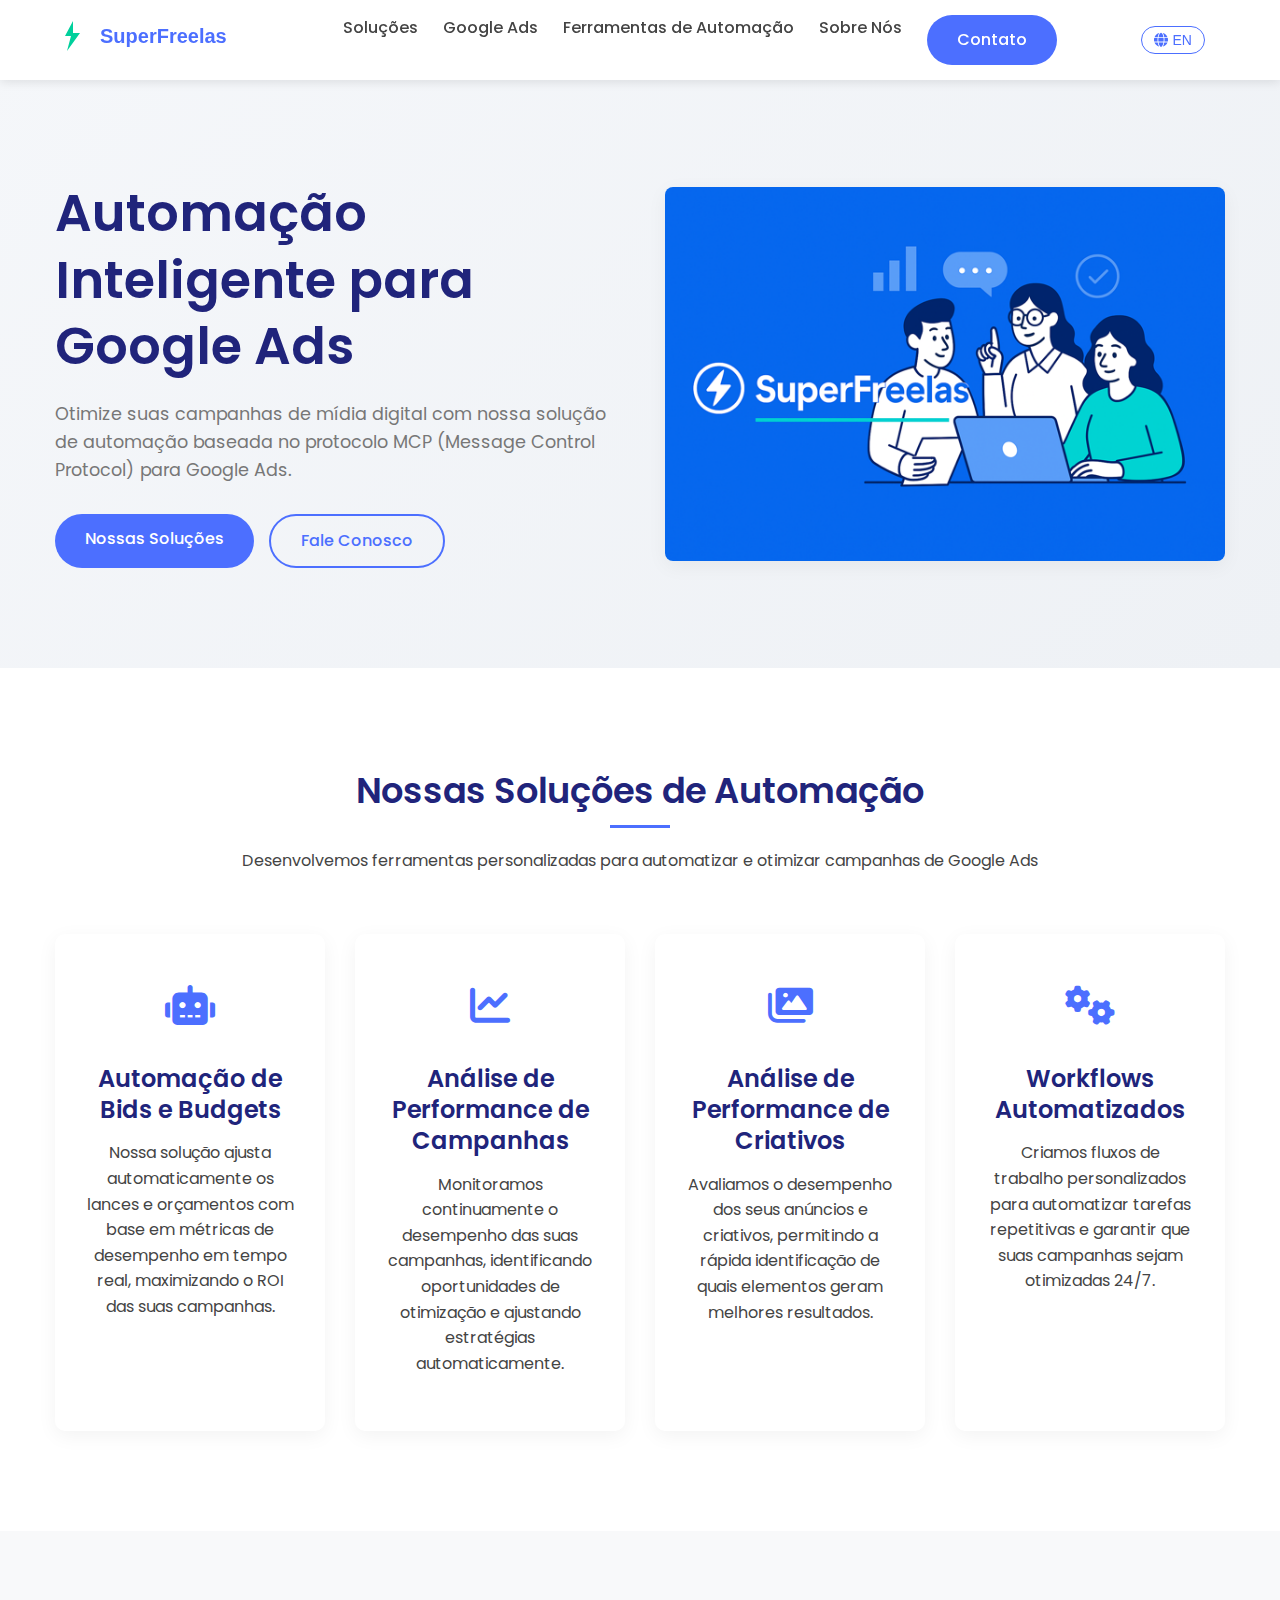
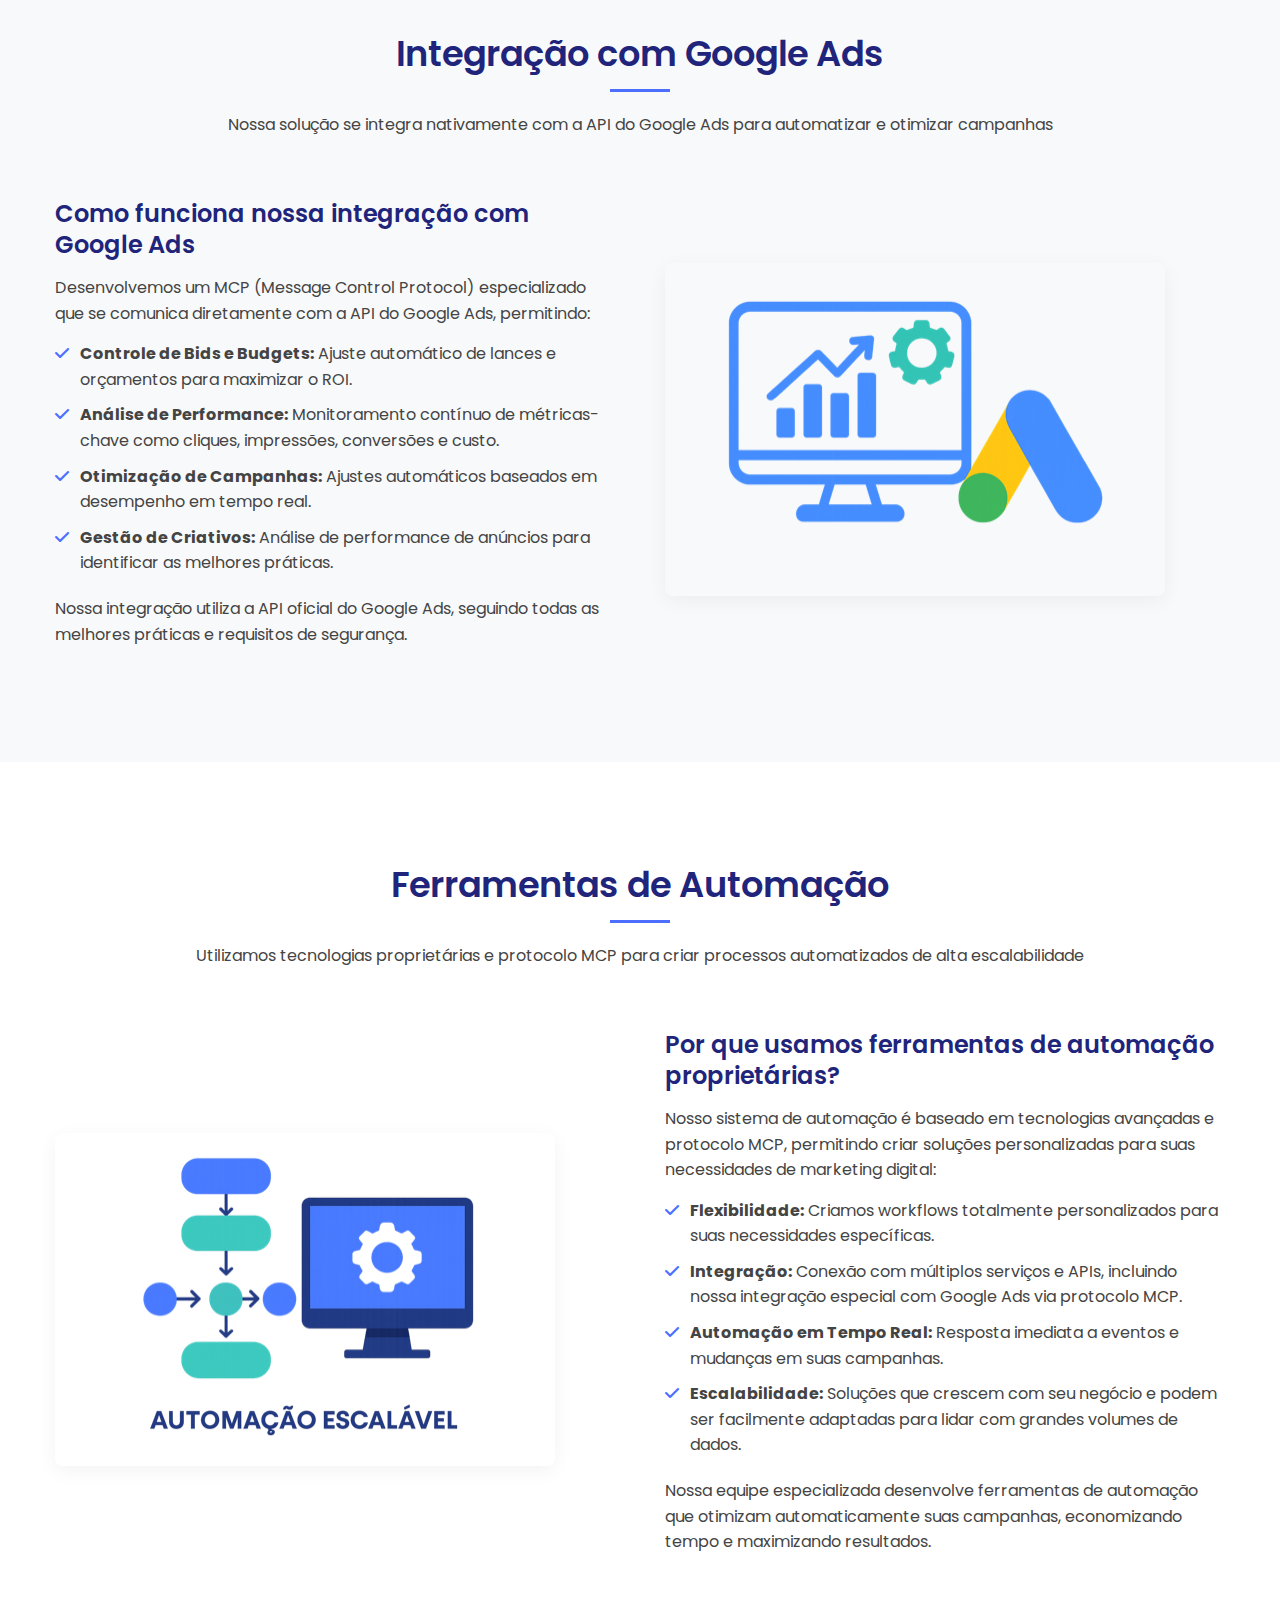
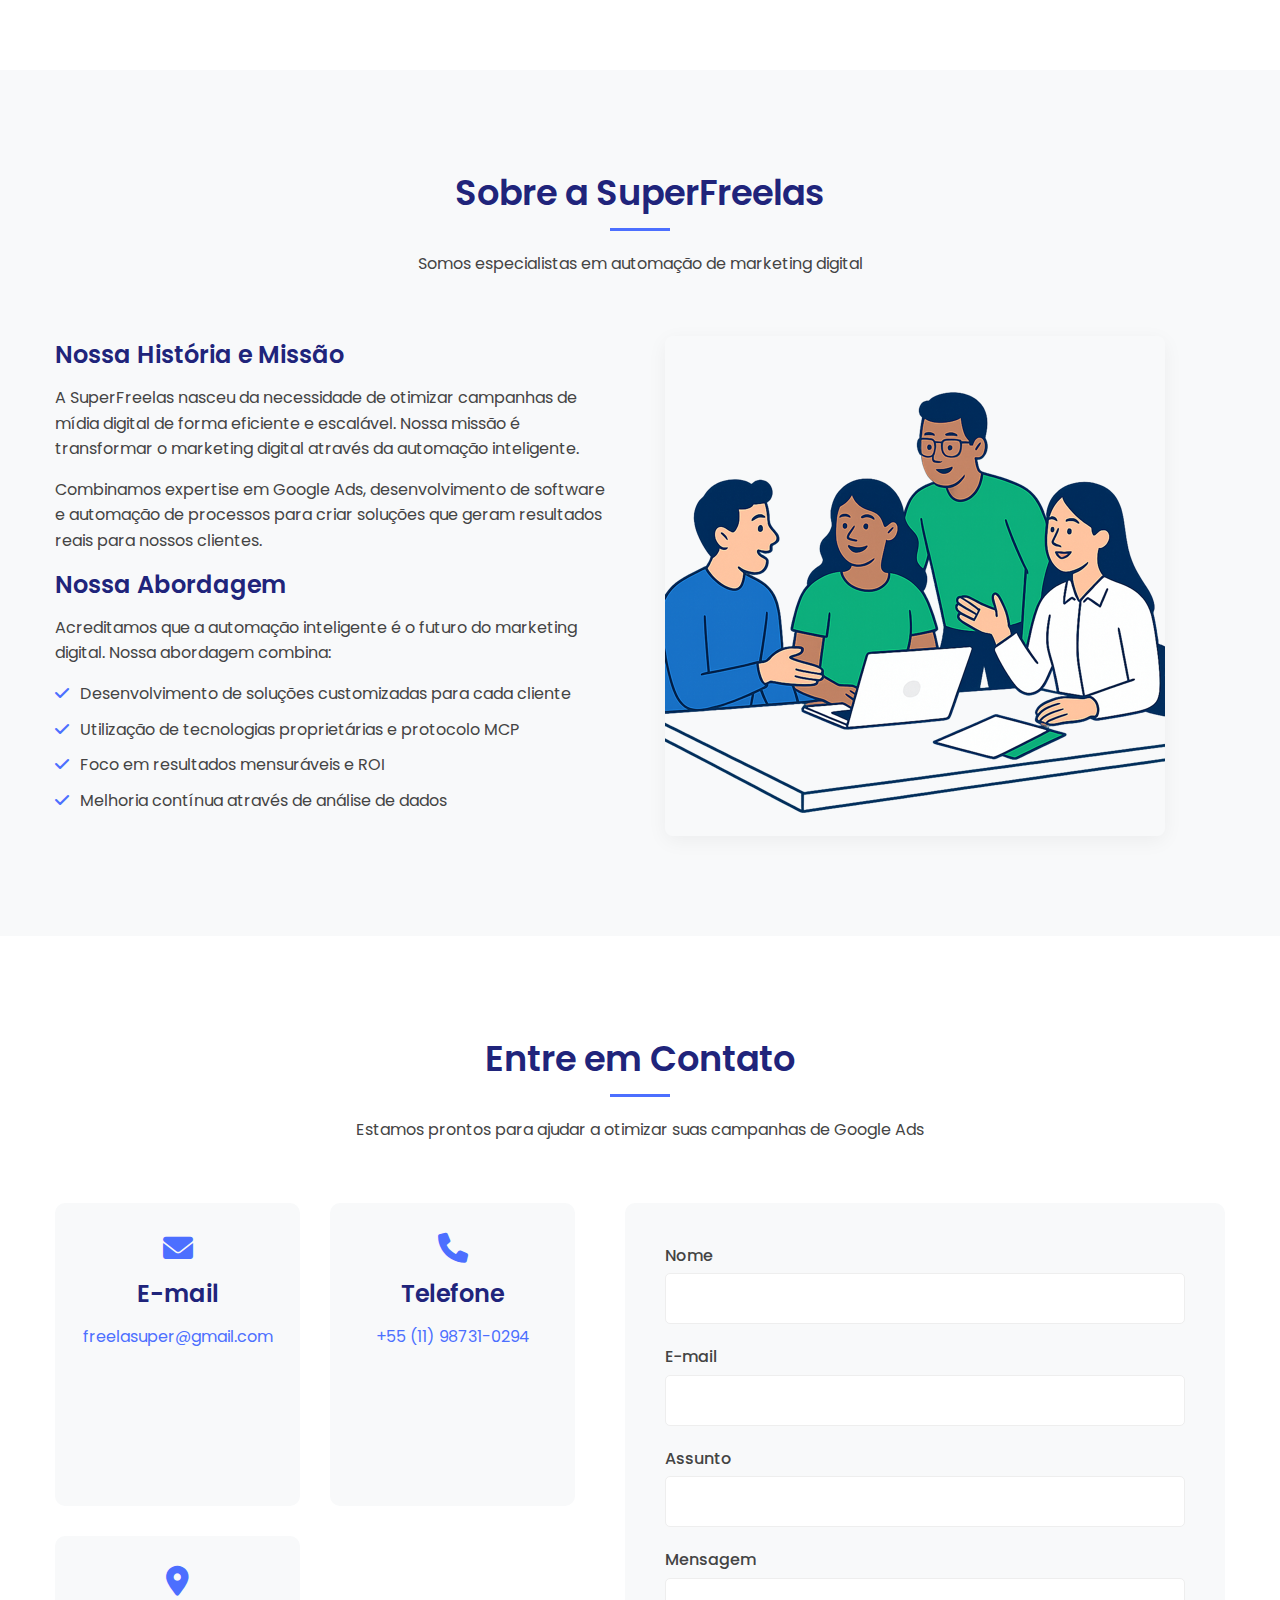
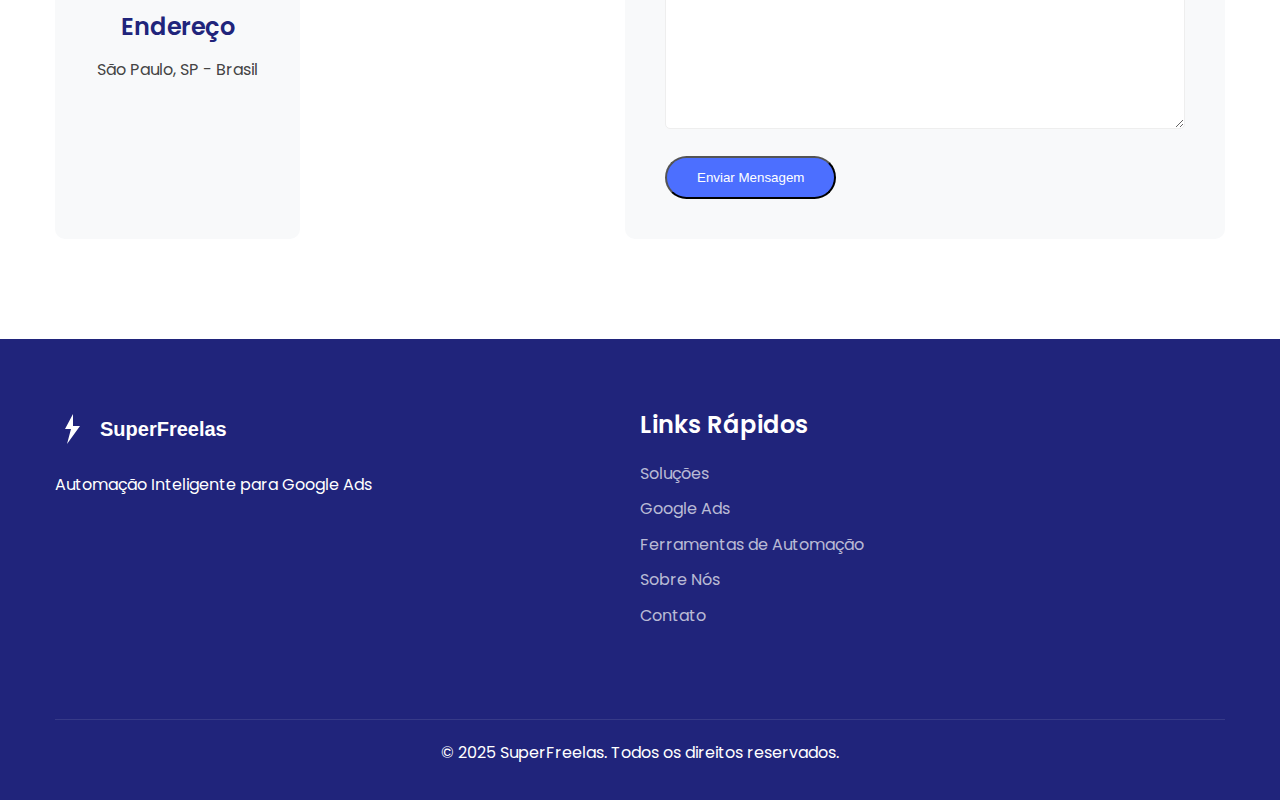
<file: index.html>
<!DOCTYPE html>
<html lang="pt-BR" data-lang="pt">
<head>
    <meta charset="UTF-8">
    <meta name="viewport" content="width=device-width, initial-scale=1.0, maximum-scale=1.0, user-scalable=no">
    <title>SuperFreelas - Automação Inteligente para Google Ads</title>
    <meta name="description" content="Soluções de automação para Google Ads utilizando protocolo MCP para otimizar campanhas de mídia digital e maximizar o ROI do seu investimento em publicidade.">
    <link rel="stylesheet" href="css/styles.css">
    <link rel="stylesheet" href="https://cdnjs.cloudflare.com/ajax/libs/font-awesome/6.0.0/css/all.min.css">
    <link rel="preconnect" href="https://fonts.googleapis.com">
    <link rel="preconnect" href="https://fonts.gstatic.com" crossorigin>
    <link href="https://fonts.googleapis.com/css2?family=Poppins:wght@300;400;500;600;700&display=swap" rel="stylesheet">
</head>
<body>
    <header>
        <div class="container">
            <div class="logo">
                <a href="#"><img src="images/superfreelas-logo.svg" alt="SuperFreelas Logo"></a>
            </div>
            <nav>
                <ul>
                    <li><a href="#services">Soluções</a></li>
                    <li><a href="#google-ads-integration">Google Ads</a></li>
                    <li><a href="#automation-tools">Ferramentas de Automação</a></li>
                    <li><a href="#about">Sobre Nós</a></li>
                    <li><a href="#contact" class="btn-primary">Contato</a></li>
                </ul>
            </nav>
            <div class="language-toggle">
                <button id="language-btn" class="lang-btn" title="Switch to English">
                    <i class="fas fa-globe"></i>
                    <span class="lang-text">EN</span>
                </button>
                <noscript>
                    <a href="en/" class="lang-link">English version</a>
                </noscript>
            </div>
            <div class="menu-toggle">
                <i class="fas fa-bars"></i>
            </div>
        </div>
    </header>

    <section class="hero">
        <div class="container">
            <div class="hero-content">
                <h1>Automação Inteligente para Google Ads</h1>
                <p>Otimize suas campanhas de mídia digital com nossa solução de automação baseada no protocolo MCP (Message Control Protocol) para Google Ads.</p>
                <div class="hero-buttons">
                    <a href="#services" class="btn-primary">Nossas Soluções</a>
                    <a href="#contact" class="btn-secondary">Fale Conosco</a>
                </div>
            </div>
            <div class="hero-image">
                <img src="images/hero-automation-team.png" alt="SuperFreelas - Automação Inteligente" class="responsive-img">
            </div>
        </div>
    </section>

    <section id="services" class="services">
        <div class="container">
            <div class="section-header">
                <h2>Nossas Soluções de Automação</h2>
                <p>Desenvolvemos ferramentas personalizadas para automatizar e otimizar campanhas de Google Ads</p>
            </div>
            <div class="services-grid">
                <div class="service-card">
                    <div class="service-icon">
                        <i class="fas fa-robot"></i>
                    </div>
                    <h3>Automação de Bids e Budgets</h3>
                    <p>Nossa solução ajusta automaticamente os lances e orçamentos com base em métricas de desempenho em tempo real, maximizando o ROI das suas campanhas.</p>
                </div>
                <div class="service-card">
                    <div class="service-icon">
                        <i class="fas fa-chart-line"></i>
                    </div>
                    <h3>Análise de Performance de Campanhas</h3>
                    <p>Monitoramos continuamente o desempenho das suas campanhas, identificando oportunidades de otimização e ajustando estratégias automaticamente.</p>
                </div>
                <div class="service-card">
                    <div class="service-icon">
                        <i class="fas fa-images"></i>
                    </div>
                    <h3>Análise de Performance de Criativos</h3>
                    <p>Avaliamos o desempenho dos seus anúncios e criativos, permitindo a rápida identificação de quais elementos geram melhores resultados.</p>
                </div>
                <div class="service-card">
                    <div class="service-icon">
                        <i class="fas fa-cogs"></i>
                    </div>
                    <h3>Workflows Automatizados</h3>
                    <p>Criamos fluxos de trabalho personalizados para automatizar tarefas repetitivas e garantir que suas campanhas sejam otimizadas 24/7.</p>
                </div>
            </div>
        </div>
    </section>

    <section id="google-ads-integration" class="integration">
        <div class="container">
            <div class="section-header">
                <h2>Integração com Google Ads</h2>
                <p>Nossa solução se integra nativamente com a API do Google Ads para automatizar e otimizar campanhas</p>
            </div>
            <div class="integration-content">
                <div class="integration-text">
                    <h3>Como funciona nossa integração com Google Ads</h3>
                    <p>Desenvolvemos um MCP (Message Control Protocol) especializado que se comunica diretamente com a API do Google Ads, permitindo:</p>
                    <ul>
                        <li><strong>Controle de Bids e Budgets:</strong> Ajuste automático de lances e orçamentos para maximizar o ROI.</li>
                        <li><strong>Análise de Performance:</strong> Monitoramento contínuo de métricas-chave como cliques, impressões, conversões e custo.</li>
                        <li><strong>Otimização de Campanhas:</strong> Ajustes automáticos baseados em desempenho em tempo real.</li>
                        <li><strong>Gestão de Criativos:</strong> Análise de performance de anúncios para identificar as melhores práticas.</li>
                    </ul>
                    <p>Nossa integração utiliza a API oficial do Google Ads, seguindo todas as melhores práticas e requisitos de segurança.</p>
                </div>
                <div class="integration-image">
                    <img src="images/google-ads-api-integration.png" alt="Integração com Google Ads API" class="responsive-img">
                </div>
            </div>
        </div>
    </section>

    <section id="automation-tools" class="automation">
        <div class="container">
            <div class="section-header">
                <h2>Ferramentas de Automação</h2>
                <p>Utilizamos tecnologias proprietárias e protocolo MCP para criar processos automatizados de alta escalabilidade</p>
            </div>
            <div class="automation-content">
                <div class="automation-image">
                    <img src="images/automacao-escalavel.png" alt="Automação Escalável" class="responsive-img">
                </div>
                <div class="automation-text">
                    <h3>Por que usamos ferramentas de automação proprietárias?</h3>
                    <p>Nosso sistema de automação é baseado em tecnologias avançadas e protocolo MCP, permitindo criar soluções personalizadas para suas necessidades de marketing digital:</p>
                    <ul>
                        <li><strong>Flexibilidade:</strong> Criamos workflows totalmente personalizados para suas necessidades específicas.</li>
                        <li><strong>Integração:</strong> Conexão com múltiplos serviços e APIs, incluindo nossa integração especial com Google Ads via protocolo MCP.</li>
                        <li><strong>Automação em Tempo Real:</strong> Resposta imediata a eventos e mudanças em suas campanhas.</li>
                        <li><strong>Escalabilidade:</strong> Soluções que crescem com seu negócio e podem ser facilmente adaptadas para lidar com grandes volumes de dados.</li>
                    </ul>
                    <p>Nossa equipe especializada desenvolve ferramentas de automação que otimizam automaticamente suas campanhas, economizando tempo e maximizando resultados.</p>
                </div>
            </div>
        </div>
    </section>

    <section id="about" class="about">
        <div class="container">
            <div class="section-header">
                <h2>Sobre a SuperFreelas</h2>
                <p>Somos especialistas em automação de marketing digital</p>
            </div>
            <div class="about-content">
                <div class="about-text">
                    <h3>Nossa História e Missão</h3>
                    <p>A SuperFreelas nasceu da necessidade de otimizar campanhas de mídia digital de forma eficiente e escalável. Nossa missão é transformar o marketing digital através da automação inteligente.</p>
                    <p>Combinamos expertise em Google Ads, desenvolvimento de software e automação de processos para criar soluções que geram resultados reais para nossos clientes.</p>
                    <h3>Nossa Abordagem</h3>
                    <p>Acreditamos que a automação inteligente é o futuro do marketing digital. Nossa abordagem combina:</p>
                    <ul>
                        <li>Desenvolvimento de soluções customizadas para cada cliente</li>
                        <li>Utilização de tecnologias proprietárias e protocolo MCP</li>
                        <li>Foco em resultados mensuráveis e ROI</li>
                        <li>Melhoria contínua através de análise de dados</li>
                    </ul>
                </div>
                <div class="about-image">
                    <img src="images/superfreelas-team.png" alt="Time SuperFreelas" class="responsive-img">
                </div>
            </div>
        </div>
    </section>

    <section id="contact" class="contact">
        <div class="container">
            <div class="section-header">
                <h2>Entre em Contato</h2>
                <p>Estamos prontos para ajudar a otimizar suas campanhas de Google Ads</p>
            </div>
            <div class="contact-content">
                <div class="contact-info">
                    <div class="contact-item">
                        <i class="fas fa-envelope"></i>
                        <h3>E-mail</h3>
                        <p><a href="mailto:freelasuper@gmail.com">freelasuper@gmail.com</a></p>
                    </div>
                    <div class="contact-item">
                        <i class="fas fa-phone"></i>
                        <h3>Telefone</h3>
                        <p><a href="tel:+5511987310294">+55 (11) 98731-0294</a></p>
                    </div>
                    <div class="contact-item">
                        <i class="fas fa-map-marker-alt"></i>
                        <h3>Endereço</h3>
                        <p>São Paulo, SP - Brasil</p>
                    </div>
                </div>
                <div class="contact-form">
                    <form id="contactForm">
                        <div class="form-group">
                            <label for="name">Nome</label>
                            <input type="text" id="name" name="name" required>
                        </div>
                        <div class="form-group">
                            <label for="email">E-mail</label>
                            <input type="email" id="email" name="email" required>
                        </div>
                        <div class="form-group">
                            <label for="subject">Assunto</label>
                            <input type="text" id="subject" name="subject" required>
                        </div>
                        <div class="form-group">
                            <label for="message">Mensagem</label>
                            <textarea id="message" name="message" rows="5" required></textarea>
                        </div>
                        <button type="submit" class="btn-primary">Enviar Mensagem</button>
                    </form>
                </div>
            </div>
        </div>
    </section>

    <footer>
        <div class="container">
            <div class="footer-content">
                <div class="footer-logo">
                    <img src="images/superfreelas-logo-white.svg" alt="SuperFreelas Logo">
                    <p>Automação Inteligente para Google Ads</p>
                </div>
                <div class="footer-links">
                    <h3>Links Rápidos</h3>
                    <ul>
                        <li><a href="#services">Soluções</a></li>
                        <li><a href="#google-ads-integration">Google Ads</a></li>
                        <li><a href="#automation-tools">Ferramentas de Automação</a></li>
                        <li><a href="#about">Sobre Nós</a></li>
                        <li><a href="#contact">Contato</a></li>
                    </ul>
                </div>
            </div>
            <div class="footer-bottom">
                <p>&copy; 2025 SuperFreelas. Todos os direitos reservados.</p>
            </div>
        </div>
    </footer>

    <script src="js/main.js"></script>
</body>
</html>
</file>
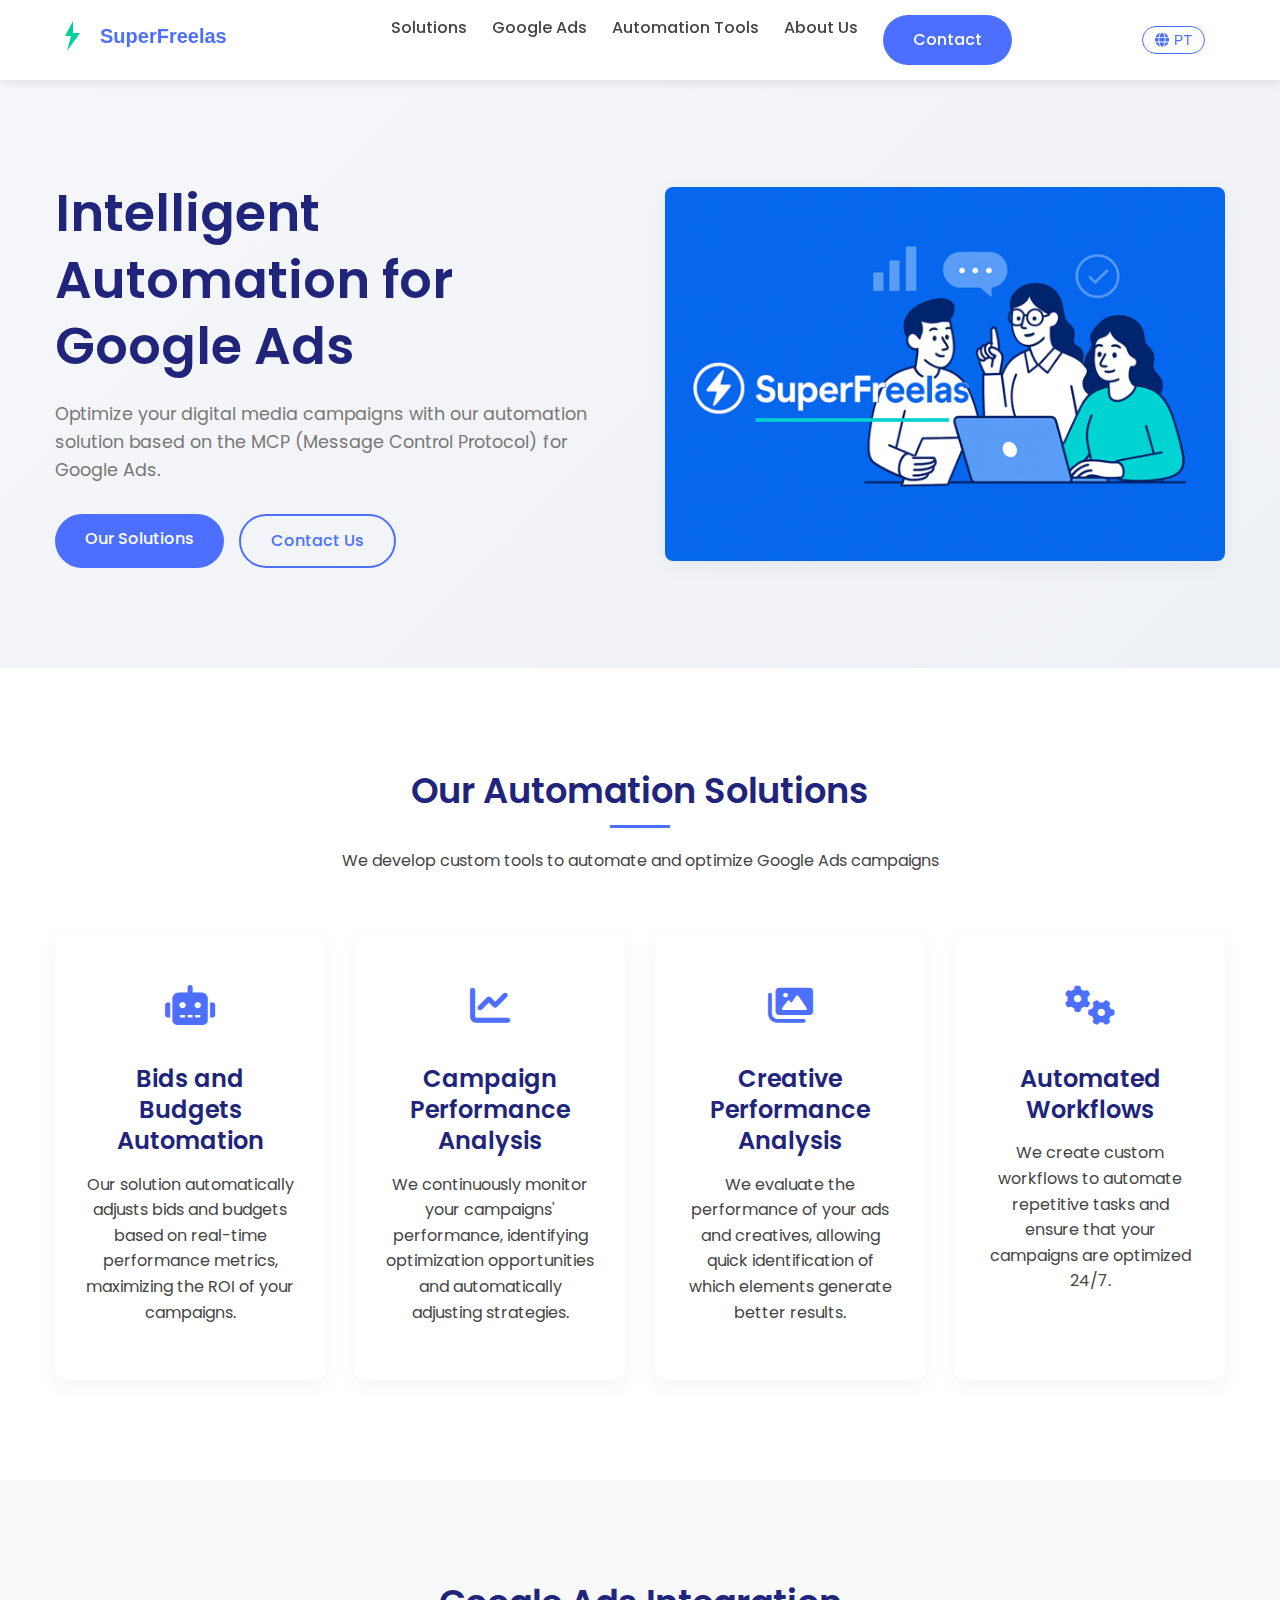
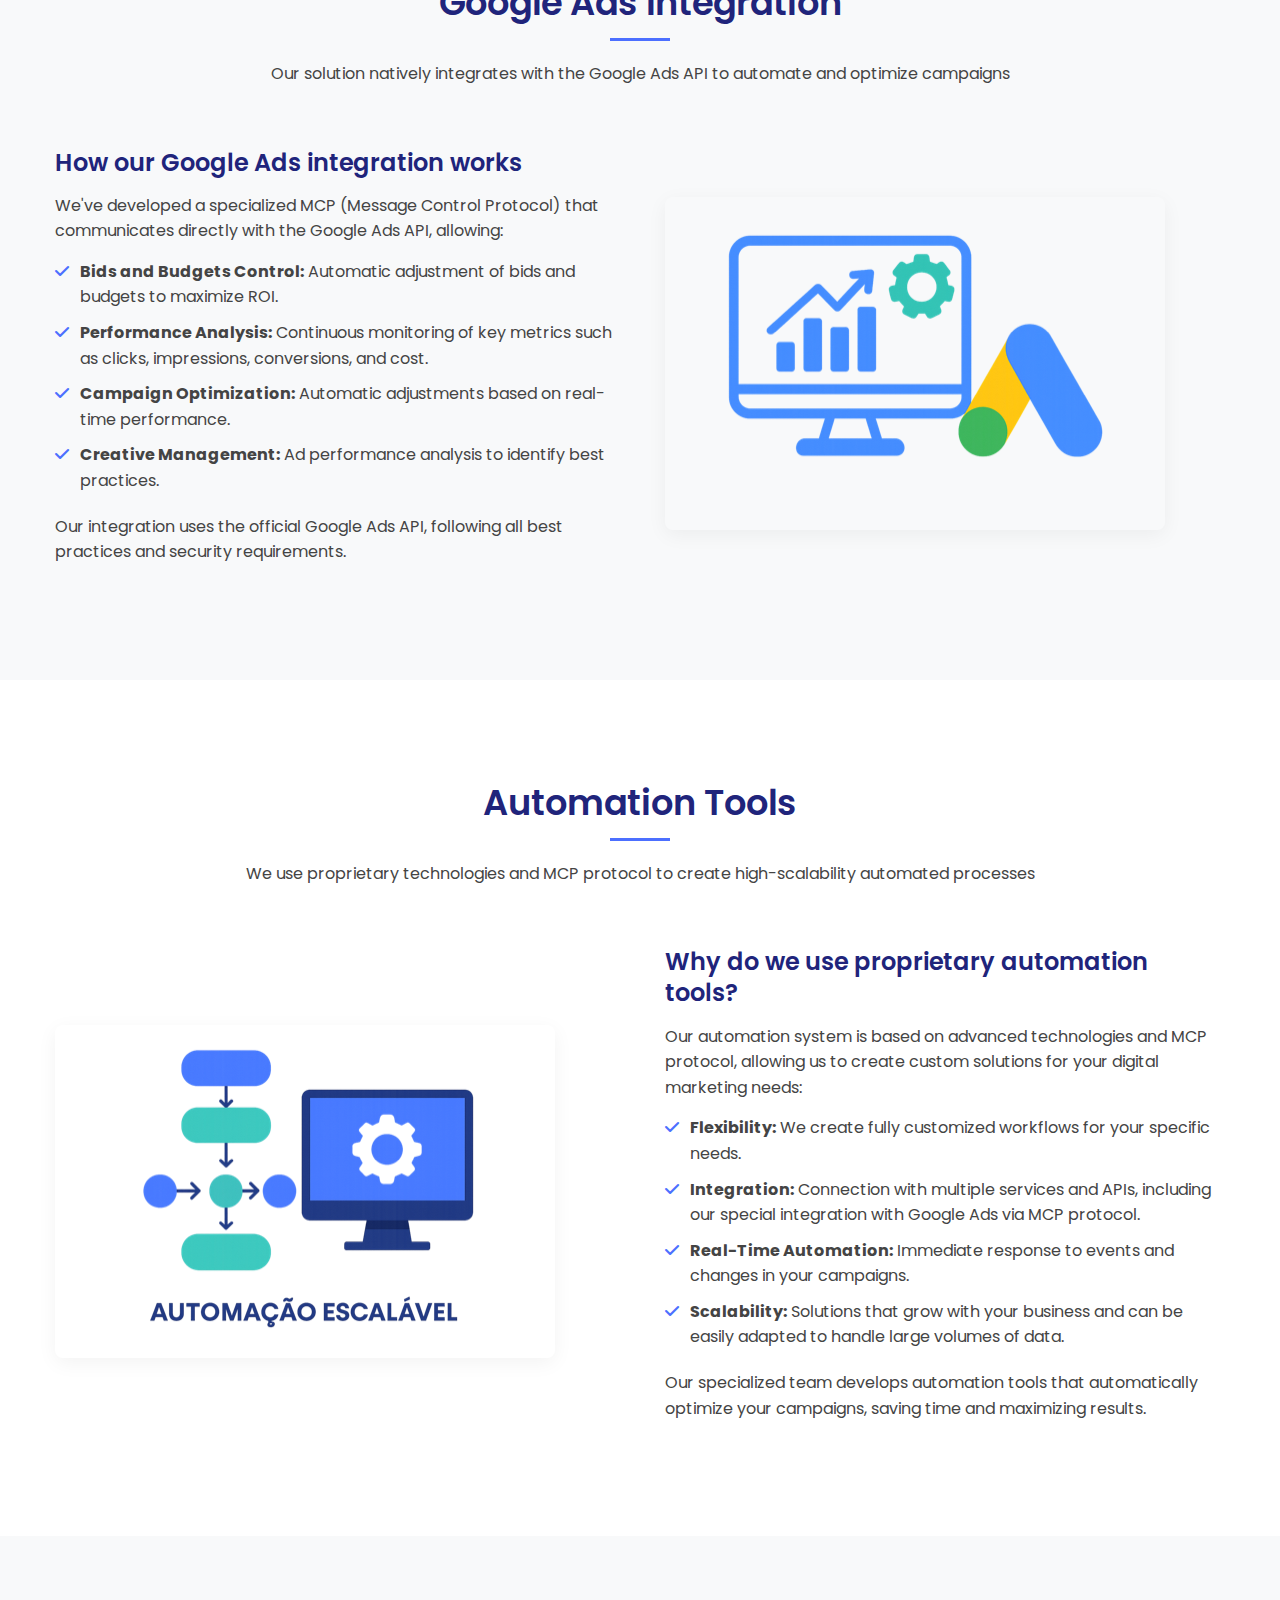
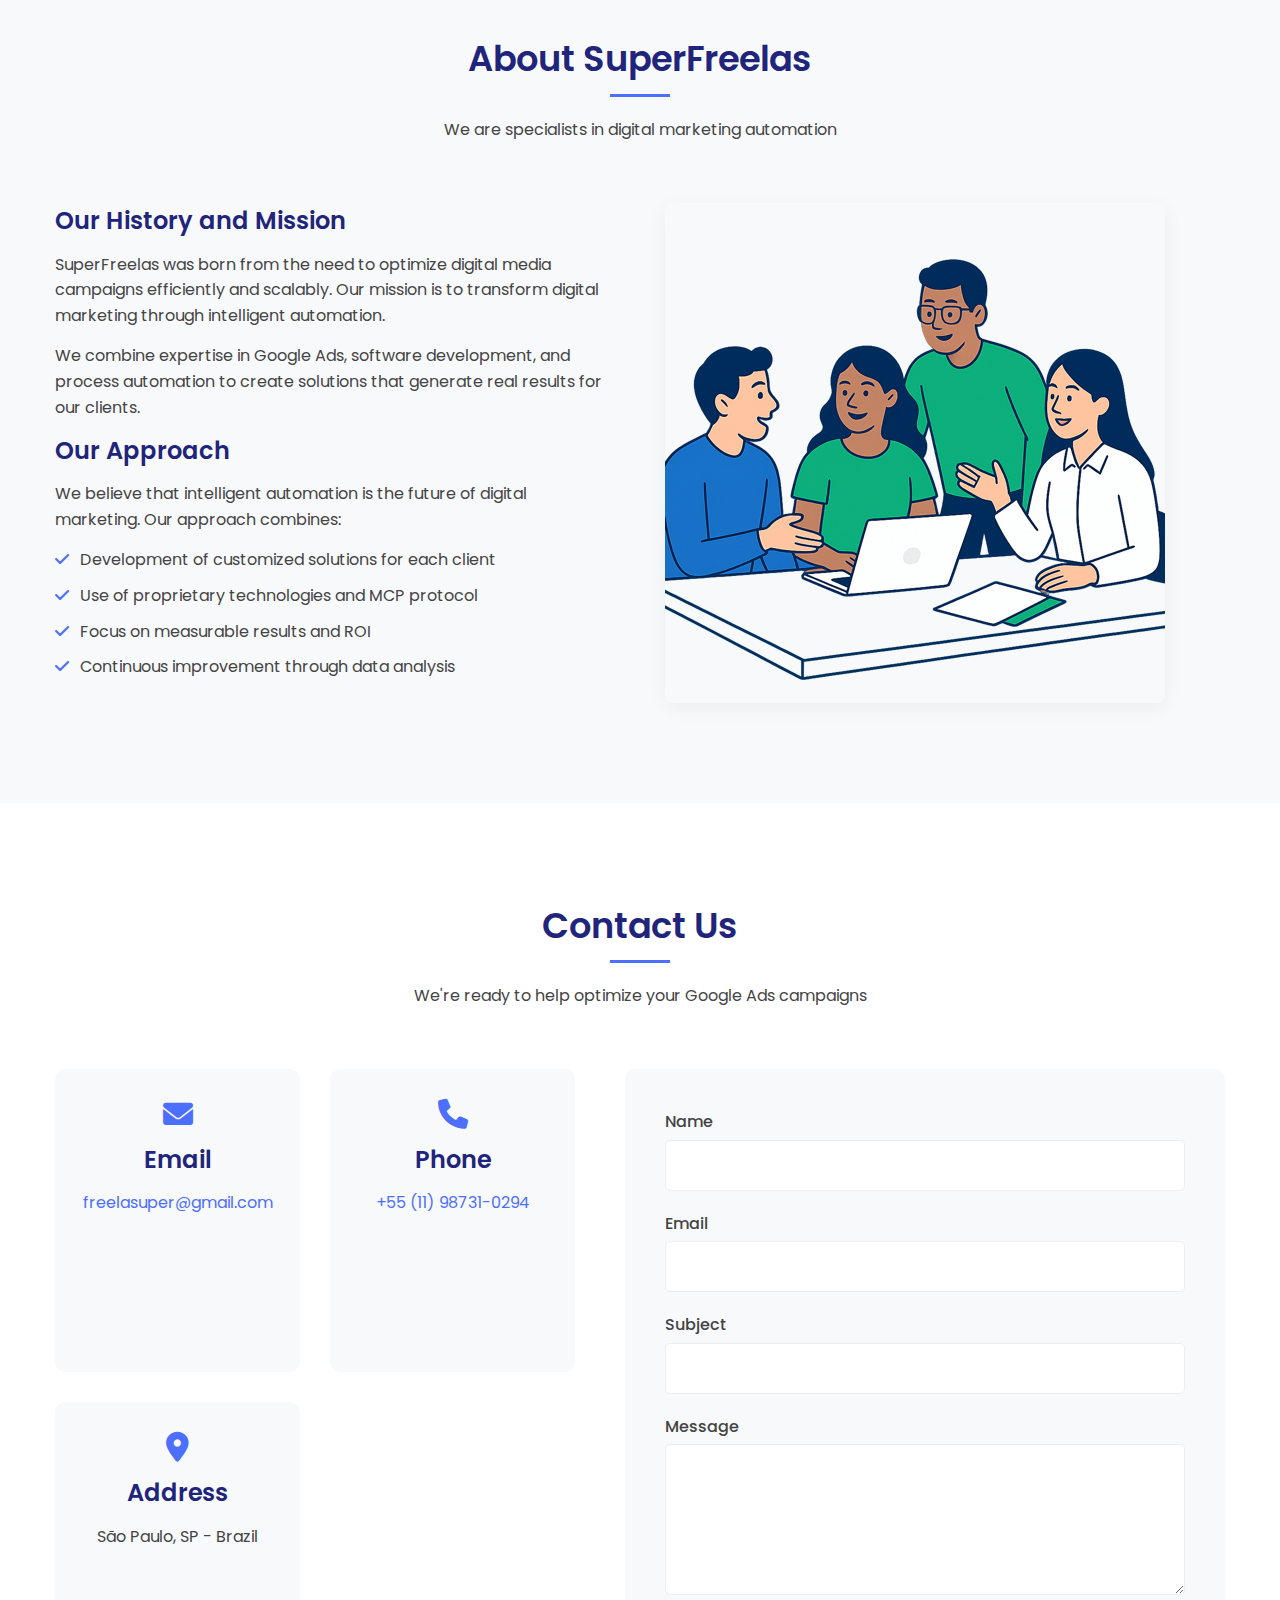
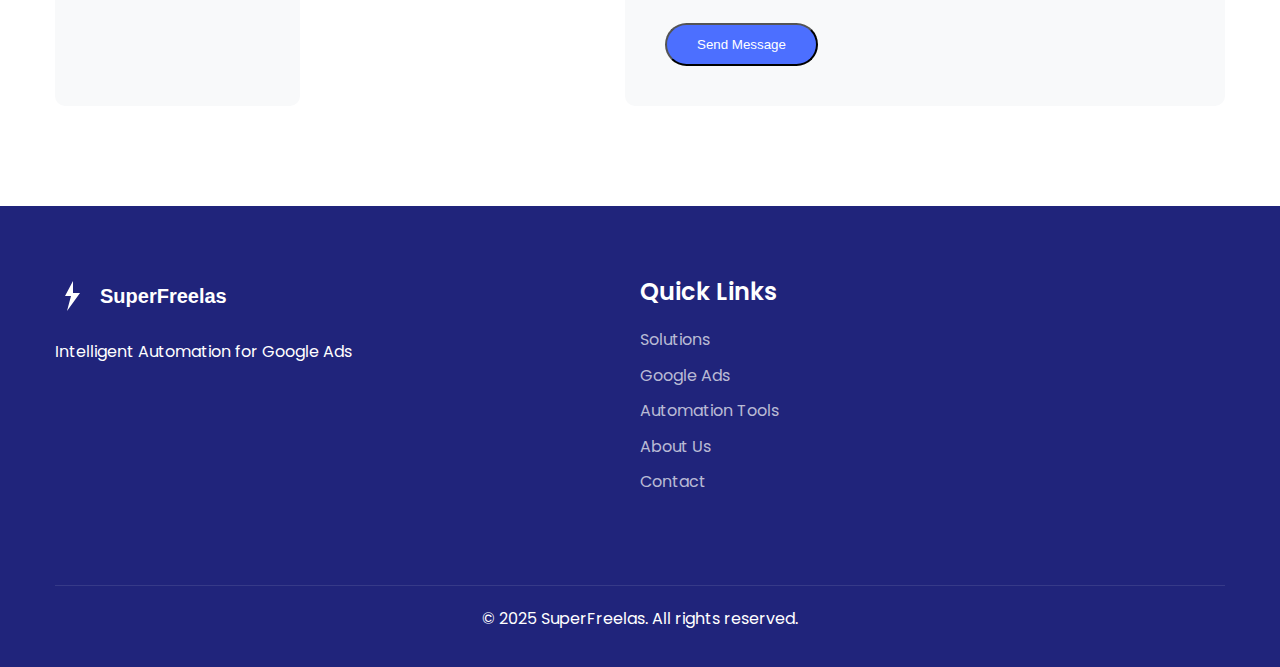
<file: en/index.html>
<!DOCTYPE html>
<html lang="en" data-lang="en">
<head>
    <meta charset="UTF-8">
    <meta name="viewport" content="width=device-width, initial-scale=1.0, maximum-scale=1.0, user-scalable=no">
    <title>SuperFreelas - Intelligent Automation for Google Ads</title>
    <meta name="description" content="Automation solutions for Google Ads using MCP protocol to optimize digital media campaigns and maximize the ROI of your advertising investment.">
    <link rel="stylesheet" href="../css/styles.css">
    <link rel="stylesheet" href="https://cdnjs.cloudflare.com/ajax/libs/font-awesome/6.0.0/css/all.min.css">
    <link rel="preconnect" href="https://fonts.googleapis.com">
    <link rel="preconnect" href="https://fonts.gstatic.com" crossorigin>
    <link href="https://fonts.googleapis.com/css2?family=Poppins:wght@300;400;500;600;700&display=swap" rel="stylesheet">
</head>
<body>
    <header>
        <div class="container">
            <div class="logo">
                <a href="#"><img src="../images/superfreelas-logo.svg" alt="SuperFreelas Logo"></a>
            </div>
            <nav>
                <ul>
                    <li><a href="#services">Solutions</a></li>
                    <li><a href="#google-ads-integration">Google Ads</a></li>
                    <li><a href="#automation-tools">Automation Tools</a></li>
                    <li><a href="#about">About Us</a></li>
                    <li><a href="#contact" class="btn-primary">Contact</a></li>
                </ul>
            </nav>
            <div class="language-toggle">
                <button id="language-btn" class="lang-btn" title="Mudar para Português">
                    <i class="fas fa-globe"></i>
                    <span class="lang-text">PT</span>
                </button>
                <noscript>
                    <a href="../" class="lang-link">Versão em português</a>
                </noscript>
            </div>
            <div class="menu-toggle">
                <i class="fas fa-bars"></i>
            </div>
        </div>
    </header>

    <section class="hero">
        <div class="container">
            <div class="hero-content">
                <h1>Intelligent Automation for Google Ads</h1>
                <p>Optimize your digital media campaigns with our automation solution based on the MCP (Message Control Protocol) for Google Ads.</p>
                <div class="hero-buttons">
                    <a href="#services" class="btn-primary">Our Solutions</a>
                    <a href="#contact" class="btn-secondary">Contact Us</a>
                </div>
            </div>
            <div class="hero-image">
                <img src="../images/hero-automation-team.png" alt="SuperFreelas - Intelligent Automation" class="responsive-img">
            </div>
        </div>
    </section>

    <section id="services" class="services">
        <div class="container">
            <div class="section-header">
                <h2>Our Automation Solutions</h2>
                <p>We develop custom tools to automate and optimize Google Ads campaigns</p>
            </div>
            <div class="services-grid">
                <div class="service-card">
                    <div class="service-icon">
                        <i class="fas fa-robot"></i>
                    </div>
                    <h3>Bids and Budgets Automation</h3>
                    <p>Our solution automatically adjusts bids and budgets based on real-time performance metrics, maximizing the ROI of your campaigns.</p>
                </div>
                <div class="service-card">
                    <div class="service-icon">
                        <i class="fas fa-chart-line"></i>
                    </div>
                    <h3>Campaign Performance Analysis</h3>
                    <p>We continuously monitor your campaigns' performance, identifying optimization opportunities and automatically adjusting strategies.</p>
                </div>
                <div class="service-card">
                    <div class="service-icon">
                        <i class="fas fa-images"></i>
                    </div>
                    <h3>Creative Performance Analysis</h3>
                    <p>We evaluate the performance of your ads and creatives, allowing quick identification of which elements generate better results.</p>
                </div>
                <div class="service-card">
                    <div class="service-icon">
                        <i class="fas fa-cogs"></i>
                    </div>
                    <h3>Automated Workflows</h3>
                    <p>We create custom workflows to automate repetitive tasks and ensure that your campaigns are optimized 24/7.</p>
                </div>
            </div>
        </div>
    </section>

    <section id="google-ads-integration" class="integration">
        <div class="container">
            <div class="section-header">
                <h2>Google Ads Integration</h2>
                <p>Our solution natively integrates with the Google Ads API to automate and optimize campaigns</p>
            </div>
            <div class="integration-content">
                <div class="integration-text">
                    <h3>How our Google Ads integration works</h3>
                    <p>We've developed a specialized MCP (Message Control Protocol) that communicates directly with the Google Ads API, allowing:</p>
                    <ul>
                        <li><strong>Bids and Budgets Control:</strong> Automatic adjustment of bids and budgets to maximize ROI.</li>
                        <li><strong>Performance Analysis:</strong> Continuous monitoring of key metrics such as clicks, impressions, conversions, and cost.</li>
                        <li><strong>Campaign Optimization:</strong> Automatic adjustments based on real-time performance.</li>
                        <li><strong>Creative Management:</strong> Ad performance analysis to identify best practices.</li>
                    </ul>
                    <p>Our integration uses the official Google Ads API, following all best practices and security requirements.</p>
                </div>
                <div class="integration-image">
                    <img src="../images/google-ads-api-integration.png" alt="Google Ads API Integration" class="responsive-img">
                </div>
            </div>
        </div>
    </section>

    <section id="automation-tools" class="automation">
        <div class="container">
            <div class="section-header">
                <h2>Automation Tools</h2>
                <p>We use proprietary technologies and MCP protocol to create high-scalability automated processes</p>
            </div>
            <div class="automation-content">
                <div class="automation-image">
                    <img src="../images/automacao-escalavel.png" alt="Scalable Automation" class="responsive-img">
                </div>
                <div class="automation-text">
                    <h3>Why do we use proprietary automation tools?</h3>
                    <p>Our automation system is based on advanced technologies and MCP protocol, allowing us to create custom solutions for your digital marketing needs:</p>
                    <ul>
                        <li><strong>Flexibility:</strong> We create fully customized workflows for your specific needs.</li>
                        <li><strong>Integration:</strong> Connection with multiple services and APIs, including our special integration with Google Ads via MCP protocol.</li>
                        <li><strong>Real-Time Automation:</strong> Immediate response to events and changes in your campaigns.</li>
                        <li><strong>Scalability:</strong> Solutions that grow with your business and can be easily adapted to handle large volumes of data.</li>
                    </ul>
                    <p>Our specialized team develops automation tools that automatically optimize your campaigns, saving time and maximizing results.</p>
                </div>
            </div>
        </div>
    </section>

    <section id="about" class="about">
        <div class="container">
            <div class="section-header">
                <h2>About SuperFreelas</h2>
                <p>We are specialists in digital marketing automation</p>
            </div>
            <div class="about-content">
                <div class="about-text">
                    <h3>Our History and Mission</h3>
                    <p>SuperFreelas was born from the need to optimize digital media campaigns efficiently and scalably. Our mission is to transform digital marketing through intelligent automation.</p>
                    <p>We combine expertise in Google Ads, software development, and process automation to create solutions that generate real results for our clients.</p>
                    <h3>Our Approach</h3>
                    <p>We believe that intelligent automation is the future of digital marketing. Our approach combines:</p>
                    <ul>
                        <li>Development of customized solutions for each client</li>
                        <li>Use of proprietary technologies and MCP protocol</li>
                        <li>Focus on measurable results and ROI</li>
                        <li>Continuous improvement through data analysis</li>
                    </ul>
                </div>
                <div class="about-image">
                    <img src="../images/superfreelas-team.png" alt="SuperFreelas Team" class="responsive-img">
                </div>
            </div>
        </div>
    </section>

    <section id="contact" class="contact">
        <div class="container">
            <div class="section-header">
                <h2>Contact Us</h2>
                <p>We're ready to help optimize your Google Ads campaigns</p>
            </div>
            <div class="contact-content">
                <div class="contact-info">
                    <div class="contact-item">
                        <i class="fas fa-envelope"></i>
                        <h3>Email</h3>
                        <p><a href="mailto:freelasuper@gmail.com">freelasuper@gmail.com</a></p>
                    </div>
                    <div class="contact-item">
                        <i class="fas fa-phone"></i>
                        <h3>Phone</h3>
                        <p><a href="tel:+5511987310294">+55 (11) 98731-0294</a></p>
                    </div>
                    <div class="contact-item">
                        <i class="fas fa-map-marker-alt"></i>
                        <h3>Address</h3>
                        <p>São Paulo, SP - Brazil</p>
                    </div>
                </div>
                <div class="contact-form">
                    <form id="contactForm">
                        <div class="form-group">
                            <label for="name">Name</label>
                            <input type="text" id="name" name="name" required>
                        </div>
                        <div class="form-group">
                            <label for="email">Email</label>
                            <input type="email" id="email" name="email" required>
                        </div>
                        <div class="form-group">
                            <label for="subject">Subject</label>
                            <input type="text" id="subject" name="subject" required>
                        </div>
                        <div class="form-group">
                            <label for="message">Message</label>
                            <textarea id="message" name="message" rows="5" required></textarea>
                        </div>
                        <button type="submit" class="btn-primary">Send Message</button>
                    </form>
                </div>
            </div>
        </div>
    </section>

    <footer>
        <div class="container">
            <div class="footer-content">
                <div class="footer-logo">
                    <img src="../images/superfreelas-logo-white.svg" alt="SuperFreelas Logo">
                    <p>Intelligent Automation for Google Ads</p>
                </div>
                <div class="footer-links">
                    <h3>Quick Links</h3>
                    <ul>
                        <li><a href="#services">Solutions</a></li>
                        <li><a href="#google-ads-integration">Google Ads</a></li>
                        <li><a href="#automation-tools">Automation Tools</a></li>
                        <li><a href="#about">About Us</a></li>
                        <li><a href="#contact">Contact</a></li>
                    </ul>
                </div>
            </div>
            <div class="footer-bottom">
                <p>&copy; 2025 SuperFreelas. All rights reserved.</p>
            </div>
        </div>
    </footer>

    <script src="../js/main.js"></script>
    <script src="main.js"></script>
</body>
</html>
</file>
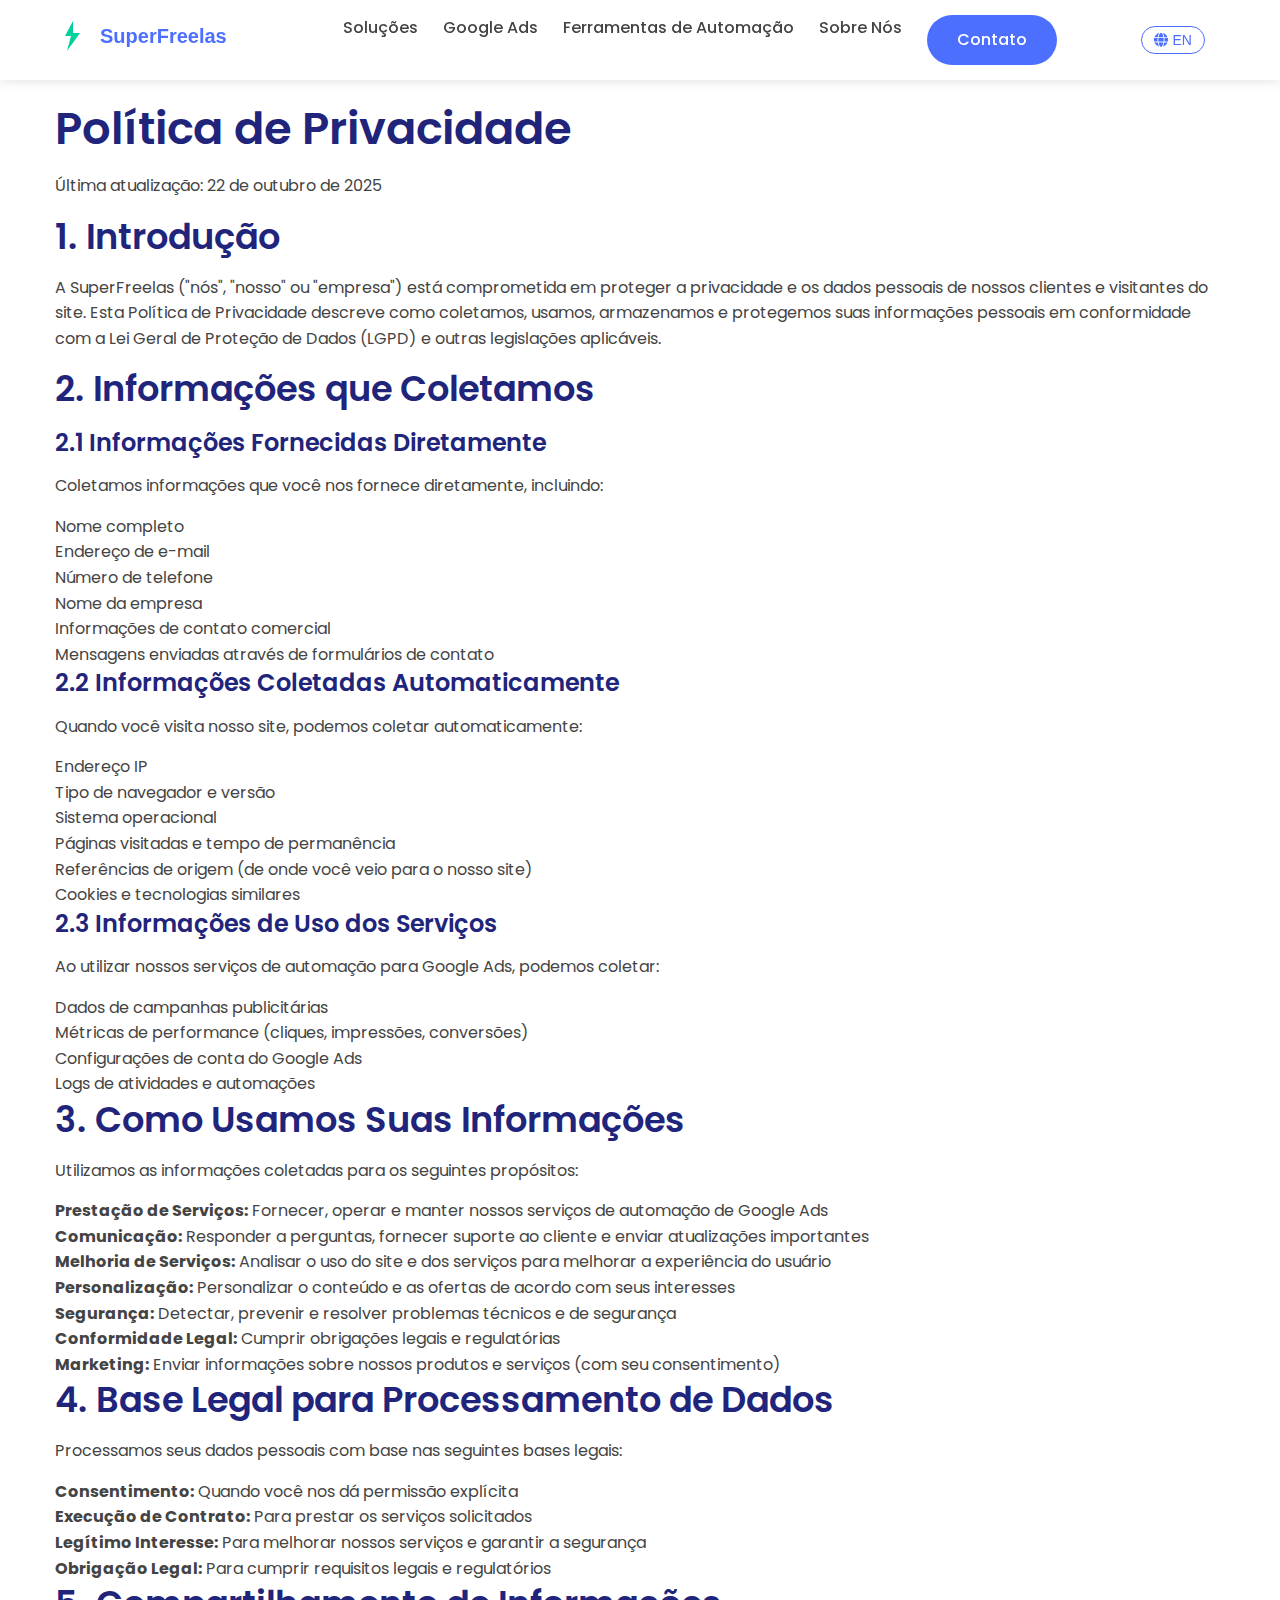
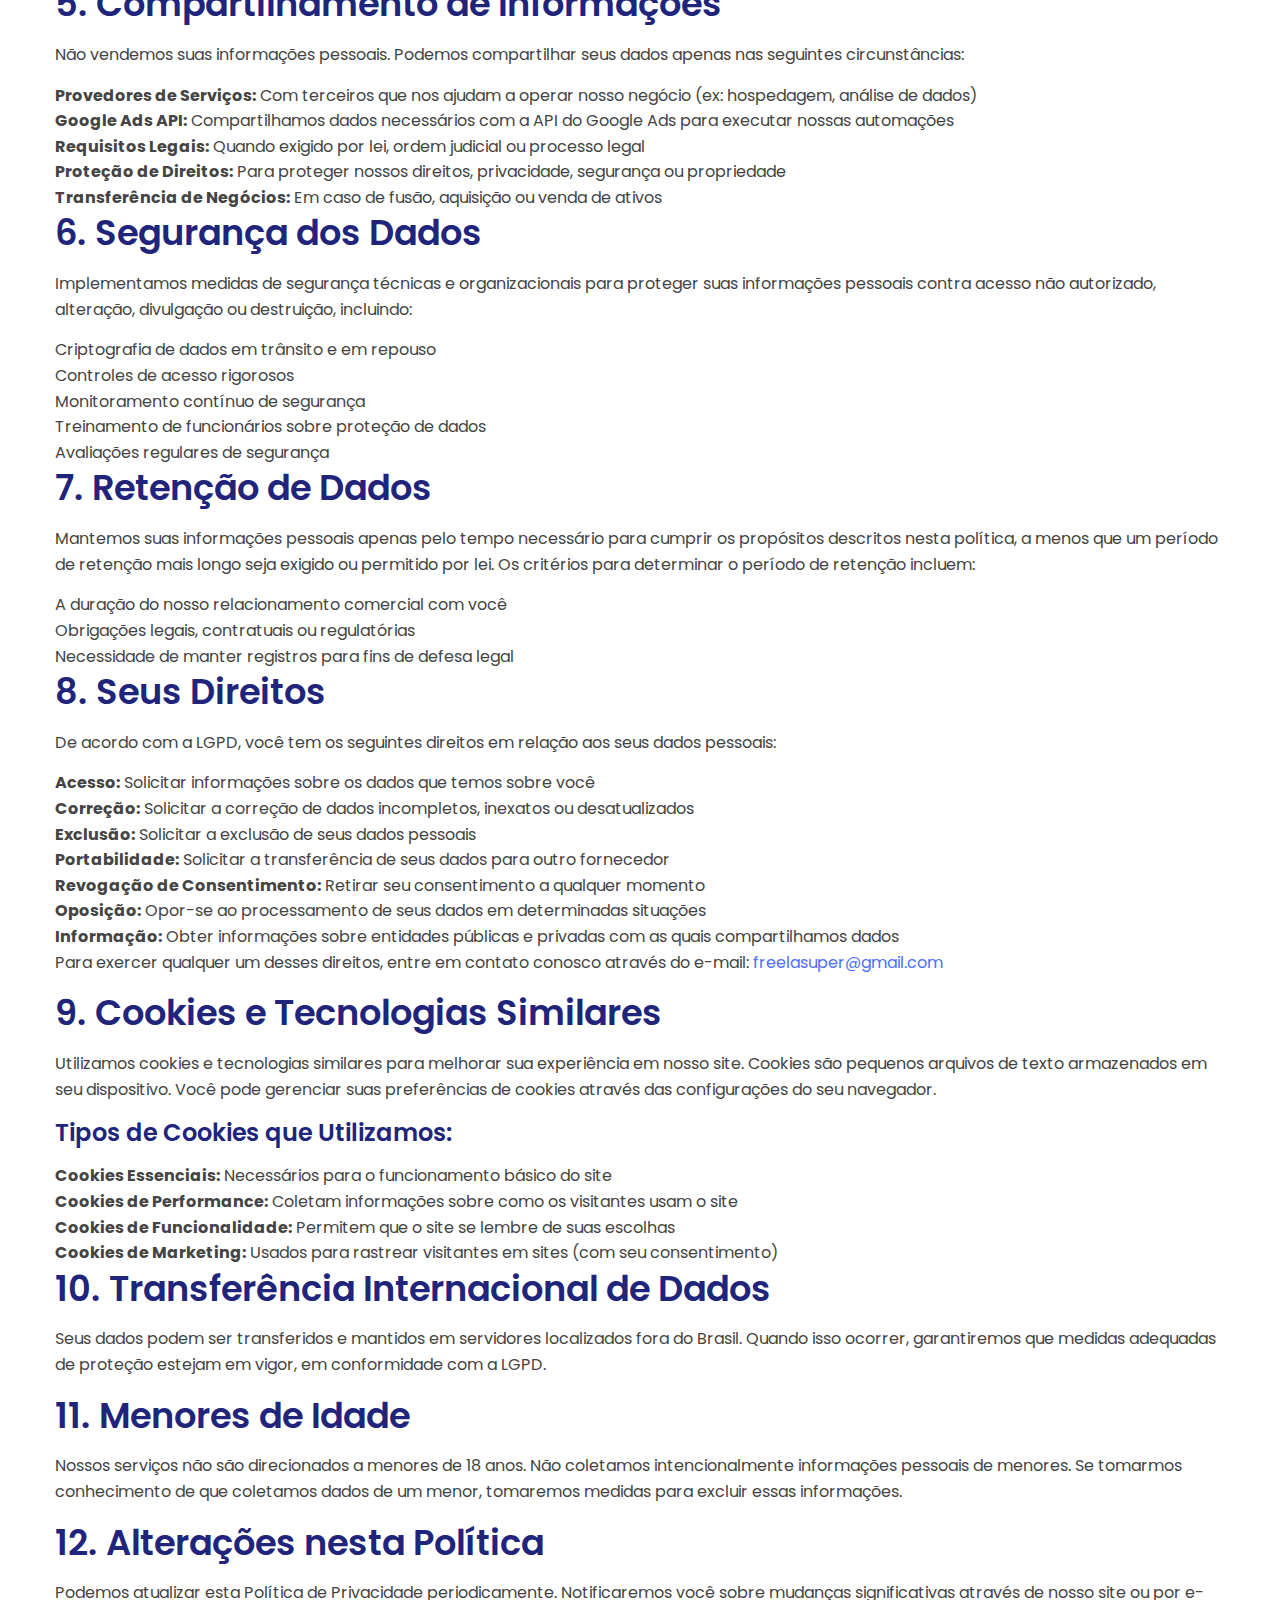
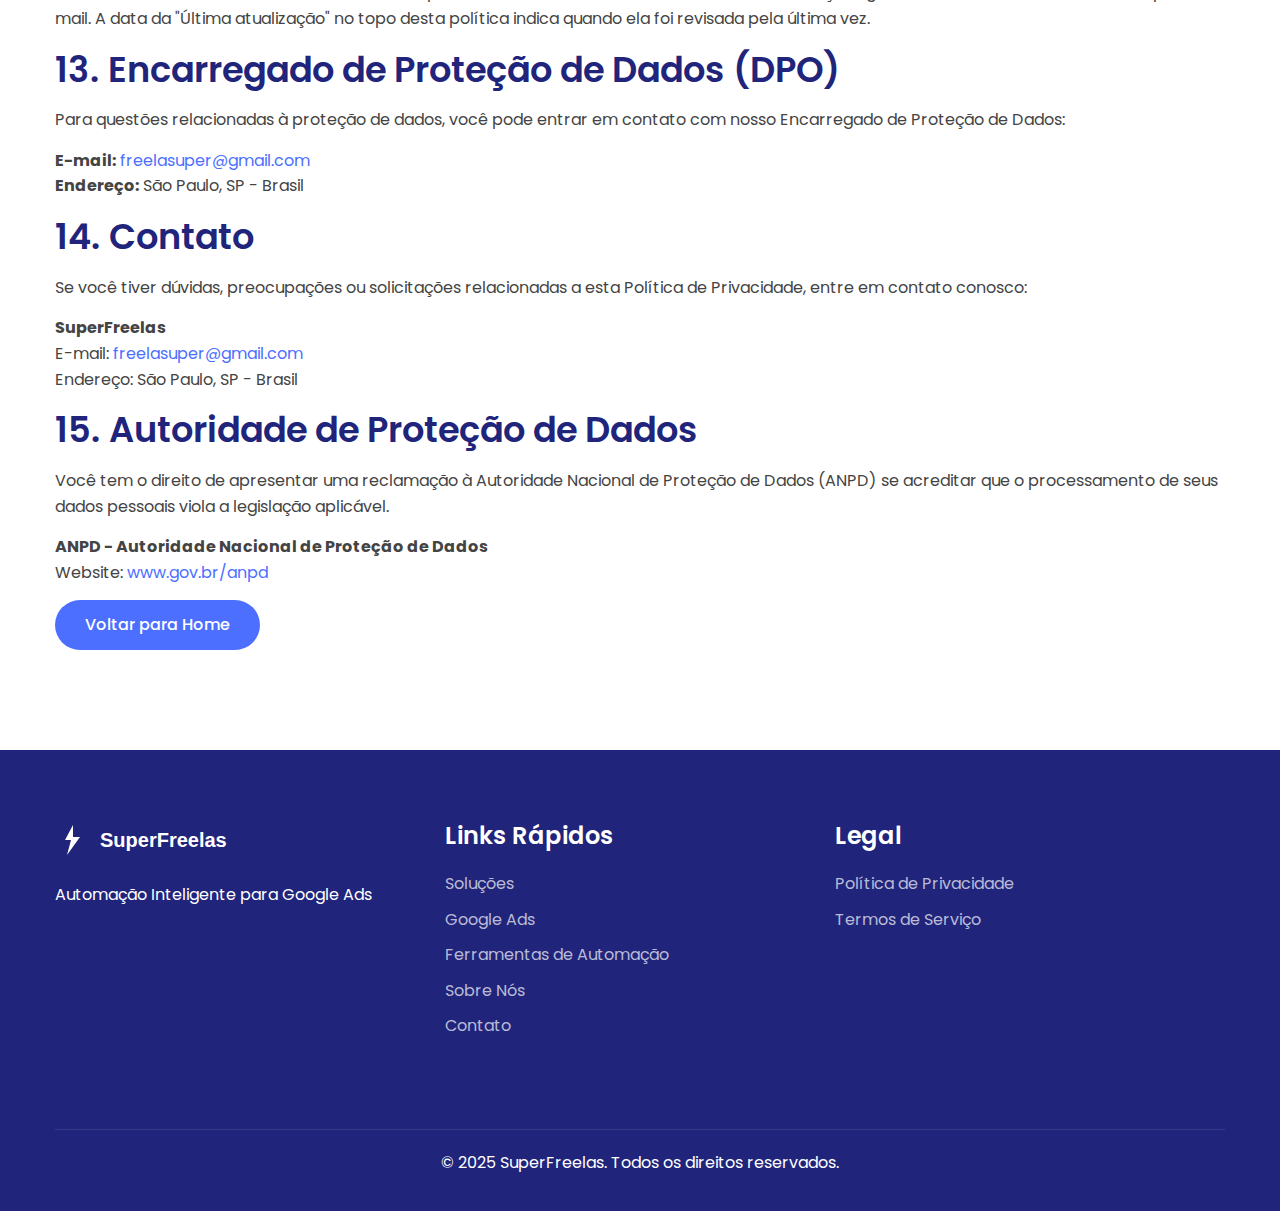
<file: privacy-policy.html>
<!DOCTYPE html>
<html lang="pt-BR" data-lang="pt">
<head>
    <meta charset="UTF-8">
    <meta name="viewport" content="width=device-width, initial-scale=1.0, maximum-scale=1.0, user-scalable=no">
    <title>Política de Privacidade - SuperFreelas</title>
    <meta name="description" content="Política de Privacidade da SuperFreelas - Como coletamos, usamos e protegemos seus dados pessoais.">
    <link rel="stylesheet" href="css/styles.css">
    <link rel="stylesheet" href="https://cdnjs.cloudflare.com/ajax/libs/font-awesome/6.0.0/css/all.min.css">
    <link rel="preconnect" href="https://fonts.googleapis.com">
    <link rel="preconnect" href="https://fonts.gstatic.com" crossorigin>
    <link href="https://fonts.googleapis.com/css2?family=Poppins:wght@300;400;500;600;700&display=swap" rel="stylesheet">
</head>
<body>
    <header>
        <div class="container">
            <div class="logo">
                <a href="index.html"><img src="images/superfreelas-logo.svg" alt="SuperFreelas Logo"></a>
            </div>
            <nav>
                <ul>
                    <li><a href="index.html#services">Soluções</a></li>
                    <li><a href="index.html#google-ads-integration">Google Ads</a></li>
                    <li><a href="index.html#automation-tools">Ferramentas de Automação</a></li>
                    <li><a href="index.html#about">Sobre Nós</a></li>
                    <li><a href="index.html#contact" class="btn-primary">Contato</a></li>
                </ul>
            </nav>
            <div class="language-toggle">
                <button id="language-btn" class="lang-btn" title="Switch to English">
                    <i class="fas fa-globe"></i>
                    <span class="lang-text">EN</span>
                </button>
            </div>
            <div class="menu-toggle">
                <i class="fas fa-bars"></i>
            </div>
        </div>
    </header>

    <section class="legal-content">
        <div class="container">
            <div class="legal-header">
                <h1>Política de Privacidade</h1>
                <p class="last-update">Última atualização: 22 de outubro de 2025</p>
            </div>

            <div class="legal-text">
                <h2>1. Introdução</h2>
                <p>A SuperFreelas ("nós", "nosso" ou "empresa") está comprometida em proteger a privacidade e os dados pessoais de nossos clientes e visitantes do site. Esta Política de Privacidade descreve como coletamos, usamos, armazenamos e protegemos suas informações pessoais em conformidade com a Lei Geral de Proteção de Dados (LGPD) e outras legislações aplicáveis.</p>

                <h2>2. Informações que Coletamos</h2>
                <h3>2.1 Informações Fornecidas Diretamente</h3>
                <p>Coletamos informações que você nos fornece diretamente, incluindo:</p>
                <ul>
                    <li>Nome completo</li>
                    <li>Endereço de e-mail</li>
                    <li>Número de telefone</li>
                    <li>Nome da empresa</li>
                    <li>Informações de contato comercial</li>
                    <li>Mensagens enviadas através de formulários de contato</li>
                </ul>

                <h3>2.2 Informações Coletadas Automaticamente</h3>
                <p>Quando você visita nosso site, podemos coletar automaticamente:</p>
                <ul>
                    <li>Endereço IP</li>
                    <li>Tipo de navegador e versão</li>
                    <li>Sistema operacional</li>
                    <li>Páginas visitadas e tempo de permanência</li>
                    <li>Referências de origem (de onde você veio para o nosso site)</li>
                    <li>Cookies e tecnologias similares</li>
                </ul>

                <h3>2.3 Informações de Uso dos Serviços</h3>
                <p>Ao utilizar nossos serviços de automação para Google Ads, podemos coletar:</p>
                <ul>
                    <li>Dados de campanhas publicitárias</li>
                    <li>Métricas de performance (cliques, impressões, conversões)</li>
                    <li>Configurações de conta do Google Ads</li>
                    <li>Logs de atividades e automações</li>
                </ul>

                <h2>3. Como Usamos Suas Informações</h2>
                <p>Utilizamos as informações coletadas para os seguintes propósitos:</p>
                <ul>
                    <li><strong>Prestação de Serviços:</strong> Fornecer, operar e manter nossos serviços de automação de Google Ads</li>
                    <li><strong>Comunicação:</strong> Responder a perguntas, fornecer suporte ao cliente e enviar atualizações importantes</li>
                    <li><strong>Melhoria de Serviços:</strong> Analisar o uso do site e dos serviços para melhorar a experiência do usuário</li>
                    <li><strong>Personalização:</strong> Personalizar o conteúdo e as ofertas de acordo com seus interesses</li>
                    <li><strong>Segurança:</strong> Detectar, prevenir e resolver problemas técnicos e de segurança</li>
                    <li><strong>Conformidade Legal:</strong> Cumprir obrigações legais e regulatórias</li>
                    <li><strong>Marketing:</strong> Enviar informações sobre nossos produtos e serviços (com seu consentimento)</li>
                </ul>

                <h2>4. Base Legal para Processamento de Dados</h2>
                <p>Processamos seus dados pessoais com base nas seguintes bases legais:</p>
                <ul>
                    <li><strong>Consentimento:</strong> Quando você nos dá permissão explícita</li>
                    <li><strong>Execução de Contrato:</strong> Para prestar os serviços solicitados</li>
                    <li><strong>Legítimo Interesse:</strong> Para melhorar nossos serviços e garantir a segurança</li>
                    <li><strong>Obrigação Legal:</strong> Para cumprir requisitos legais e regulatórios</li>
                </ul>

                <h2>5. Compartilhamento de Informações</h2>
                <p>Não vendemos suas informações pessoais. Podemos compartilhar seus dados apenas nas seguintes circunstâncias:</p>
                <ul>
                    <li><strong>Provedores de Serviços:</strong> Com terceiros que nos ajudam a operar nosso negócio (ex: hospedagem, análise de dados)</li>
                    <li><strong>Google Ads API:</strong> Compartilhamos dados necessários com a API do Google Ads para executar nossas automações</li>
                    <li><strong>Requisitos Legais:</strong> Quando exigido por lei, ordem judicial ou processo legal</li>
                    <li><strong>Proteção de Direitos:</strong> Para proteger nossos direitos, privacidade, segurança ou propriedade</li>
                    <li><strong>Transferência de Negócios:</strong> Em caso de fusão, aquisição ou venda de ativos</li>
                </ul>

                <h2>6. Segurança dos Dados</h2>
                <p>Implementamos medidas de segurança técnicas e organizacionais para proteger suas informações pessoais contra acesso não autorizado, alteração, divulgação ou destruição, incluindo:</p>
                <ul>
                    <li>Criptografia de dados em trânsito e em repouso</li>
                    <li>Controles de acesso rigorosos</li>
                    <li>Monitoramento contínuo de segurança</li>
                    <li>Treinamento de funcionários sobre proteção de dados</li>
                    <li>Avaliações regulares de segurança</li>
                </ul>

                <h2>7. Retenção de Dados</h2>
                <p>Mantemos suas informações pessoais apenas pelo tempo necessário para cumprir os propósitos descritos nesta política, a menos que um período de retenção mais longo seja exigido ou permitido por lei. Os critérios para determinar o período de retenção incluem:</p>
                <ul>
                    <li>A duração do nosso relacionamento comercial com você</li>
                    <li>Obrigações legais, contratuais ou regulatórias</li>
                    <li>Necessidade de manter registros para fins de defesa legal</li>
                </ul>

                <h2>8. Seus Direitos</h2>
                <p>De acordo com a LGPD, você tem os seguintes direitos em relação aos seus dados pessoais:</p>
                <ul>
                    <li><strong>Acesso:</strong> Solicitar informações sobre os dados que temos sobre você</li>
                    <li><strong>Correção:</strong> Solicitar a correção de dados incompletos, inexatos ou desatualizados</li>
                    <li><strong>Exclusão:</strong> Solicitar a exclusão de seus dados pessoais</li>
                    <li><strong>Portabilidade:</strong> Solicitar a transferência de seus dados para outro fornecedor</li>
                    <li><strong>Revogação de Consentimento:</strong> Retirar seu consentimento a qualquer momento</li>
                    <li><strong>Oposição:</strong> Opor-se ao processamento de seus dados em determinadas situações</li>
                    <li><strong>Informação:</strong> Obter informações sobre entidades públicas e privadas com as quais compartilhamos dados</li>
                </ul>
                <p>Para exercer qualquer um desses direitos, entre em contato conosco através do e-mail: <a href="mailto:freelasuper@gmail.com">freelasuper@gmail.com</a></p>

                <h2>9. Cookies e Tecnologias Similares</h2>
                <p>Utilizamos cookies e tecnologias similares para melhorar sua experiência em nosso site. Cookies são pequenos arquivos de texto armazenados em seu dispositivo. Você pode gerenciar suas preferências de cookies através das configurações do seu navegador.</p>
                <h3>Tipos de Cookies que Utilizamos:</h3>
                <ul>
                    <li><strong>Cookies Essenciais:</strong> Necessários para o funcionamento básico do site</li>
                    <li><strong>Cookies de Performance:</strong> Coletam informações sobre como os visitantes usam o site</li>
                    <li><strong>Cookies de Funcionalidade:</strong> Permitem que o site se lembre de suas escolhas</li>
                    <li><strong>Cookies de Marketing:</strong> Usados para rastrear visitantes em sites (com seu consentimento)</li>
                </ul>

                <h2>10. Transferência Internacional de Dados</h2>
                <p>Seus dados podem ser transferidos e mantidos em servidores localizados fora do Brasil. Quando isso ocorrer, garantiremos que medidas adequadas de proteção estejam em vigor, em conformidade com a LGPD.</p>

                <h2>11. Menores de Idade</h2>
                <p>Nossos serviços não são direcionados a menores de 18 anos. Não coletamos intencionalmente informações pessoais de menores. Se tomarmos conhecimento de que coletamos dados de um menor, tomaremos medidas para excluir essas informações.</p>

                <h2>12. Alterações nesta Política</h2>
                <p>Podemos atualizar esta Política de Privacidade periodicamente. Notificaremos você sobre mudanças significativas através de nosso site ou por e-mail. A data da "Última atualização" no topo desta política indica quando ela foi revisada pela última vez.</p>

                <h2>13. Encarregado de Proteção de Dados (DPO)</h2>
                <p>Para questões relacionadas à proteção de dados, você pode entrar em contato com nosso Encarregado de Proteção de Dados:</p>
                <p>
                    <strong>E-mail:</strong> <a href="mailto:freelasuper@gmail.com">freelasuper@gmail.com</a><br>
                    <strong>Endereço:</strong> São Paulo, SP - Brasil
                </p>

                <h2>14. Contato</h2>
                <p>Se você tiver dúvidas, preocupações ou solicitações relacionadas a esta Política de Privacidade, entre em contato conosco:</p>
                <p>
                    <strong>SuperFreelas</strong><br>
                    E-mail: <a href="mailto:freelasuper@gmail.com">freelasuper@gmail.com</a><br>
                    Endereço: São Paulo, SP - Brasil
                </p>

                <h2>15. Autoridade de Proteção de Dados</h2>
                <p>Você tem o direito de apresentar uma reclamação à Autoridade Nacional de Proteção de Dados (ANPD) se acreditar que o processamento de seus dados pessoais viola a legislação aplicável.</p>
                <p>
                    <strong>ANPD - Autoridade Nacional de Proteção de Dados</strong><br>
                    Website: <a href="https://www.gov.br/anpd" target="_blank" rel="noopener noreferrer">www.gov.br/anpd</a>
                </p>
            </div>

            <div class="legal-footer">
                <a href="index.html" class="btn-primary">Voltar para Home</a>
            </div>
        </div>
    </section>

    <footer>
        <div class="container">
            <div class="footer-content">
                <div class="footer-logo">
                    <img src="images/superfreelas-logo-white.svg" alt="SuperFreelas Logo">
                    <p>Automação Inteligente para Google Ads</p>
                </div>
                <div class="footer-links">
                    <h3>Links Rápidos</h3>
                    <ul>
                        <li><a href="index.html#services">Soluções</a></li>
                        <li><a href="index.html#google-ads-integration">Google Ads</a></li>
                        <li><a href="index.html#automation-tools">Ferramentas de Automação</a></li>
                        <li><a href="index.html#about">Sobre Nós</a></li>
                        <li><a href="index.html#contact">Contato</a></li>
                    </ul>
                </div>
                <div class="footer-links">
                    <h3>Legal</h3>
                    <ul>
                        <li><a href="privacy-policy.html">Política de Privacidade</a></li>
                        <li><a href="terms-of-service.html">Termos de Serviço</a></li>
                    </ul>
                </div>
            </div>
            <div class="footer-bottom">
                <p>&copy; 2025 SuperFreelas. Todos os direitos reservados.</p>
            </div>
        </div>
    </footer>

    <script src="js/main.js"></script>
</body>
</html>
</file>
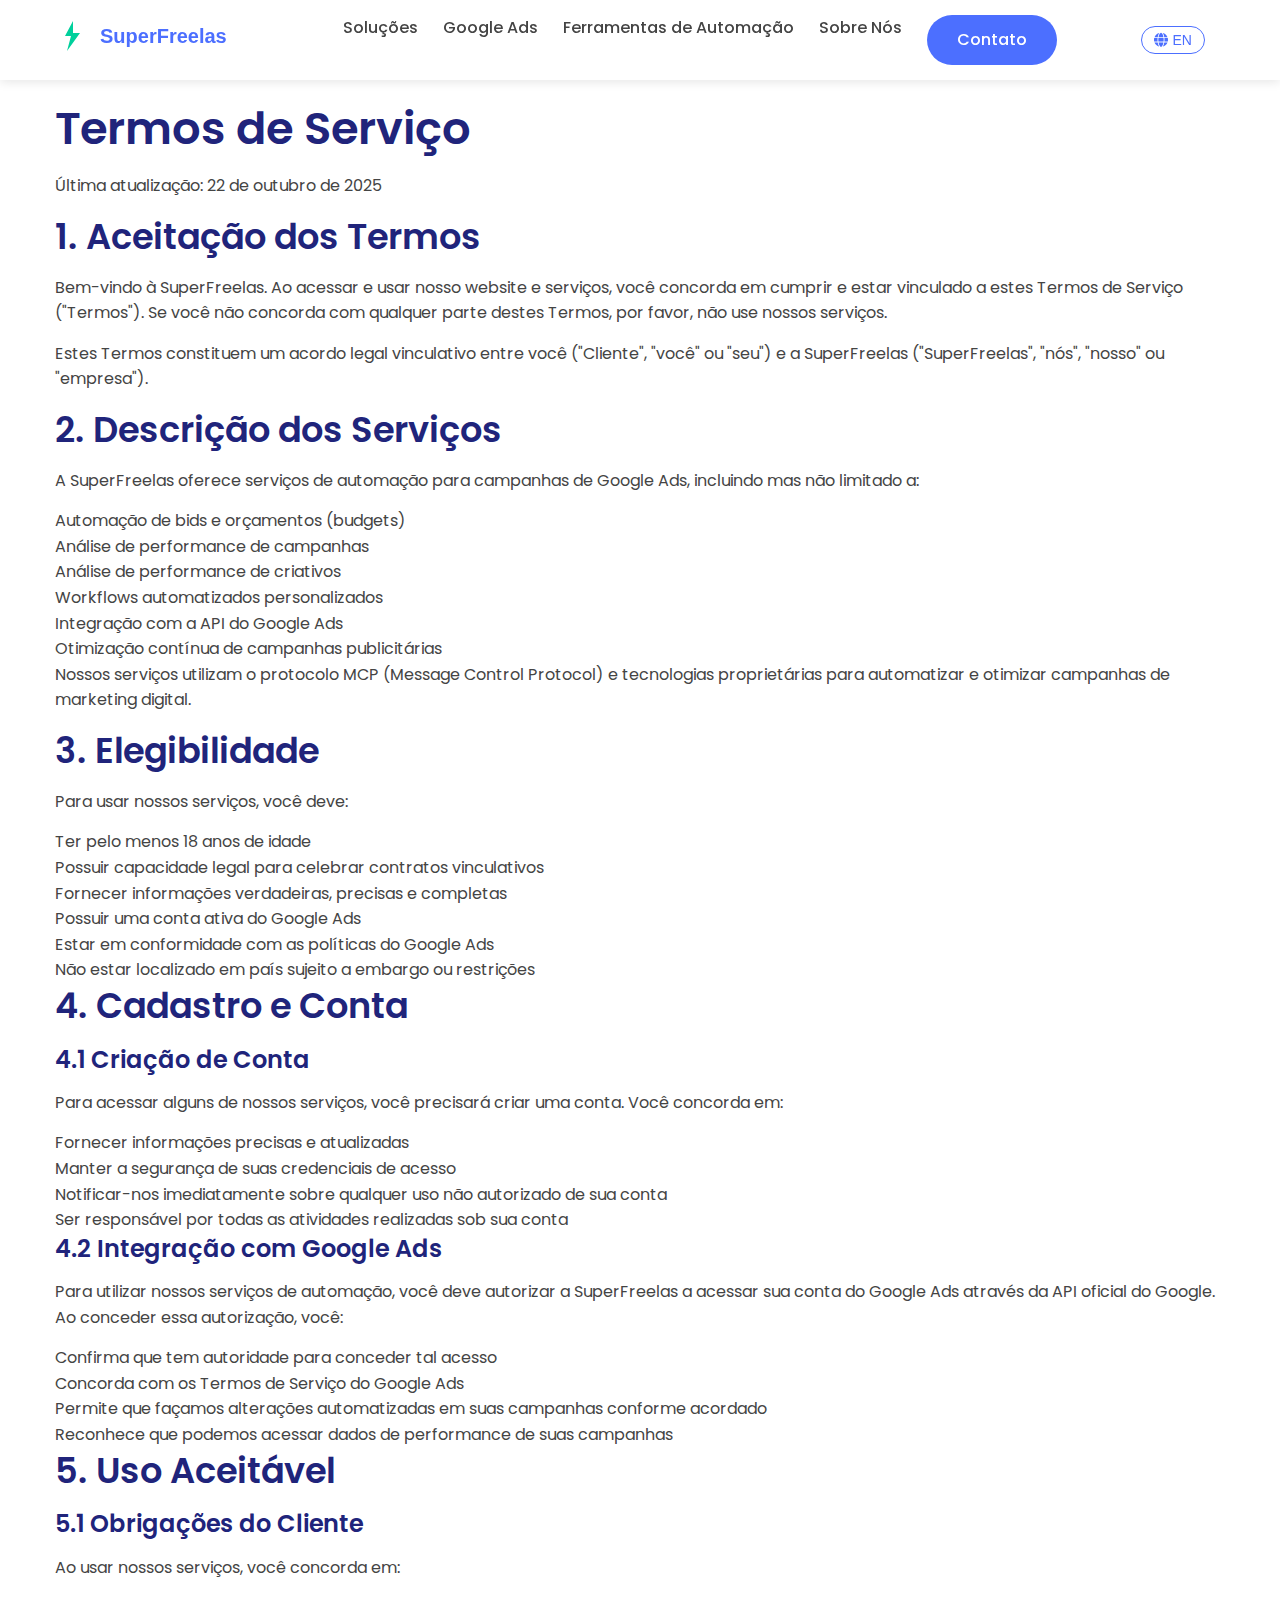
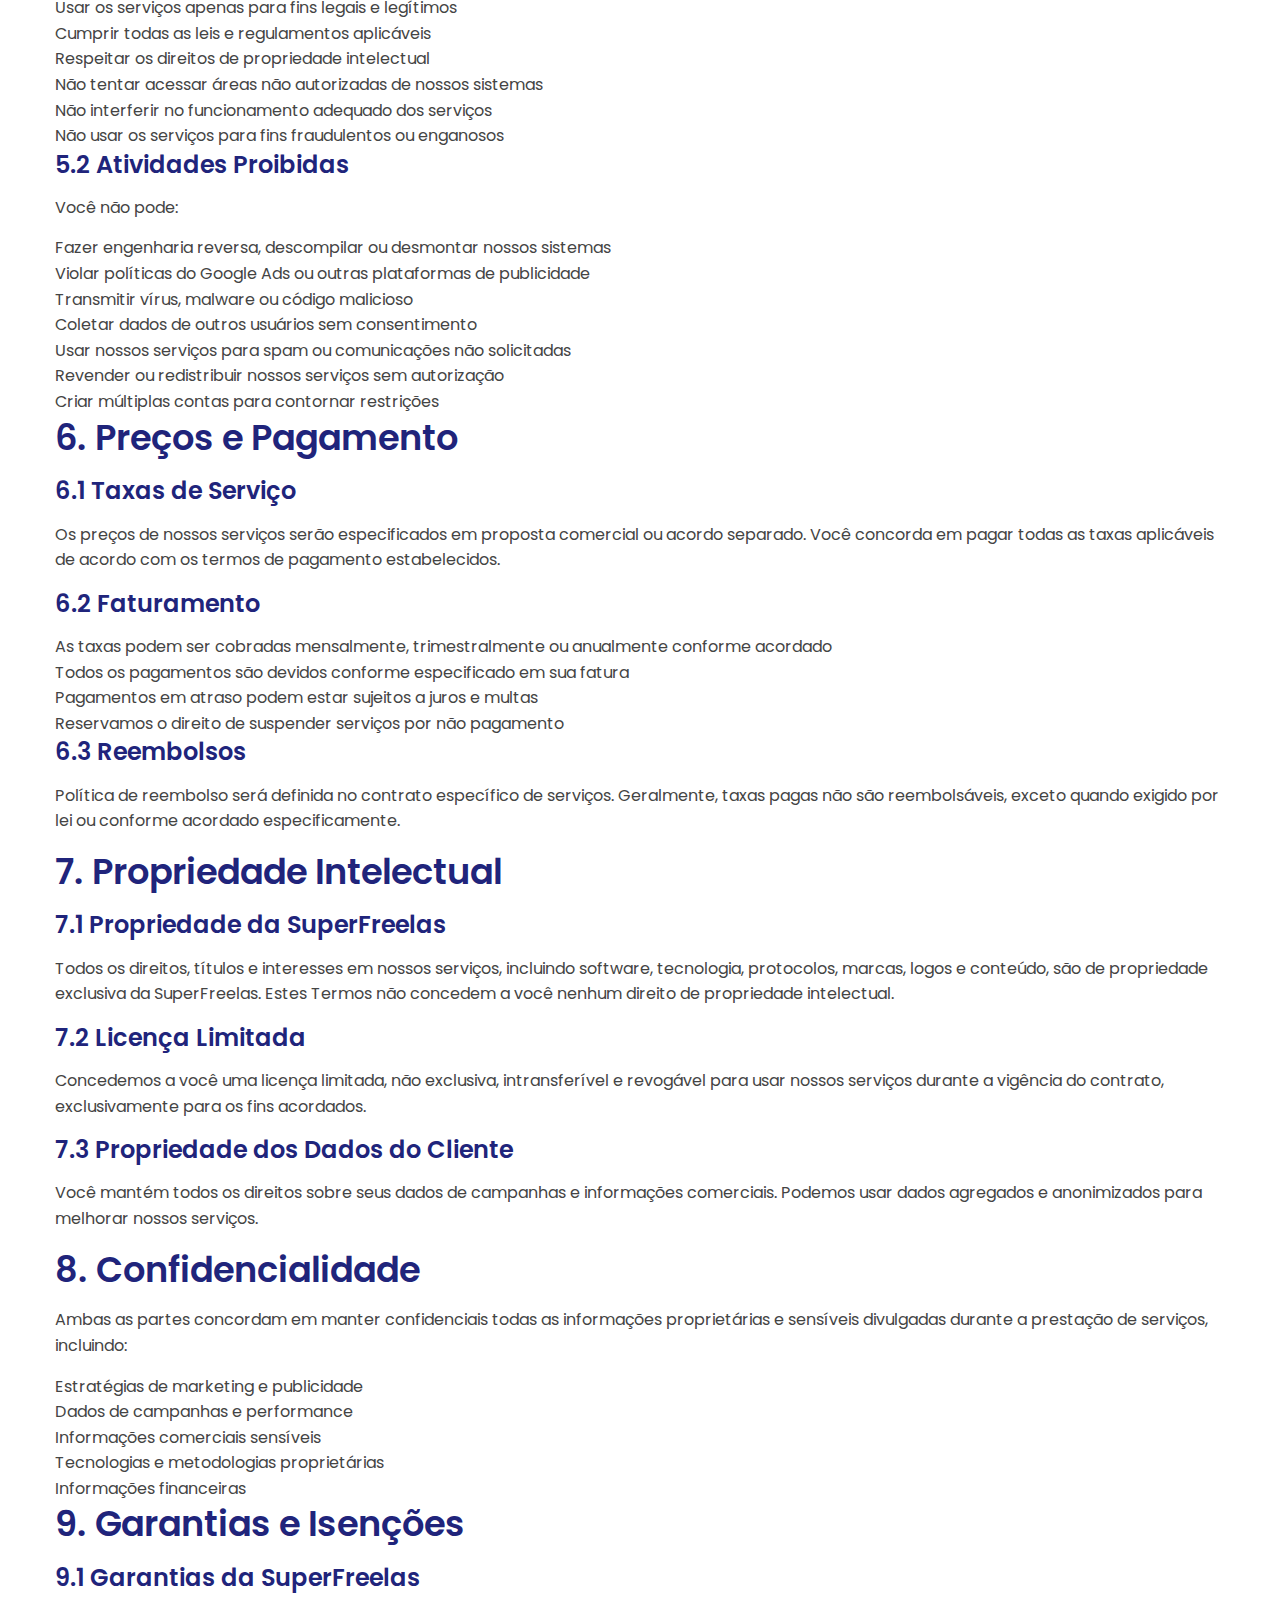
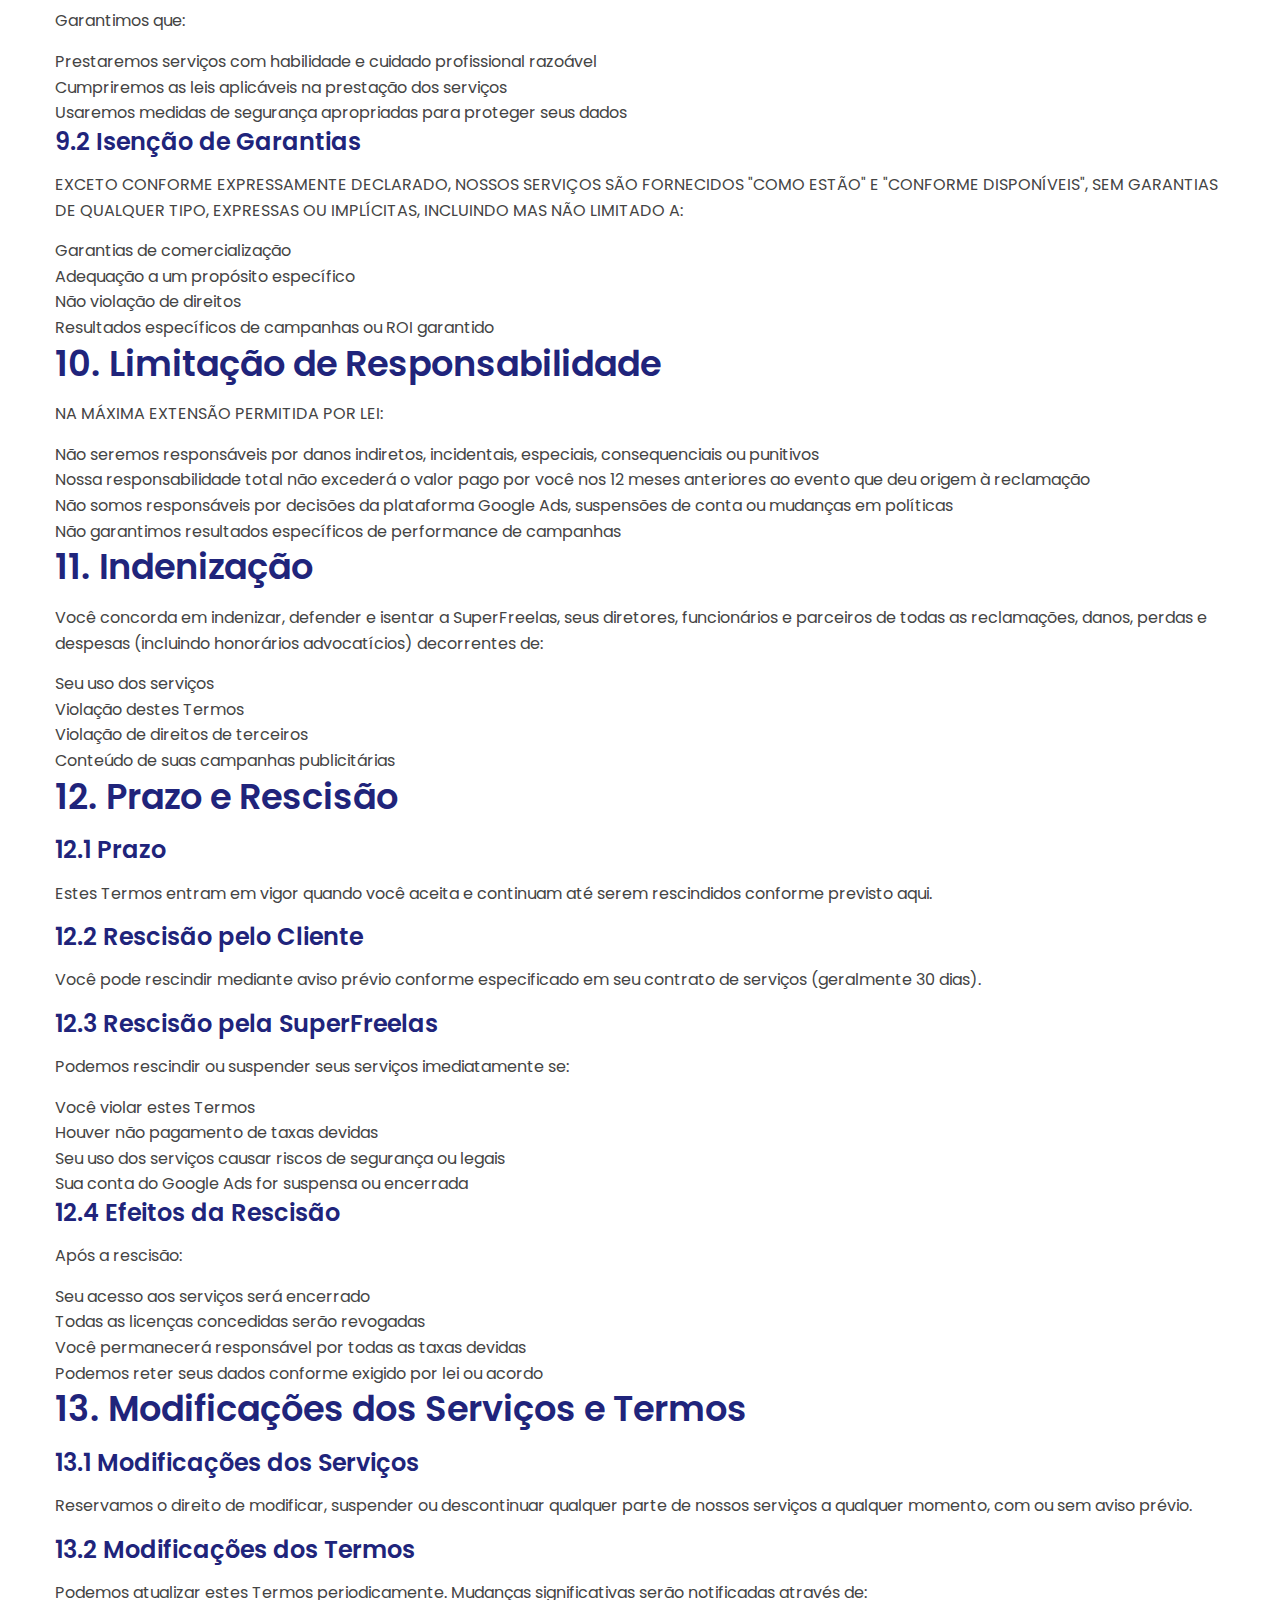
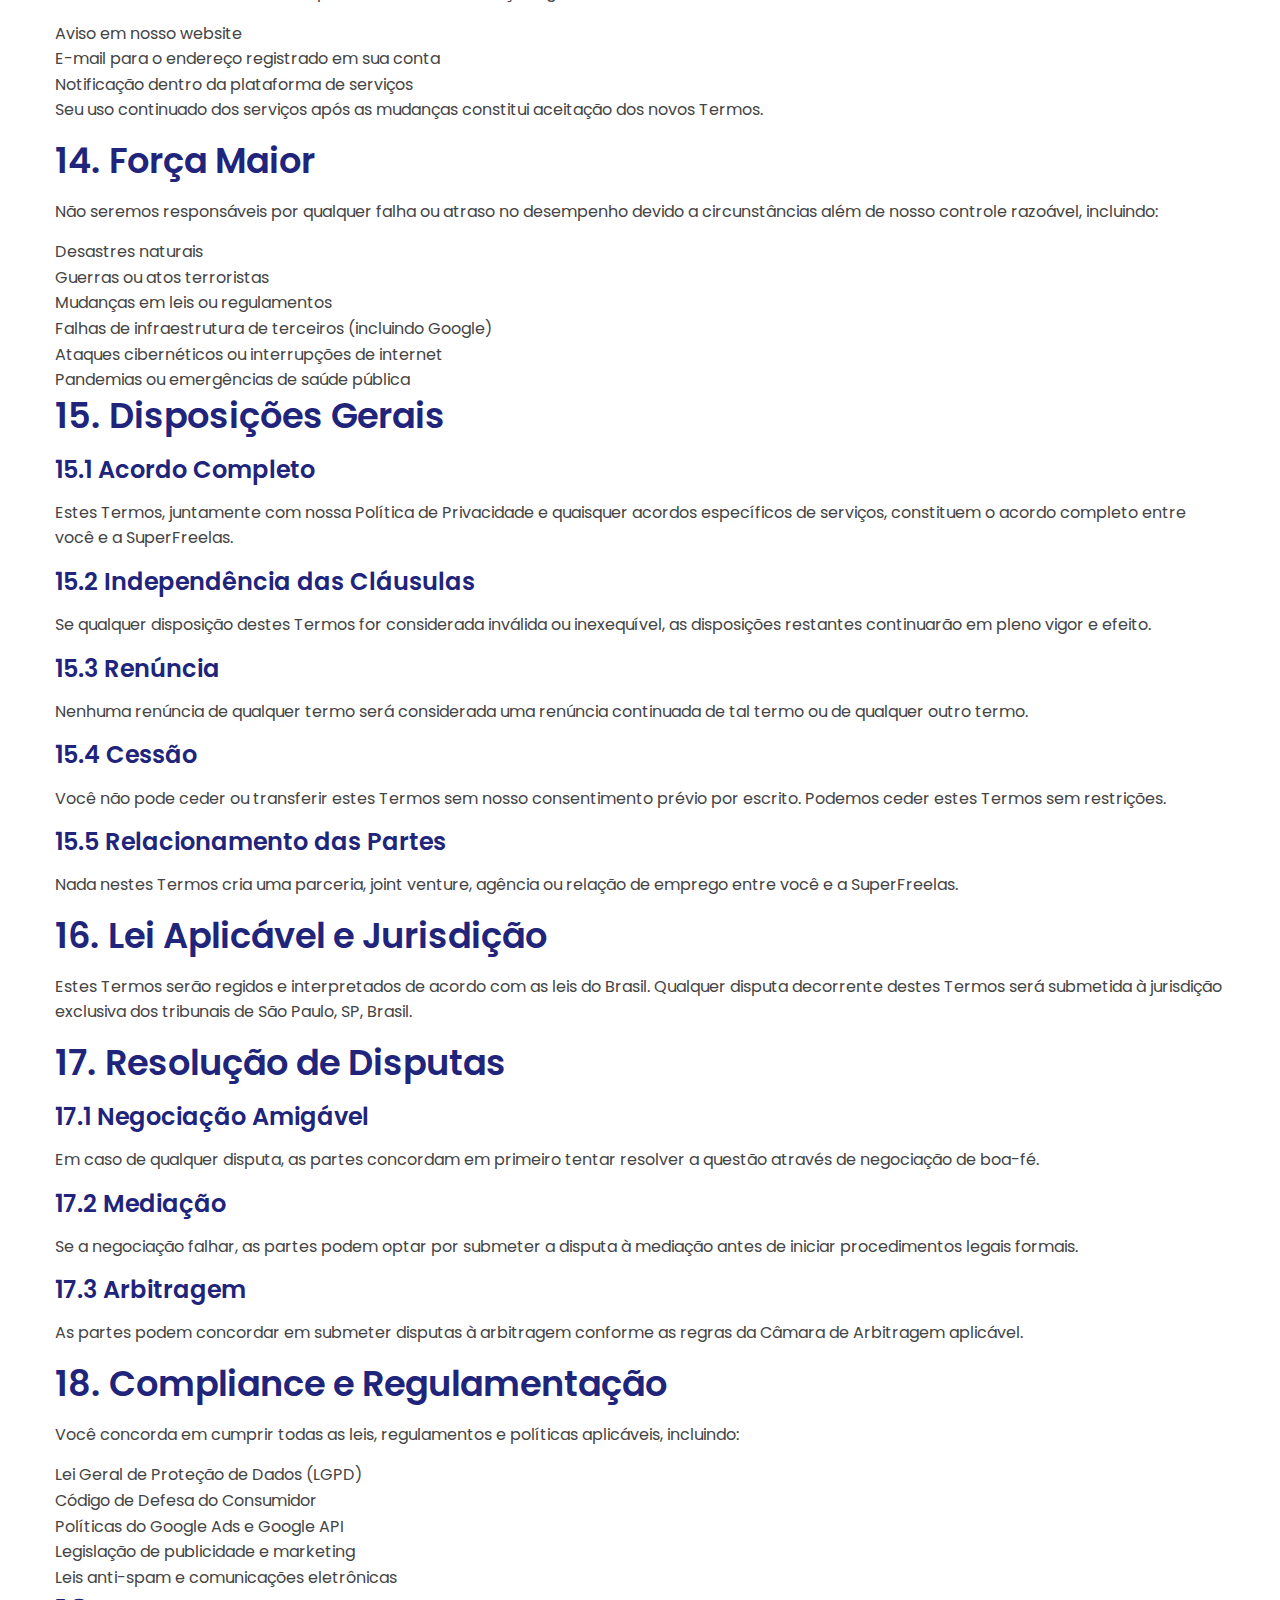
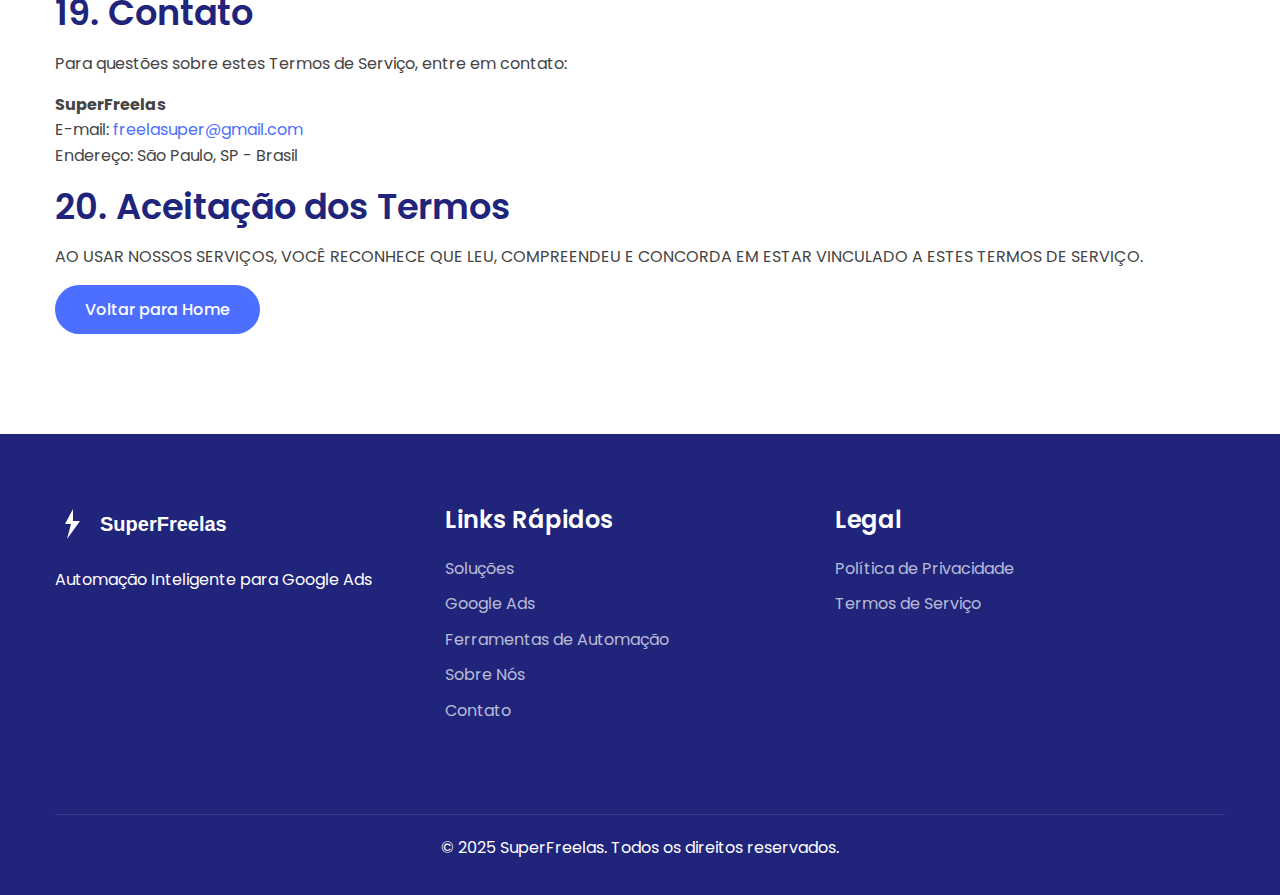
<file: terms-of-service.html>
<!DOCTYPE html>
<html lang="pt-BR" data-lang="pt">
<head>
    <meta charset="UTF-8">
    <meta name="viewport" content="width=device-width, initial-scale=1.0, maximum-scale=1.0, user-scalable=no">
    <title>Termos de Serviço - SuperFreelas</title>
    <meta name="description" content="Termos de Serviço da SuperFreelas - Condições de uso dos nossos serviços de automação para Google Ads.">
    <link rel="stylesheet" href="css/styles.css">
    <link rel="stylesheet" href="https://cdnjs.cloudflare.com/ajax/libs/font-awesome/6.0.0/css/all.min.css">
    <link rel="preconnect" href="https://fonts.googleapis.com">
    <link rel="preconnect" href="https://fonts.gstatic.com" crossorigin>
    <link href="https://fonts.googleapis.com/css2?family=Poppins:wght@300;400;500;600;700&display=swap" rel="stylesheet">
</head>
<body>
    <header>
        <div class="container">
            <div class="logo">
                <a href="index.html"><img src="images/superfreelas-logo.svg" alt="SuperFreelas Logo"></a>
            </div>
            <nav>
                <ul>
                    <li><a href="index.html#services">Soluções</a></li>
                    <li><a href="index.html#google-ads-integration">Google Ads</a></li>
                    <li><a href="index.html#automation-tools">Ferramentas de Automação</a></li>
                    <li><a href="index.html#about">Sobre Nós</a></li>
                    <li><a href="index.html#contact" class="btn-primary">Contato</a></li>
                </ul>
            </nav>
            <div class="language-toggle">
                <button id="language-btn" class="lang-btn" title="Switch to English">
                    <i class="fas fa-globe"></i>
                    <span class="lang-text">EN</span>
                </button>
            </div>
            <div class="menu-toggle">
                <i class="fas fa-bars"></i>
            </div>
        </div>
    </header>

    <section class="legal-content">
        <div class="container">
            <div class="legal-header">
                <h1>Termos de Serviço</h1>
                <p class="last-update">Última atualização: 22 de outubro de 2025</p>
            </div>

            <div class="legal-text">
                <h2>1. Aceitação dos Termos</h2>
                <p>Bem-vindo à SuperFreelas. Ao acessar e usar nosso website e serviços, você concorda em cumprir e estar vinculado a estes Termos de Serviço ("Termos"). Se você não concorda com qualquer parte destes Termos, por favor, não use nossos serviços.</p>
                <p>Estes Termos constituem um acordo legal vinculativo entre você ("Cliente", "você" ou "seu") e a SuperFreelas ("SuperFreelas", "nós", "nosso" ou "empresa").</p>

                <h2>2. Descrição dos Serviços</h2>
                <p>A SuperFreelas oferece serviços de automação para campanhas de Google Ads, incluindo mas não limitado a:</p>
                <ul>
                    <li>Automação de bids e orçamentos (budgets)</li>
                    <li>Análise de performance de campanhas</li>
                    <li>Análise de performance de criativos</li>
                    <li>Workflows automatizados personalizados</li>
                    <li>Integração com a API do Google Ads</li>
                    <li>Otimização contínua de campanhas publicitárias</li>
                </ul>
                <p>Nossos serviços utilizam o protocolo MCP (Message Control Protocol) e tecnologias proprietárias para automatizar e otimizar campanhas de marketing digital.</p>

                <h2>3. Elegibilidade</h2>
                <p>Para usar nossos serviços, você deve:</p>
                <ul>
                    <li>Ter pelo menos 18 anos de idade</li>
                    <li>Possuir capacidade legal para celebrar contratos vinculativos</li>
                    <li>Fornecer informações verdadeiras, precisas e completas</li>
                    <li>Possuir uma conta ativa do Google Ads</li>
                    <li>Estar em conformidade com as políticas do Google Ads</li>
                    <li>Não estar localizado em país sujeito a embargo ou restrições</li>
                </ul>

                <h2>4. Cadastro e Conta</h2>
                <h3>4.1 Criação de Conta</h3>
                <p>Para acessar alguns de nossos serviços, você precisará criar uma conta. Você concorda em:</p>
                <ul>
                    <li>Fornecer informações precisas e atualizadas</li>
                    <li>Manter a segurança de suas credenciais de acesso</li>
                    <li>Notificar-nos imediatamente sobre qualquer uso não autorizado de sua conta</li>
                    <li>Ser responsável por todas as atividades realizadas sob sua conta</li>
                </ul>

                <h3>4.2 Integração com Google Ads</h3>
                <p>Para utilizar nossos serviços de automação, você deve autorizar a SuperFreelas a acessar sua conta do Google Ads através da API oficial do Google. Ao conceder essa autorização, você:</p>
                <ul>
                    <li>Confirma que tem autoridade para conceder tal acesso</li>
                    <li>Concorda com os Termos de Serviço do Google Ads</li>
                    <li>Permite que façamos alterações automatizadas em suas campanhas conforme acordado</li>
                    <li>Reconhece que podemos acessar dados de performance de suas campanhas</li>
                </ul>

                <h2>5. Uso Aceitável</h2>
                <h3>5.1 Obrigações do Cliente</h3>
                <p>Ao usar nossos serviços, você concorda em:</p>
                <ul>
                    <li>Usar os serviços apenas para fins legais e legítimos</li>
                    <li>Cumprir todas as leis e regulamentos aplicáveis</li>
                    <li>Respeitar os direitos de propriedade intelectual</li>
                    <li>Não tentar acessar áreas não autorizadas de nossos sistemas</li>
                    <li>Não interferir no funcionamento adequado dos serviços</li>
                    <li>Não usar os serviços para fins fraudulentos ou enganosos</li>
                </ul>

                <h3>5.2 Atividades Proibidas</h3>
                <p>Você não pode:</p>
                <ul>
                    <li>Fazer engenharia reversa, descompilar ou desmontar nossos sistemas</li>
                    <li>Violar políticas do Google Ads ou outras plataformas de publicidade</li>
                    <li>Transmitir vírus, malware ou código malicioso</li>
                    <li>Coletar dados de outros usuários sem consentimento</li>
                    <li>Usar nossos serviços para spam ou comunicações não solicitadas</li>
                    <li>Revender ou redistribuir nossos serviços sem autorização</li>
                    <li>Criar múltiplas contas para contornar restrições</li>
                </ul>

                <h2>6. Preços e Pagamento</h2>
                <h3>6.1 Taxas de Serviço</h3>
                <p>Os preços de nossos serviços serão especificados em proposta comercial ou acordo separado. Você concorda em pagar todas as taxas aplicáveis de acordo com os termos de pagamento estabelecidos.</p>

                <h3>6.2 Faturamento</h3>
                <ul>
                    <li>As taxas podem ser cobradas mensalmente, trimestralmente ou anualmente conforme acordado</li>
                    <li>Todos os pagamentos são devidos conforme especificado em sua fatura</li>
                    <li>Pagamentos em atraso podem estar sujeitos a juros e multas</li>
                    <li>Reservamos o direito de suspender serviços por não pagamento</li>
                </ul>

                <h3>6.3 Reembolsos</h3>
                <p>Política de reembolso será definida no contrato específico de serviços. Geralmente, taxas pagas não são reembolsáveis, exceto quando exigido por lei ou conforme acordado especificamente.</p>

                <h2>7. Propriedade Intelectual</h2>
                <h3>7.1 Propriedade da SuperFreelas</h3>
                <p>Todos os direitos, títulos e interesses em nossos serviços, incluindo software, tecnologia, protocolos, marcas, logos e conteúdo, são de propriedade exclusiva da SuperFreelas. Estes Termos não concedem a você nenhum direito de propriedade intelectual.</p>

                <h3>7.2 Licença Limitada</h3>
                <p>Concedemos a você uma licença limitada, não exclusiva, intransferível e revogável para usar nossos serviços durante a vigência do contrato, exclusivamente para os fins acordados.</p>

                <h3>7.3 Propriedade dos Dados do Cliente</h3>
                <p>Você mantém todos os direitos sobre seus dados de campanhas e informações comerciais. Podemos usar dados agregados e anonimizados para melhorar nossos serviços.</p>

                <h2>8. Confidencialidade</h2>
                <p>Ambas as partes concordam em manter confidenciais todas as informações proprietárias e sensíveis divulgadas durante a prestação de serviços, incluindo:</p>
                <ul>
                    <li>Estratégias de marketing e publicidade</li>
                    <li>Dados de campanhas e performance</li>
                    <li>Informações comerciais sensíveis</li>
                    <li>Tecnologias e metodologias proprietárias</li>
                    <li>Informações financeiras</li>
                </ul>

                <h2>9. Garantias e Isenções</h2>
                <h3>9.1 Garantias da SuperFreelas</h3>
                <p>Garantimos que:</p>
                <ul>
                    <li>Prestaremos serviços com habilidade e cuidado profissional razoável</li>
                    <li>Cumpriremos as leis aplicáveis na prestação dos serviços</li>
                    <li>Usaremos medidas de segurança apropriadas para proteger seus dados</li>
                </ul>

                <h3>9.2 Isenção de Garantias</h3>
                <p>EXCETO CONFORME EXPRESSAMENTE DECLARADO, NOSSOS SERVIÇOS SÃO FORNECIDOS "COMO ESTÃO" E "CONFORME DISPONÍVEIS", SEM GARANTIAS DE QUALQUER TIPO, EXPRESSAS OU IMPLÍCITAS, INCLUINDO MAS NÃO LIMITADO A:</p>
                <ul>
                    <li>Garantias de comercialização</li>
                    <li>Adequação a um propósito específico</li>
                    <li>Não violação de direitos</li>
                    <li>Resultados específicos de campanhas ou ROI garantido</li>
                </ul>

                <h2>10. Limitação de Responsabilidade</h2>
                <p>NA MÁXIMA EXTENSÃO PERMITIDA POR LEI:</p>
                <ul>
                    <li>Não seremos responsáveis por danos indiretos, incidentais, especiais, consequenciais ou punitivos</li>
                    <li>Nossa responsabilidade total não excederá o valor pago por você nos 12 meses anteriores ao evento que deu origem à reclamação</li>
                    <li>Não somos responsáveis por decisões da plataforma Google Ads, suspensões de conta ou mudanças em políticas</li>
                    <li>Não garantimos resultados específicos de performance de campanhas</li>
                </ul>

                <h2>11. Indenização</h2>
                <p>Você concorda em indenizar, defender e isentar a SuperFreelas, seus diretores, funcionários e parceiros de todas as reclamações, danos, perdas e despesas (incluindo honorários advocatícios) decorrentes de:</p>
                <ul>
                    <li>Seu uso dos serviços</li>
                    <li>Violação destes Termos</li>
                    <li>Violação de direitos de terceiros</li>
                    <li>Conteúdo de suas campanhas publicitárias</li>
                </ul>

                <h2>12. Prazo e Rescisão</h2>
                <h3>12.1 Prazo</h3>
                <p>Estes Termos entram em vigor quando você aceita e continuam até serem rescindidos conforme previsto aqui.</p>

                <h3>12.2 Rescisão pelo Cliente</h3>
                <p>Você pode rescindir mediante aviso prévio conforme especificado em seu contrato de serviços (geralmente 30 dias).</p>

                <h3>12.3 Rescisão pela SuperFreelas</h3>
                <p>Podemos rescindir ou suspender seus serviços imediatamente se:</p>
                <ul>
                    <li>Você violar estes Termos</li>
                    <li>Houver não pagamento de taxas devidas</li>
                    <li>Seu uso dos serviços causar riscos de segurança ou legais</li>
                    <li>Sua conta do Google Ads for suspensa ou encerrada</li>
                </ul>

                <h3>12.4 Efeitos da Rescisão</h3>
                <p>Após a rescisão:</p>
                <ul>
                    <li>Seu acesso aos serviços será encerrado</li>
                    <li>Todas as licenças concedidas serão revogadas</li>
                    <li>Você permanecerá responsável por todas as taxas devidas</li>
                    <li>Podemos reter seus dados conforme exigido por lei ou acordo</li>
                </ul>

                <h2>13. Modificações dos Serviços e Termos</h2>
                <h3>13.1 Modificações dos Serviços</h3>
                <p>Reservamos o direito de modificar, suspender ou descontinuar qualquer parte de nossos serviços a qualquer momento, com ou sem aviso prévio.</p>

                <h3>13.2 Modificações dos Termos</h3>
                <p>Podemos atualizar estes Termos periodicamente. Mudanças significativas serão notificadas através de:</p>
                <ul>
                    <li>Aviso em nosso website</li>
                    <li>E-mail para o endereço registrado em sua conta</li>
                    <li>Notificação dentro da plataforma de serviços</li>
                </ul>
                <p>Seu uso continuado dos serviços após as mudanças constitui aceitação dos novos Termos.</p>

                <h2>14. Força Maior</h2>
                <p>Não seremos responsáveis por qualquer falha ou atraso no desempenho devido a circunstâncias além de nosso controle razoável, incluindo:</p>
                <ul>
                    <li>Desastres naturais</li>
                    <li>Guerras ou atos terroristas</li>
                    <li>Mudanças em leis ou regulamentos</li>
                    <li>Falhas de infraestrutura de terceiros (incluindo Google)</li>
                    <li>Ataques cibernéticos ou interrupções de internet</li>
                    <li>Pandemias ou emergências de saúde pública</li>
                </ul>

                <h2>15. Disposições Gerais</h2>
                <h3>15.1 Acordo Completo</h3>
                <p>Estes Termos, juntamente com nossa Política de Privacidade e quaisquer acordos específicos de serviços, constituem o acordo completo entre você e a SuperFreelas.</p>

                <h3>15.2 Independência das Cláusulas</h3>
                <p>Se qualquer disposição destes Termos for considerada inválida ou inexequível, as disposições restantes continuarão em pleno vigor e efeito.</p>

                <h3>15.3 Renúncia</h3>
                <p>Nenhuma renúncia de qualquer termo será considerada uma renúncia continuada de tal termo ou de qualquer outro termo.</p>

                <h3>15.4 Cessão</h3>
                <p>Você não pode ceder ou transferir estes Termos sem nosso consentimento prévio por escrito. Podemos ceder estes Termos sem restrições.</p>

                <h3>15.5 Relacionamento das Partes</h3>
                <p>Nada nestes Termos cria uma parceria, joint venture, agência ou relação de emprego entre você e a SuperFreelas.</p>

                <h2>16. Lei Aplicável e Jurisdição</h2>
                <p>Estes Termos serão regidos e interpretados de acordo com as leis do Brasil. Qualquer disputa decorrente destes Termos será submetida à jurisdição exclusiva dos tribunais de São Paulo, SP, Brasil.</p>

                <h2>17. Resolução de Disputas</h2>
                <h3>17.1 Negociação Amigável</h3>
                <p>Em caso de qualquer disputa, as partes concordam em primeiro tentar resolver a questão através de negociação de boa-fé.</p>

                <h3>17.2 Mediação</h3>
                <p>Se a negociação falhar, as partes podem optar por submeter a disputa à mediação antes de iniciar procedimentos legais formais.</p>

                <h3>17.3 Arbitragem</h3>
                <p>As partes podem concordar em submeter disputas à arbitragem conforme as regras da Câmara de Arbitragem aplicável.</p>

                <h2>18. Compliance e Regulamentação</h2>
                <p>Você concorda em cumprir todas as leis, regulamentos e políticas aplicáveis, incluindo:</p>
                <ul>
                    <li>Lei Geral de Proteção de Dados (LGPD)</li>
                    <li>Código de Defesa do Consumidor</li>
                    <li>Políticas do Google Ads e Google API</li>
                    <li>Legislação de publicidade e marketing</li>
                    <li>Leis anti-spam e comunicações eletrônicas</li>
                </ul>

                <h2>19. Contato</h2>
                <p>Para questões sobre estes Termos de Serviço, entre em contato:</p>
                <p>
                    <strong>SuperFreelas</strong><br>
                    E-mail: <a href="mailto:freelasuper@gmail.com">freelasuper@gmail.com</a><br>
                    Endereço: São Paulo, SP - Brasil
                </p>

                <h2>20. Aceitação dos Termos</h2>
                <p>AO USAR NOSSOS SERVIÇOS, VOCÊ RECONHECE QUE LEU, COMPREENDEU E CONCORDA EM ESTAR VINCULADO A ESTES TERMOS DE SERVIÇO.</p>
            </div>

            <div class="legal-footer">
                <a href="index.html" class="btn-primary">Voltar para Home</a>
            </div>
        </div>
    </section>

    <footer>
        <div class="container">
            <div class="footer-content">
                <div class="footer-logo">
                    <img src="images/superfreelas-logo-white.svg" alt="SuperFreelas Logo">
                    <p>Automação Inteligente para Google Ads</p>
                </div>
                <div class="footer-links">
                    <h3>Links Rápidos</h3>
                    <ul>
                        <li><a href="index.html#services">Soluções</a></li>
                        <li><a href="index.html#google-ads-integration">Google Ads</a></li>
                        <li><a href="index.html#automation-tools">Ferramentas de Automação</a></li>
                        <li><a href="index.html#about">Sobre Nós</a></li>
                        <li><a href="index.html#contact">Contato</a></li>
                    </ul>
                </div>
                <div class="footer-links">
                    <h3>Legal</h3>
                    <ul>
                        <li><a href="privacy-policy.html">Política de Privacidade</a></li>
                        <li><a href="terms-of-service.html">Termos de Serviço</a></li>
                    </ul>
                </div>
            </div>
            <div class="footer-bottom">
                <p>&copy; 2025 SuperFreelas. Todos os direitos reservados.</p>
            </div>
        </div>
    </footer>

    <script src="js/main.js"></script>
</body>
</html>
</file>
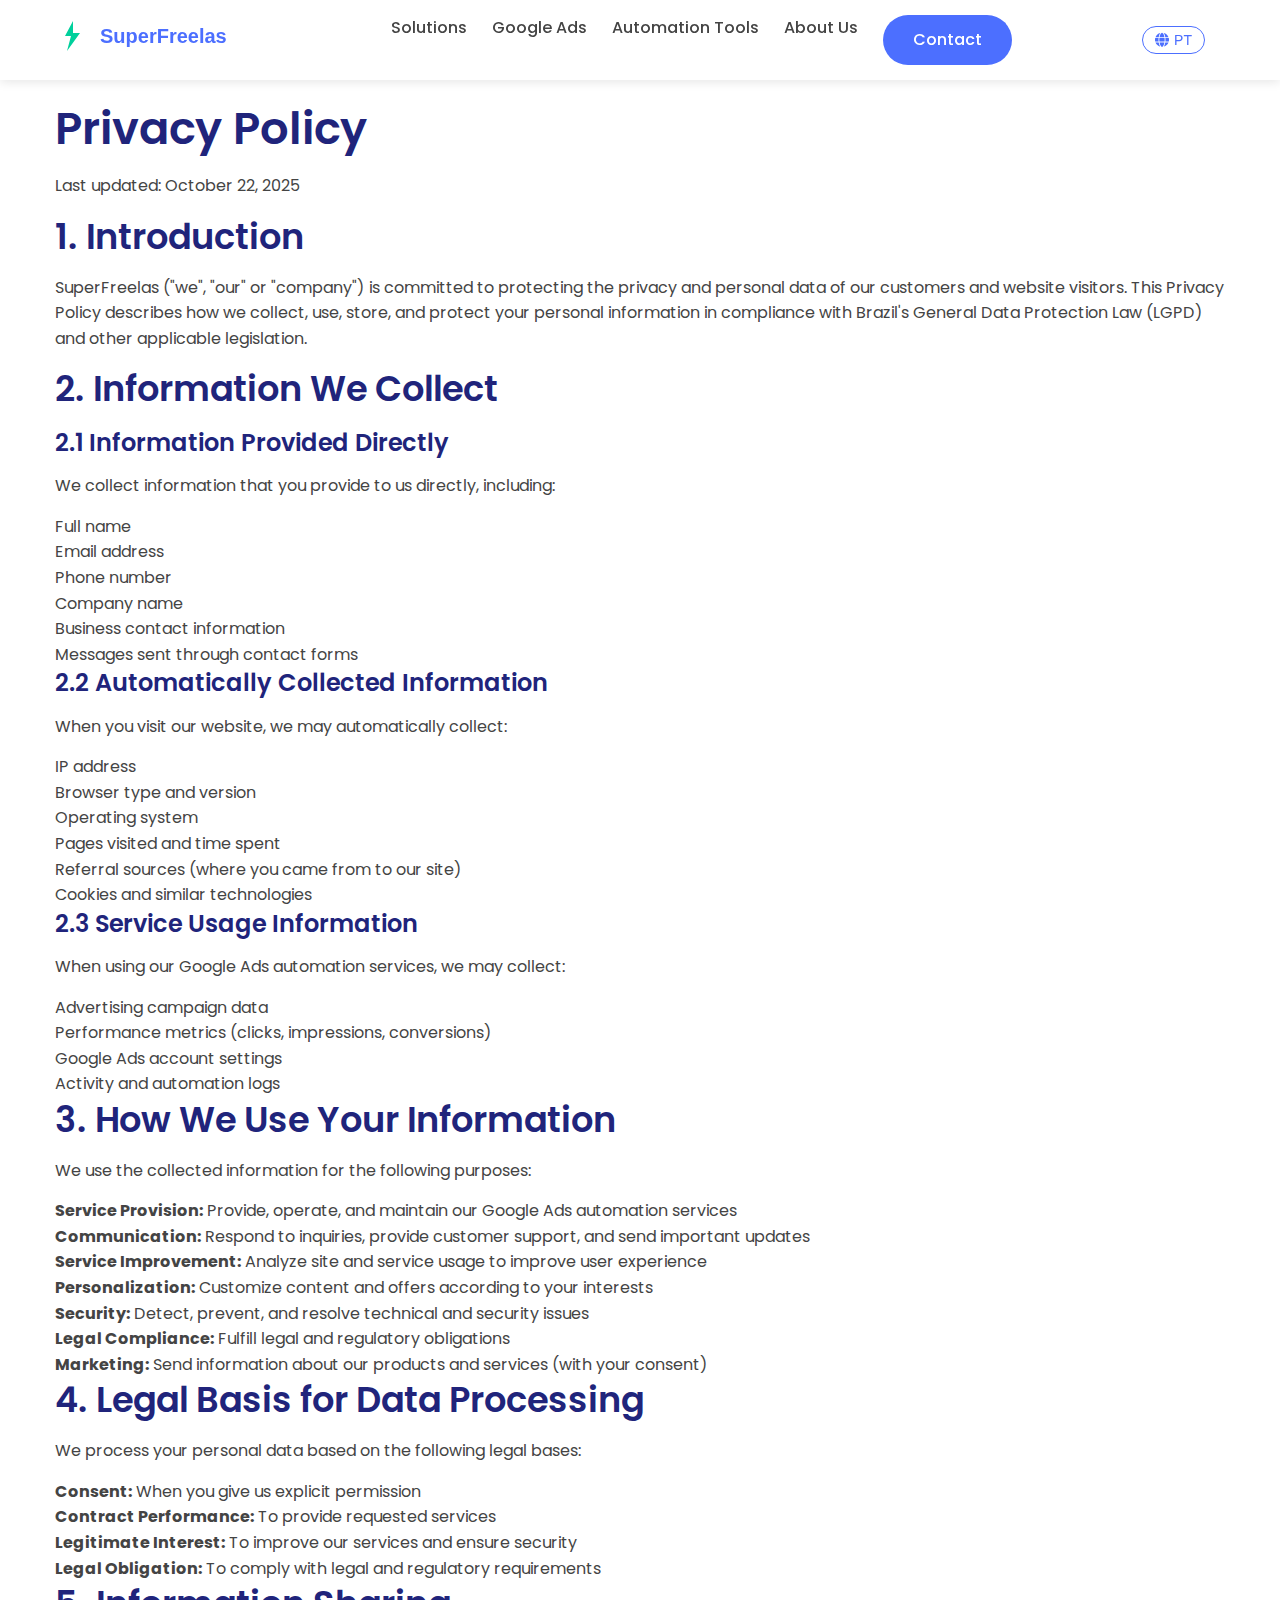
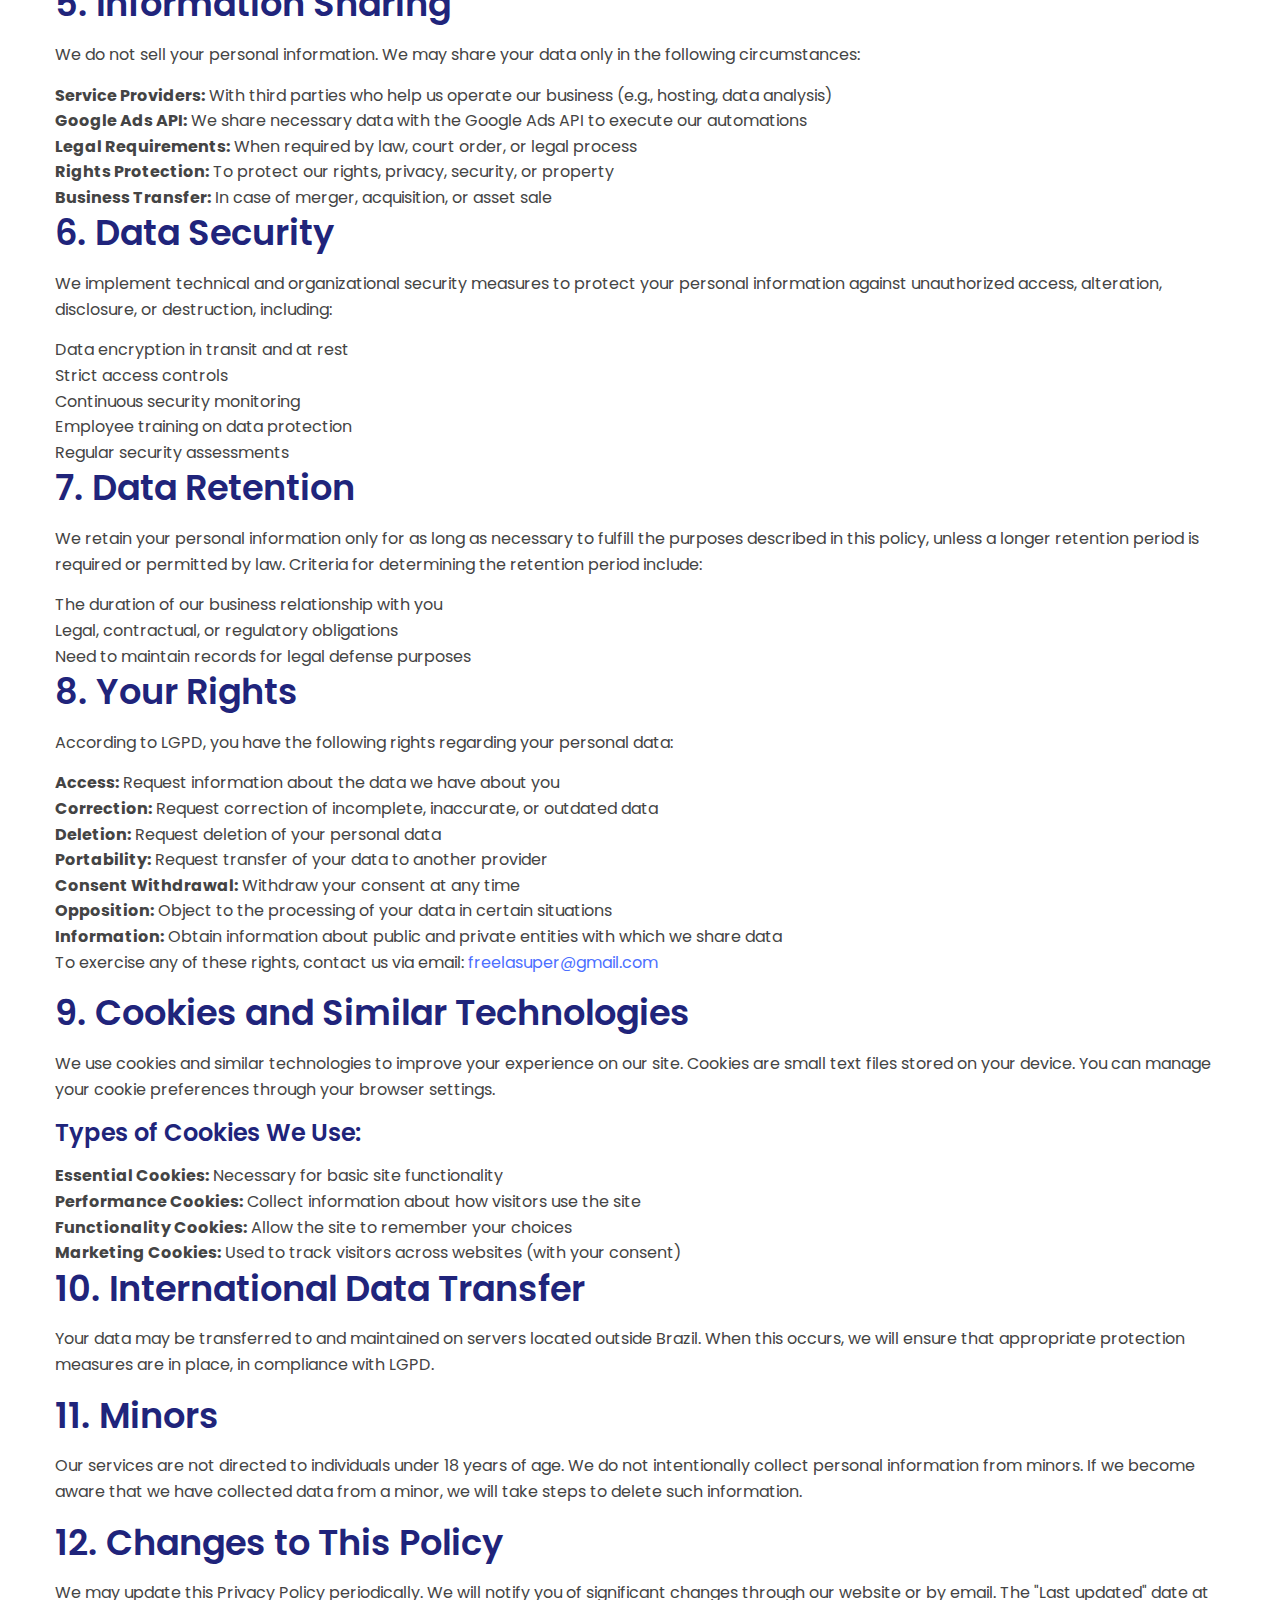
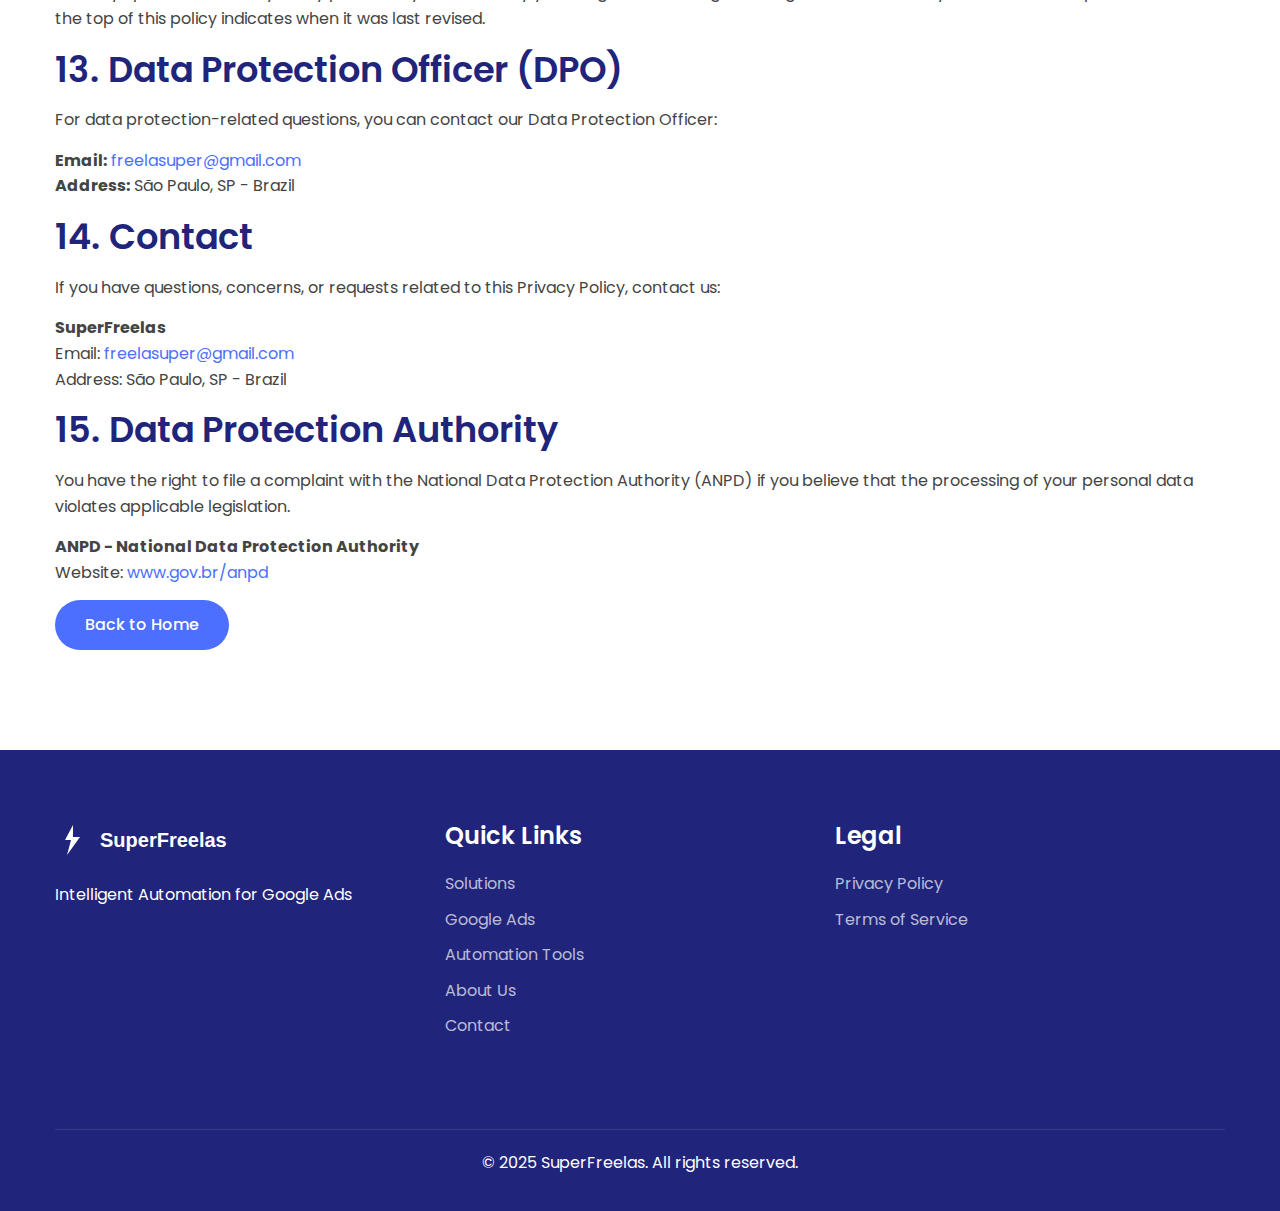
<file: en/privacy-policy.html>
<!DOCTYPE html>
<html lang="en" data-lang="en">
<head>
    <meta charset="UTF-8">
    <meta name="viewport" content="width=device-width, initial-scale=1.0, maximum-scale=1.0, user-scalable=no">
    <title>Privacy Policy - SuperFreelas</title>
    <meta name="description" content="SuperFreelas Privacy Policy - How we collect, use, and protect your personal data.">
    <link rel="stylesheet" href="../css/styles.css">
    <link rel="stylesheet" href="https://cdnjs.cloudflare.com/ajax/libs/font-awesome/6.0.0/css/all.min.css">
    <link rel="preconnect" href="https://fonts.googleapis.com">
    <link rel="preconnect" href="https://fonts.gstatic.com" crossorigin>
    <link href="https://fonts.googleapis.com/css2?family=Poppins:wght@300;400;500;600;700&display=swap" rel="stylesheet">
</head>
<body>
    <header>
        <div class="container">
            <div class="logo">
                <a href="index.html"><img src="../images/superfreelas-logo.svg" alt="SuperFreelas Logo"></a>
            </div>
            <nav>
                <ul>
                    <li><a href="index.html#services">Solutions</a></li>
                    <li><a href="index.html#google-ads-integration">Google Ads</a></li>
                    <li><a href="index.html#automation-tools">Automation Tools</a></li>
                    <li><a href="index.html#about">About Us</a></li>
                    <li><a href="index.html#contact" class="btn-primary">Contact</a></li>
                </ul>
            </nav>
            <div class="language-toggle">
                <button id="language-btn" class="lang-btn" title="Mudar para Português">
                    <i class="fas fa-globe"></i>
                    <span class="lang-text">PT</span>
                </button>
            </div>
            <div class="menu-toggle">
                <i class="fas fa-bars"></i>
            </div>
        </div>
    </header>

    <section class="legal-content">
        <div class="container">
            <div class="legal-header">
                <h1>Privacy Policy</h1>
                <p class="last-update">Last updated: October 22, 2025</p>
            </div>

            <div class="legal-text">
                <h2>1. Introduction</h2>
                <p>SuperFreelas ("we", "our" or "company") is committed to protecting the privacy and personal data of our customers and website visitors. This Privacy Policy describes how we collect, use, store, and protect your personal information in compliance with Brazil's General Data Protection Law (LGPD) and other applicable legislation.</p>

                <h2>2. Information We Collect</h2>
                <h3>2.1 Information Provided Directly</h3>
                <p>We collect information that you provide to us directly, including:</p>
                <ul>
                    <li>Full name</li>
                    <li>Email address</li>
                    <li>Phone number</li>
                    <li>Company name</li>
                    <li>Business contact information</li>
                    <li>Messages sent through contact forms</li>
                </ul>

                <h3>2.2 Automatically Collected Information</h3>
                <p>When you visit our website, we may automatically collect:</p>
                <ul>
                    <li>IP address</li>
                    <li>Browser type and version</li>
                    <li>Operating system</li>
                    <li>Pages visited and time spent</li>
                    <li>Referral sources (where you came from to our site)</li>
                    <li>Cookies and similar technologies</li>
                </ul>

                <h3>2.3 Service Usage Information</h3>
                <p>When using our Google Ads automation services, we may collect:</p>
                <ul>
                    <li>Advertising campaign data</li>
                    <li>Performance metrics (clicks, impressions, conversions)</li>
                    <li>Google Ads account settings</li>
                    <li>Activity and automation logs</li>
                </ul>

                <h2>3. How We Use Your Information</h2>
                <p>We use the collected information for the following purposes:</p>
                <ul>
                    <li><strong>Service Provision:</strong> Provide, operate, and maintain our Google Ads automation services</li>
                    <li><strong>Communication:</strong> Respond to inquiries, provide customer support, and send important updates</li>
                    <li><strong>Service Improvement:</strong> Analyze site and service usage to improve user experience</li>
                    <li><strong>Personalization:</strong> Customize content and offers according to your interests</li>
                    <li><strong>Security:</strong> Detect, prevent, and resolve technical and security issues</li>
                    <li><strong>Legal Compliance:</strong> Fulfill legal and regulatory obligations</li>
                    <li><strong>Marketing:</strong> Send information about our products and services (with your consent)</li>
                </ul>

                <h2>4. Legal Basis for Data Processing</h2>
                <p>We process your personal data based on the following legal bases:</p>
                <ul>
                    <li><strong>Consent:</strong> When you give us explicit permission</li>
                    <li><strong>Contract Performance:</strong> To provide requested services</li>
                    <li><strong>Legitimate Interest:</strong> To improve our services and ensure security</li>
                    <li><strong>Legal Obligation:</strong> To comply with legal and regulatory requirements</li>
                </ul>

                <h2>5. Information Sharing</h2>
                <p>We do not sell your personal information. We may share your data only in the following circumstances:</p>
                <ul>
                    <li><strong>Service Providers:</strong> With third parties who help us operate our business (e.g., hosting, data analysis)</li>
                    <li><strong>Google Ads API:</strong> We share necessary data with the Google Ads API to execute our automations</li>
                    <li><strong>Legal Requirements:</strong> When required by law, court order, or legal process</li>
                    <li><strong>Rights Protection:</strong> To protect our rights, privacy, security, or property</li>
                    <li><strong>Business Transfer:</strong> In case of merger, acquisition, or asset sale</li>
                </ul>

                <h2>6. Data Security</h2>
                <p>We implement technical and organizational security measures to protect your personal information against unauthorized access, alteration, disclosure, or destruction, including:</p>
                <ul>
                    <li>Data encryption in transit and at rest</li>
                    <li>Strict access controls</li>
                    <li>Continuous security monitoring</li>
                    <li>Employee training on data protection</li>
                    <li>Regular security assessments</li>
                </ul>

                <h2>7. Data Retention</h2>
                <p>We retain your personal information only for as long as necessary to fulfill the purposes described in this policy, unless a longer retention period is required or permitted by law. Criteria for determining the retention period include:</p>
                <ul>
                    <li>The duration of our business relationship with you</li>
                    <li>Legal, contractual, or regulatory obligations</li>
                    <li>Need to maintain records for legal defense purposes</li>
                </ul>

                <h2>8. Your Rights</h2>
                <p>According to LGPD, you have the following rights regarding your personal data:</p>
                <ul>
                    <li><strong>Access:</strong> Request information about the data we have about you</li>
                    <li><strong>Correction:</strong> Request correction of incomplete, inaccurate, or outdated data</li>
                    <li><strong>Deletion:</strong> Request deletion of your personal data</li>
                    <li><strong>Portability:</strong> Request transfer of your data to another provider</li>
                    <li><strong>Consent Withdrawal:</strong> Withdraw your consent at any time</li>
                    <li><strong>Opposition:</strong> Object to the processing of your data in certain situations</li>
                    <li><strong>Information:</strong> Obtain information about public and private entities with which we share data</li>
                </ul>
                <p>To exercise any of these rights, contact us via email: <a href="mailto:freelasuper@gmail.com">freelasuper@gmail.com</a></p>

                <h2>9. Cookies and Similar Technologies</h2>
                <p>We use cookies and similar technologies to improve your experience on our site. Cookies are small text files stored on your device. You can manage your cookie preferences through your browser settings.</p>
                <h3>Types of Cookies We Use:</h3>
                <ul>
                    <li><strong>Essential Cookies:</strong> Necessary for basic site functionality</li>
                    <li><strong>Performance Cookies:</strong> Collect information about how visitors use the site</li>
                    <li><strong>Functionality Cookies:</strong> Allow the site to remember your choices</li>
                    <li><strong>Marketing Cookies:</strong> Used to track visitors across websites (with your consent)</li>
                </ul>

                <h2>10. International Data Transfer</h2>
                <p>Your data may be transferred to and maintained on servers located outside Brazil. When this occurs, we will ensure that appropriate protection measures are in place, in compliance with LGPD.</p>

                <h2>11. Minors</h2>
                <p>Our services are not directed to individuals under 18 years of age. We do not intentionally collect personal information from minors. If we become aware that we have collected data from a minor, we will take steps to delete such information.</p>

                <h2>12. Changes to This Policy</h2>
                <p>We may update this Privacy Policy periodically. We will notify you of significant changes through our website or by email. The "Last updated" date at the top of this policy indicates when it was last revised.</p>

                <h2>13. Data Protection Officer (DPO)</h2>
                <p>For data protection-related questions, you can contact our Data Protection Officer:</p>
                <p>
                    <strong>Email:</strong> <a href="mailto:freelasuper@gmail.com">freelasuper@gmail.com</a><br>
                    <strong>Address:</strong> São Paulo, SP - Brazil
                </p>

                <h2>14. Contact</h2>
                <p>If you have questions, concerns, or requests related to this Privacy Policy, contact us:</p>
                <p>
                    <strong>SuperFreelas</strong><br>
                    Email: <a href="mailto:freelasuper@gmail.com">freelasuper@gmail.com</a><br>
                    Address: São Paulo, SP - Brazil
                </p>

                <h2>15. Data Protection Authority</h2>
                <p>You have the right to file a complaint with the National Data Protection Authority (ANPD) if you believe that the processing of your personal data violates applicable legislation.</p>
                <p>
                    <strong>ANPD - National Data Protection Authority</strong><br>
                    Website: <a href="https://www.gov.br/anpd" target="_blank" rel="noopener noreferrer">www.gov.br/anpd</a>
                </p>
            </div>

            <div class="legal-footer">
                <a href="index.html" class="btn-primary">Back to Home</a>
            </div>
        </div>
    </section>

    <footer>
        <div class="container">
            <div class="footer-content">
                <div class="footer-logo">
                    <img src="../images/superfreelas-logo-white.svg" alt="SuperFreelas Logo">
                    <p>Intelligent Automation for Google Ads</p>
                </div>
                <div class="footer-links">
                    <h3>Quick Links</h3>
                    <ul>
                        <li><a href="index.html#services">Solutions</a></li>
                        <li><a href="index.html#google-ads-integration">Google Ads</a></li>
                        <li><a href="index.html#automation-tools">Automation Tools</a></li>
                        <li><a href="index.html#about">About Us</a></li>
                        <li><a href="index.html#contact">Contact</a></li>
                    </ul>
                </div>
                <div class="footer-links">
                    <h3>Legal</h3>
                    <ul>
                        <li><a href="privacy-policy.html">Privacy Policy</a></li>
                        <li><a href="terms-of-service.html">Terms of Service</a></li>
                    </ul>
                </div>
            </div>
            <div class="footer-bottom">
                <p>&copy; 2025 SuperFreelas. All rights reserved.</p>
            </div>
        </div>
    </footer>

    <script src="../js/main.js"></script>
    <script src="main.js"></script>
</body>
</html>
</file>
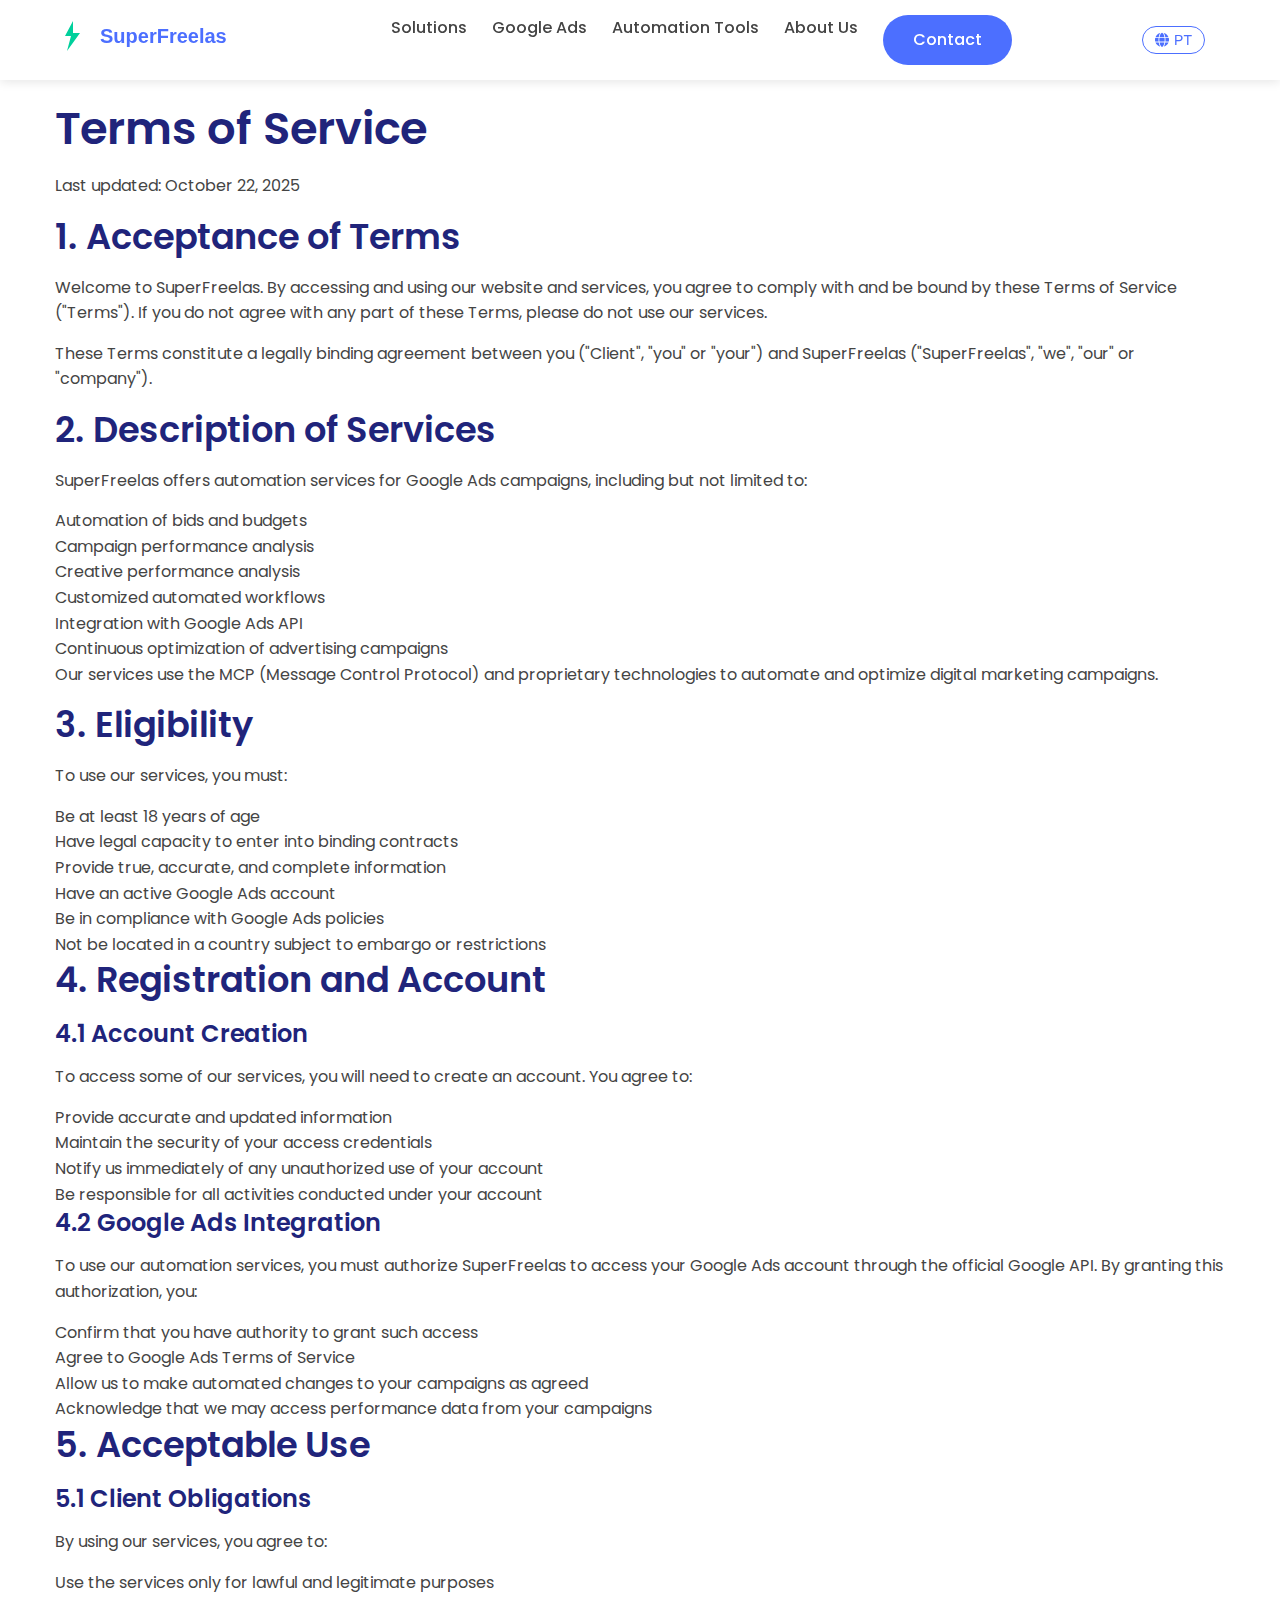
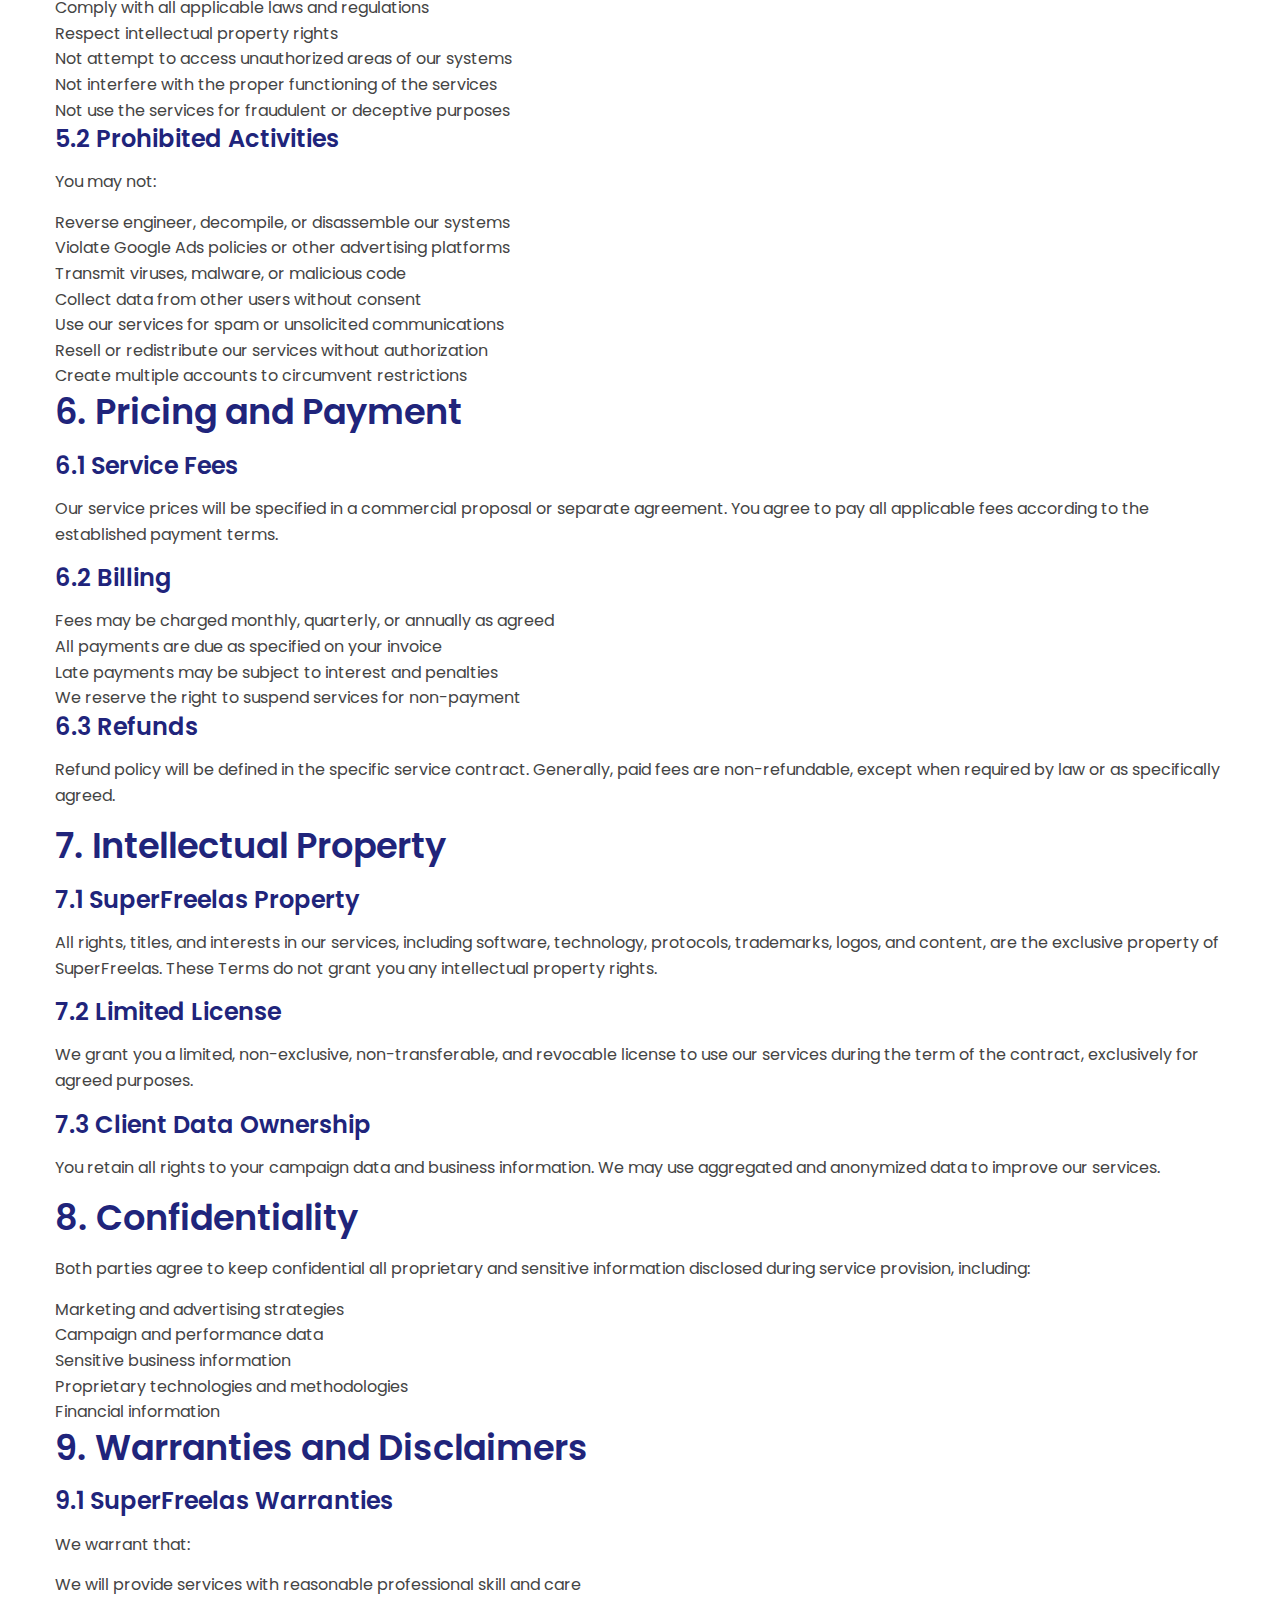
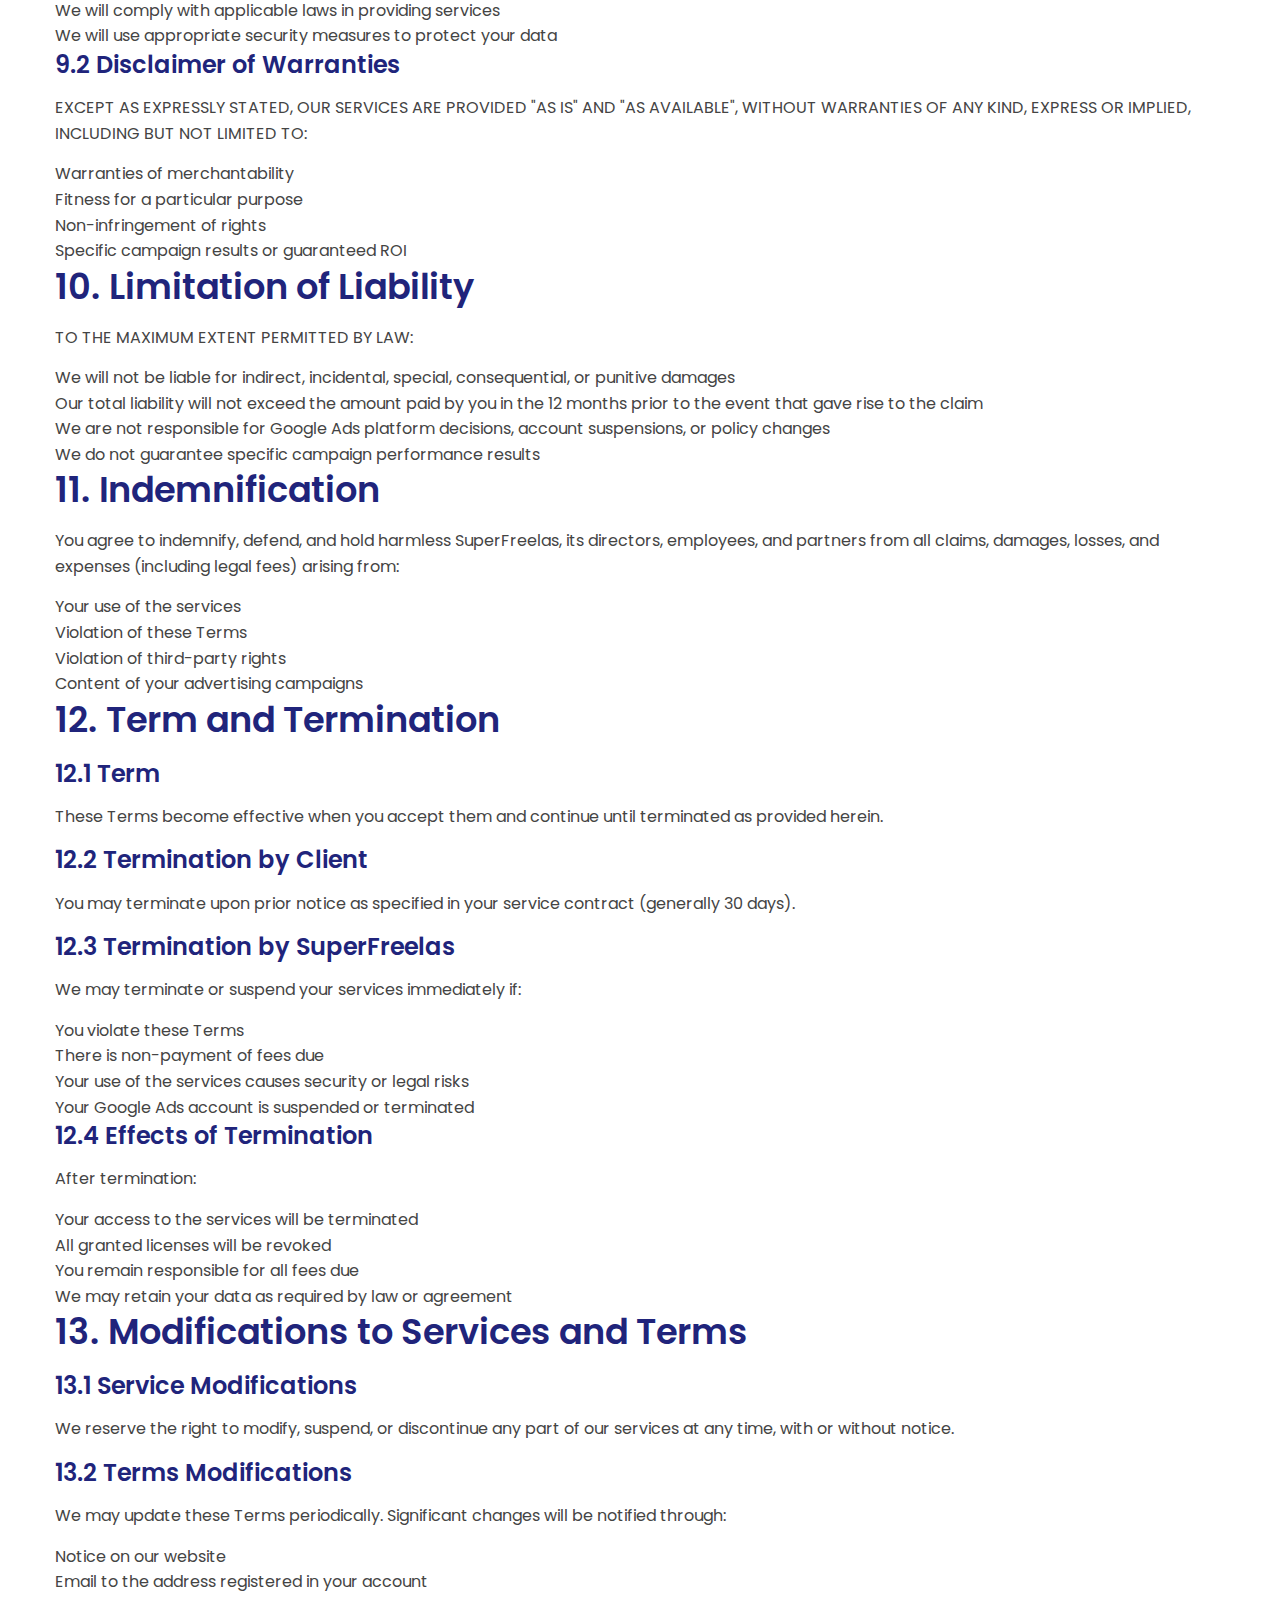
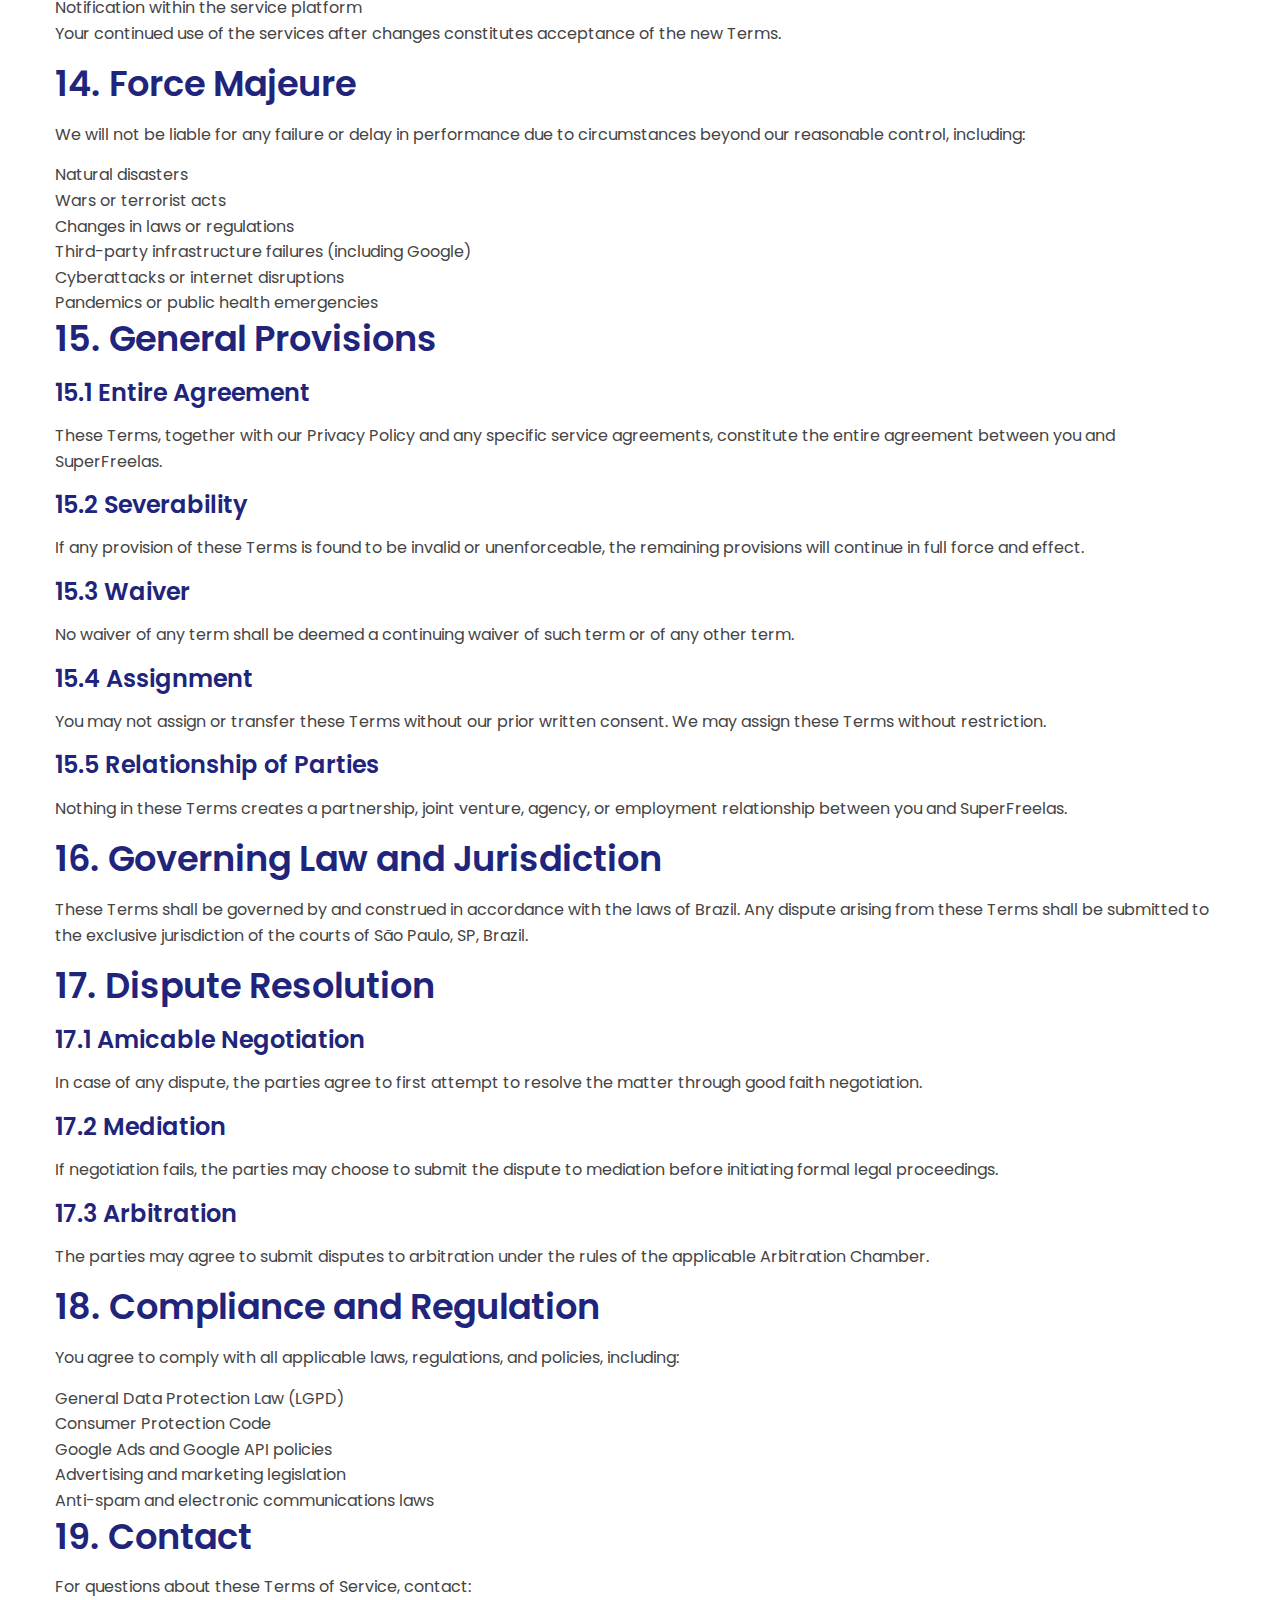
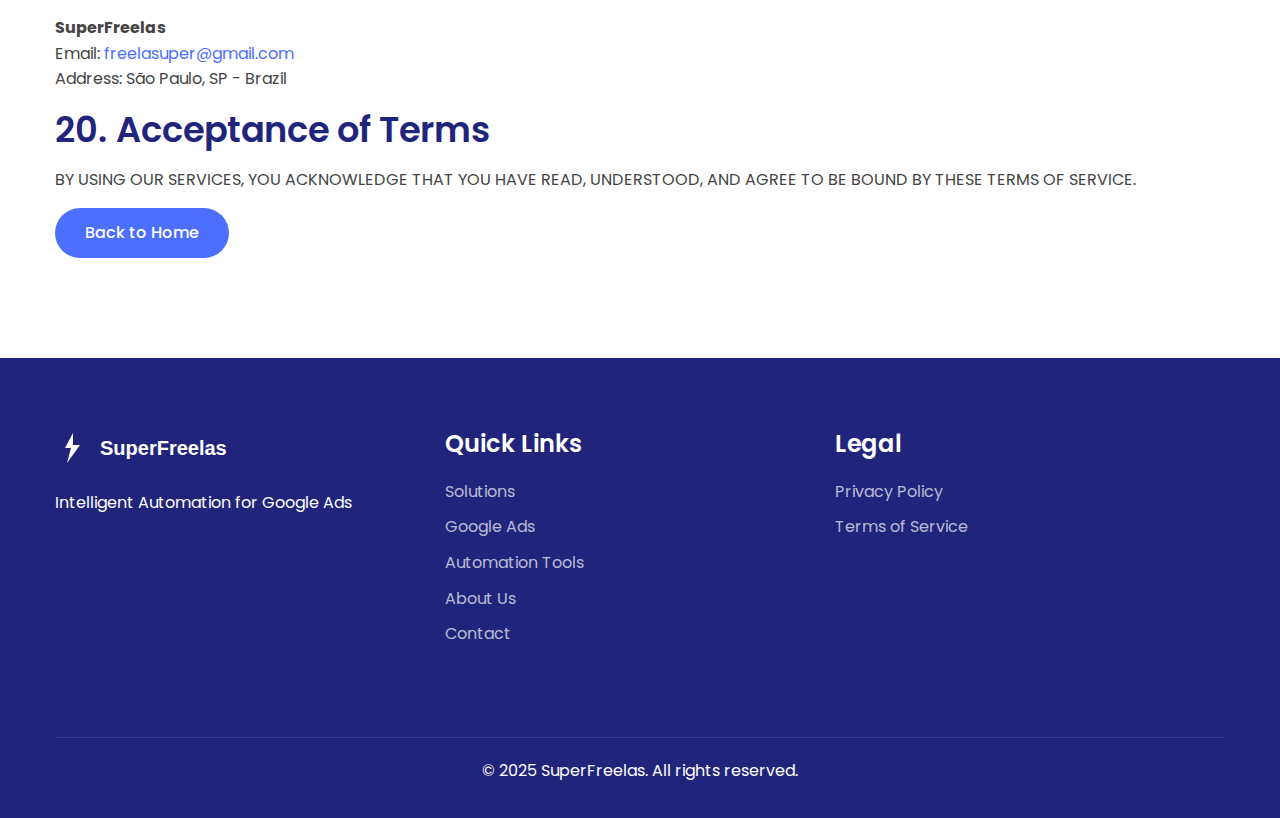
<file: en/terms-of-service.html>
<!DOCTYPE html>
<html lang="en" data-lang="en">
<head>
    <meta charset="UTF-8">
    <meta name="viewport" content="width=device-width, initial-scale=1.0, maximum-scale=1.0, user-scalable=no">
    <title>Terms of Service - SuperFreelas</title>
    <meta name="description" content="SuperFreelas Terms of Service - Conditions for using our Google Ads automation services.">
    <link rel="stylesheet" href="../css/styles.css">
    <link rel="stylesheet" href="https://cdnjs.cloudflare.com/ajax/libs/font-awesome/6.0.0/css/all.min.css">
    <link rel="preconnect" href="https://fonts.googleapis.com">
    <link rel="preconnect" href="https://fonts.gstatic.com" crossorigin>
    <link href="https://fonts.googleapis.com/css2?family=Poppins:wght@300;400;500;600;700&display=swap" rel="stylesheet">
</head>
<body>
    <header>
        <div class="container">
            <div class="logo">
                <a href="index.html"><img src="../images/superfreelas-logo.svg" alt="SuperFreelas Logo"></a>
            </div>
            <nav>
                <ul>
                    <li><a href="index.html#services">Solutions</a></li>
                    <li><a href="index.html#google-ads-integration">Google Ads</a></li>
                    <li><a href="index.html#automation-tools">Automation Tools</a></li>
                    <li><a href="index.html#about">About Us</a></li>
                    <li><a href="index.html#contact" class="btn-primary">Contact</a></li>
                </ul>
            </nav>
            <div class="language-toggle">
                <button id="language-btn" class="lang-btn" title="Mudar para Português">
                    <i class="fas fa-globe"></i>
                    <span class="lang-text">PT</span>
                </button>
            </div>
            <div class="menu-toggle">
                <i class="fas fa-bars"></i>
            </div>
        </div>
    </header>

    <section class="legal-content">
        <div class="container">
            <div class="legal-header">
                <h1>Terms of Service</h1>
                <p class="last-update">Last updated: October 22, 2025</p>
            </div>

            <div class="legal-text">
                <h2>1. Acceptance of Terms</h2>
                <p>Welcome to SuperFreelas. By accessing and using our website and services, you agree to comply with and be bound by these Terms of Service ("Terms"). If you do not agree with any part of these Terms, please do not use our services.</p>
                <p>These Terms constitute a legally binding agreement between you ("Client", "you" or "your") and SuperFreelas ("SuperFreelas", "we", "our" or "company").</p>

                <h2>2. Description of Services</h2>
                <p>SuperFreelas offers automation services for Google Ads campaigns, including but not limited to:</p>
                <ul>
                    <li>Automation of bids and budgets</li>
                    <li>Campaign performance analysis</li>
                    <li>Creative performance analysis</li>
                    <li>Customized automated workflows</li>
                    <li>Integration with Google Ads API</li>
                    <li>Continuous optimization of advertising campaigns</li>
                </ul>
                <p>Our services use the MCP (Message Control Protocol) and proprietary technologies to automate and optimize digital marketing campaigns.</p>

                <h2>3. Eligibility</h2>
                <p>To use our services, you must:</p>
                <ul>
                    <li>Be at least 18 years of age</li>
                    <li>Have legal capacity to enter into binding contracts</li>
                    <li>Provide true, accurate, and complete information</li>
                    <li>Have an active Google Ads account</li>
                    <li>Be in compliance with Google Ads policies</li>
                    <li>Not be located in a country subject to embargo or restrictions</li>
                </ul>

                <h2>4. Registration and Account</h2>
                <h3>4.1 Account Creation</h3>
                <p>To access some of our services, you will need to create an account. You agree to:</p>
                <ul>
                    <li>Provide accurate and updated information</li>
                    <li>Maintain the security of your access credentials</li>
                    <li>Notify us immediately of any unauthorized use of your account</li>
                    <li>Be responsible for all activities conducted under your account</li>
                </ul>

                <h3>4.2 Google Ads Integration</h3>
                <p>To use our automation services, you must authorize SuperFreelas to access your Google Ads account through the official Google API. By granting this authorization, you:</p>
                <ul>
                    <li>Confirm that you have authority to grant such access</li>
                    <li>Agree to Google Ads Terms of Service</li>
                    <li>Allow us to make automated changes to your campaigns as agreed</li>
                    <li>Acknowledge that we may access performance data from your campaigns</li>
                </ul>

                <h2>5. Acceptable Use</h2>
                <h3>5.1 Client Obligations</h3>
                <p>By using our services, you agree to:</p>
                <ul>
                    <li>Use the services only for lawful and legitimate purposes</li>
                    <li>Comply with all applicable laws and regulations</li>
                    <li>Respect intellectual property rights</li>
                    <li>Not attempt to access unauthorized areas of our systems</li>
                    <li>Not interfere with the proper functioning of the services</li>
                    <li>Not use the services for fraudulent or deceptive purposes</li>
                </ul>

                <h3>5.2 Prohibited Activities</h3>
                <p>You may not:</p>
                <ul>
                    <li>Reverse engineer, decompile, or disassemble our systems</li>
                    <li>Violate Google Ads policies or other advertising platforms</li>
                    <li>Transmit viruses, malware, or malicious code</li>
                    <li>Collect data from other users without consent</li>
                    <li>Use our services for spam or unsolicited communications</li>
                    <li>Resell or redistribute our services without authorization</li>
                    <li>Create multiple accounts to circumvent restrictions</li>
                </ul>

                <h2>6. Pricing and Payment</h2>
                <h3>6.1 Service Fees</h3>
                <p>Our service prices will be specified in a commercial proposal or separate agreement. You agree to pay all applicable fees according to the established payment terms.</p>

                <h3>6.2 Billing</h3>
                <ul>
                    <li>Fees may be charged monthly, quarterly, or annually as agreed</li>
                    <li>All payments are due as specified on your invoice</li>
                    <li>Late payments may be subject to interest and penalties</li>
                    <li>We reserve the right to suspend services for non-payment</li>
                </ul>

                <h3>6.3 Refunds</h3>
                <p>Refund policy will be defined in the specific service contract. Generally, paid fees are non-refundable, except when required by law or as specifically agreed.</p>

                <h2>7. Intellectual Property</h2>
                <h3>7.1 SuperFreelas Property</h3>
                <p>All rights, titles, and interests in our services, including software, technology, protocols, trademarks, logos, and content, are the exclusive property of SuperFreelas. These Terms do not grant you any intellectual property rights.</p>

                <h3>7.2 Limited License</h3>
                <p>We grant you a limited, non-exclusive, non-transferable, and revocable license to use our services during the term of the contract, exclusively for agreed purposes.</p>

                <h3>7.3 Client Data Ownership</h3>
                <p>You retain all rights to your campaign data and business information. We may use aggregated and anonymized data to improve our services.</p>

                <h2>8. Confidentiality</h2>
                <p>Both parties agree to keep confidential all proprietary and sensitive information disclosed during service provision, including:</p>
                <ul>
                    <li>Marketing and advertising strategies</li>
                    <li>Campaign and performance data</li>
                    <li>Sensitive business information</li>
                    <li>Proprietary technologies and methodologies</li>
                    <li>Financial information</li>
                </ul>

                <h2>9. Warranties and Disclaimers</h2>
                <h3>9.1 SuperFreelas Warranties</h3>
                <p>We warrant that:</p>
                <ul>
                    <li>We will provide services with reasonable professional skill and care</li>
                    <li>We will comply with applicable laws in providing services</li>
                    <li>We will use appropriate security measures to protect your data</li>
                </ul>

                <h3>9.2 Disclaimer of Warranties</h3>
                <p>EXCEPT AS EXPRESSLY STATED, OUR SERVICES ARE PROVIDED "AS IS" AND "AS AVAILABLE", WITHOUT WARRANTIES OF ANY KIND, EXPRESS OR IMPLIED, INCLUDING BUT NOT LIMITED TO:</p>
                <ul>
                    <li>Warranties of merchantability</li>
                    <li>Fitness for a particular purpose</li>
                    <li>Non-infringement of rights</li>
                    <li>Specific campaign results or guaranteed ROI</li>
                </ul>

                <h2>10. Limitation of Liability</h2>
                <p>TO THE MAXIMUM EXTENT PERMITTED BY LAW:</p>
                <ul>
                    <li>We will not be liable for indirect, incidental, special, consequential, or punitive damages</li>
                    <li>Our total liability will not exceed the amount paid by you in the 12 months prior to the event that gave rise to the claim</li>
                    <li>We are not responsible for Google Ads platform decisions, account suspensions, or policy changes</li>
                    <li>We do not guarantee specific campaign performance results</li>
                </ul>

                <h2>11. Indemnification</h2>
                <p>You agree to indemnify, defend, and hold harmless SuperFreelas, its directors, employees, and partners from all claims, damages, losses, and expenses (including legal fees) arising from:</p>
                <ul>
                    <li>Your use of the services</li>
                    <li>Violation of these Terms</li>
                    <li>Violation of third-party rights</li>
                    <li>Content of your advertising campaigns</li>
                </ul>

                <h2>12. Term and Termination</h2>
                <h3>12.1 Term</h3>
                <p>These Terms become effective when you accept them and continue until terminated as provided herein.</p>

                <h3>12.2 Termination by Client</h3>
                <p>You may terminate upon prior notice as specified in your service contract (generally 30 days).</p>

                <h3>12.3 Termination by SuperFreelas</h3>
                <p>We may terminate or suspend your services immediately if:</p>
                <ul>
                    <li>You violate these Terms</li>
                    <li>There is non-payment of fees due</li>
                    <li>Your use of the services causes security or legal risks</li>
                    <li>Your Google Ads account is suspended or terminated</li>
                </ul>

                <h3>12.4 Effects of Termination</h3>
                <p>After termination:</p>
                <ul>
                    <li>Your access to the services will be terminated</li>
                    <li>All granted licenses will be revoked</li>
                    <li>You remain responsible for all fees due</li>
                    <li>We may retain your data as required by law or agreement</li>
                </ul>

                <h2>13. Modifications to Services and Terms</h2>
                <h3>13.1 Service Modifications</h3>
                <p>We reserve the right to modify, suspend, or discontinue any part of our services at any time, with or without notice.</p>

                <h3>13.2 Terms Modifications</h3>
                <p>We may update these Terms periodically. Significant changes will be notified through:</p>
                <ul>
                    <li>Notice on our website</li>
                    <li>Email to the address registered in your account</li>
                    <li>Notification within the service platform</li>
                </ul>
                <p>Your continued use of the services after changes constitutes acceptance of the new Terms.</p>

                <h2>14. Force Majeure</h2>
                <p>We will not be liable for any failure or delay in performance due to circumstances beyond our reasonable control, including:</p>
                <ul>
                    <li>Natural disasters</li>
                    <li>Wars or terrorist acts</li>
                    <li>Changes in laws or regulations</li>
                    <li>Third-party infrastructure failures (including Google)</li>
                    <li>Cyberattacks or internet disruptions</li>
                    <li>Pandemics or public health emergencies</li>
                </ul>

                <h2>15. General Provisions</h2>
                <h3>15.1 Entire Agreement</h3>
                <p>These Terms, together with our Privacy Policy and any specific service agreements, constitute the entire agreement between you and SuperFreelas.</p>

                <h3>15.2 Severability</h3>
                <p>If any provision of these Terms is found to be invalid or unenforceable, the remaining provisions will continue in full force and effect.</p>

                <h3>15.3 Waiver</h3>
                <p>No waiver of any term shall be deemed a continuing waiver of such term or of any other term.</p>

                <h3>15.4 Assignment</h3>
                <p>You may not assign or transfer these Terms without our prior written consent. We may assign these Terms without restriction.</p>

                <h3>15.5 Relationship of Parties</h3>
                <p>Nothing in these Terms creates a partnership, joint venture, agency, or employment relationship between you and SuperFreelas.</p>

                <h2>16. Governing Law and Jurisdiction</h2>
                <p>These Terms shall be governed by and construed in accordance with the laws of Brazil. Any dispute arising from these Terms shall be submitted to the exclusive jurisdiction of the courts of São Paulo, SP, Brazil.</p>

                <h2>17. Dispute Resolution</h2>
                <h3>17.1 Amicable Negotiation</h3>
                <p>In case of any dispute, the parties agree to first attempt to resolve the matter through good faith negotiation.</p>

                <h3>17.2 Mediation</h3>
                <p>If negotiation fails, the parties may choose to submit the dispute to mediation before initiating formal legal proceedings.</p>

                <h3>17.3 Arbitration</h3>
                <p>The parties may agree to submit disputes to arbitration under the rules of the applicable Arbitration Chamber.</p>

                <h2>18. Compliance and Regulation</h2>
                <p>You agree to comply with all applicable laws, regulations, and policies, including:</p>
                <ul>
                    <li>General Data Protection Law (LGPD)</li>
                    <li>Consumer Protection Code</li>
                    <li>Google Ads and Google API policies</li>
                    <li>Advertising and marketing legislation</li>
                    <li>Anti-spam and electronic communications laws</li>
                </ul>

                <h2>19. Contact</h2>
                <p>For questions about these Terms of Service, contact:</p>
                <p>
                    <strong>SuperFreelas</strong><br>
                    Email: <a href="mailto:freelasuper@gmail.com">freelasuper@gmail.com</a><br>
                    Address: São Paulo, SP - Brazil
                </p>

                <h2>20. Acceptance of Terms</h2>
                <p>BY USING OUR SERVICES, YOU ACKNOWLEDGE THAT YOU HAVE READ, UNDERSTOOD, AND AGREE TO BE BOUND BY THESE TERMS OF SERVICE.</p>
            </div>

            <div class="legal-footer">
                <a href="index.html" class="btn-primary">Back to Home</a>
            </div>
        </div>
    </section>

    <footer>
        <div class="container">
            <div class="footer-content">
                <div class="footer-logo">
                    <img src="../images/superfreelas-logo-white.svg" alt="SuperFreelas Logo">
                    <p>Intelligent Automation for Google Ads</p>
                </div>
                <div class="footer-links">
                    <h3>Quick Links</h3>
                    <ul>
                        <li><a href="index.html#services">Solutions</a></li>
                        <li><a href="index.html#google-ads-integration">Google Ads</a></li>
                        <li><a href="index.html#automation-tools">Automation Tools</a></li>
                        <li><a href="index.html#about">About Us</a></li>
                        <li><a href="index.html#contact">Contact</a></li>
                    </ul>
                </div>
                <div class="footer-links">
                    <h3>Legal</h3>
                    <ul>
                        <li><a href="privacy-policy.html">Privacy Policy</a></li>
                        <li><a href="terms-of-service.html">Terms of Service</a></li>
                    </ul>
                </div>
            </div>
            <div class="footer-bottom">
                <p>&copy; 2025 SuperFreelas. All rights reserved.</p>
            </div>
        </div>
    </footer>

    <script src="../js/main.js"></script>
    <script src="main.js"></script>
</body>
</html>
</file>
<file: css/styles.css>
/* Base Styles */
:root {
    --primary-color: #4c6fff;
    --secondary-color: #00d09c;
    --dark-color: #20247b;
    --light-color: #f8f9fa;
    --text-color: #444;
    --heading-color: #20247b;
    --gray-color: #777;
    --border-color: #eee;
    --box-shadow: 0 5px 20px rgba(0, 0, 0, 0.05);
    --vh: 1vh;
}

* {
    margin: 0;
    padding: 0;
    box-sizing: border-box;
}

body {
    font-family: 'Poppins', sans-serif;
    font-size: 16px;
    line-height: 1.6;
    color: var(--text-color);
    background-color: #fff;
}

h1, h2, h3, h4, h5, h6 {
    color: var(--heading-color);
    font-weight: 600;
    line-height: 1.3;
    margin-bottom: 15px;
}

h1 {
    font-size: 2.8rem;
}

h2 {
    font-size: 2.2rem;
}

h3 {
    font-size: 1.5rem;
}

p {
    margin-bottom: 15px;
}

a {
    text-decoration: none;
    color: var(--primary-color);
    transition: all 0.3s ease;
}

a:hover {
    color: var(--secondary-color);
}

ul {
    list-style: none;
}

img {
    max-width: 100%;
    height: auto;
}

.responsive-img {
    display: block;
    max-width: 100%;
    height: auto;
    border-radius: 8px;
    box-shadow: var(--box-shadow);
    transition: transform 0.3s ease;
}

.container {
    width: 100%;
    max-width: 1200px;
    margin: 0 auto;
    padding: 0 15px;
}

.section-header {
    text-align: center;
    margin-bottom: 60px;
}

.section-header h2 {
    position: relative;
    padding-bottom: 15px;
    margin-bottom: 20px;
}

.section-header h2::after {
    content: '';
    position: absolute;
    bottom: 0;
    left: 50%;
    transform: translateX(-50%);
    width: 60px;
    height: 3px;
    background-color: var(--primary-color);
}

section {
    padding: 100px 0;
}

.btn-primary {
    display: inline-block;
    padding: 12px 30px;
    background-color: var(--primary-color);
    color: #fff;
    border-radius: 30px;
    font-weight: 500;
    transition: all 0.3s ease;
}

.btn-primary:hover {
    background-color: var(--dark-color);
    color: #fff;
    transform: translateY(-3px);
    box-shadow: 0 10px 20px rgba(0, 0, 0, 0.1);
}

.btn-secondary {
    display: inline-block;
    padding: 12px 30px;
    background-color: transparent;
    color: var(--primary-color);
    border: 2px solid var(--primary-color);
    border-radius: 30px;
    font-weight: 500;
    transition: all 0.3s ease;
}

.btn-secondary:hover {
    background-color: var(--primary-color);
    color: #fff;
    transform: translateY(-3px);
    box-shadow: 0 10px 20px rgba(0, 0, 0, 0.1);
}

/* Header Styles */
header {
    position: fixed;
    top: 0;
    left: 0;
    width: 100%;
    background-color: #fff;
    padding: 15px 0;
    z-index: 1000;
    box-shadow: 0 2px 10px rgba(0, 0, 0, 0.1);
}

header .container {
    display: flex;
    justify-content: space-between;
    align-items: center;
}

.logo img {
    height: 40px;
}

nav ul {
    display: flex;
}

nav ul li {
    margin-left: 25px;
}

nav ul li a {
    color: var(--text-color);
    font-weight: 500;
}

nav ul li a:hover, 
nav ul li a.active {
    color: var(--primary-color);
}

.menu-toggle {
    display: none;
    cursor: pointer;
    font-size: 24px;
    z-index: 1001;
    transition: all 0.3s ease;
}

.menu-toggle.active i:before {
    content: '\f00d';  /* FontAwesome icon for 'x' */
}

/* Hero Section */
.hero {
    padding: 180px 0 100px;
    background: linear-gradient(135deg, #f5f7fa 0%, #eef1f5 100%);
}

.hero .container {
    display: flex;
    align-items: center;
    justify-content: space-between;
}

.hero-content {
    flex: 1;
    padding-right: 50px;
}

.hero-content h1 {
    margin-bottom: 20px;
    font-size: 3.2rem;
    color: var(--dark-color);
}

.hero-content p {
    font-size: 1.1rem;
    margin-bottom: 30px;
    color: var(--gray-color);
}

.hero-buttons {
    display: flex;
    gap: 15px;
}

.hero-image {
    flex: 1;
}

/* Services Section */
.services {
    background-color: #fff;
}

.services-grid {
    display: grid;
    grid-template-columns: repeat(auto-fit, minmax(250px, 1fr));
    gap: 30px;
}

.service-card {
    padding: 40px 30px;
    text-align: center;
    background-color: #fff;
    border-radius: 10px;
    box-shadow: var(--box-shadow);
    transition: all 0.3s ease;
}

.service-card:hover {
    transform: translateY(-10px);
    box-shadow: 0 15px 30px rgba(0, 0, 0, 0.1);
}

.service-icon {
    margin-bottom: 25px;
    font-size: 40px;
    color: var(--primary-color);
}

.service-card h3 {
    margin-bottom: 15px;
}

/* Integration Section */
.integration {
    background-color: var(--light-color);
}

.integration-content {
    display: flex;
    align-items: center;
    gap: 50px;
}

.integration-text {
    flex: 1;
}

.integration-text ul {
    margin-bottom: 20px;
}

.integration-text ul li {
    margin-bottom: 10px;
    position: relative;
    padding-left: 25px;
}

.integration-text ul li::before {
    content: '\f00c';
    font-family: 'Font Awesome 5 Free';
    font-weight: 900;
    color: var(--primary-color);
    position: absolute;
    left: 0;
}

.integration-image {
    flex: 1;
}

/* Automation Section */
.automation {
    background-color: #fff;
}

.automation-content {
    display: flex;
    align-items: center;
    gap: 50px;
}

.automation-text {
    flex: 1;
}

.automation-text ul {
    margin-bottom: 20px;
}

.automation-text ul li {
    margin-bottom: 10px;
    position: relative;
    padding-left: 25px;
}

.automation-text ul li::before {
    content: '\f00c';
    font-family: 'Font Awesome 5 Free';
    font-weight: 900;
    color: var(--primary-color);
    position: absolute;
    left: 0;
}

.automation-image {
    flex: 1;
}

/* About Section */
.about {
    background-color: var(--light-color);
}

.about-content {
    display: flex;
    align-items: center;
    gap: 50px;
}

.about-text {
    flex: 1;
}

.about-text ul {
    margin-bottom: 20px;
}

.about-text ul li {
    margin-bottom: 10px;
    position: relative;
    padding-left: 25px;
}

.about-text ul li::before {
    content: '\f00c';
    font-family: 'Font Awesome 5 Free';
    font-weight: 900;
    color: var(--primary-color);
    position: absolute;
    left: 0;
}

.about-image {
    flex: 1;
}

/* Contact Section */
.contact {
    background-color: #fff;
}

.contact-content {
    display: flex;
    gap: 50px;
}

.contact-info {
    flex: 1;
    display: grid;
    grid-template-columns: repeat(auto-fit, minmax(200px, 1fr));
    gap: 30px;
}

.contact-item {
    text-align: center;
    padding: 30px 20px;
    background-color: var(--light-color);
    border-radius: 10px;
    transition: all 0.3s ease;
}

.contact-item:hover {
    transform: translateY(-5px);
    box-shadow: var(--box-shadow);
}

.contact-item i {
    font-size: 30px;
    color: var(--primary-color);
    margin-bottom: 15px;
}

.contact-form {
    flex: 1;
    background-color: var(--light-color);
    padding: 40px;
    border-radius: 10px;
}

.form-group {
    margin-bottom: 20px;
}

.form-group label {
    display: block;
    margin-bottom: 5px;
    font-weight: 500;
}

.form-group input,
.form-group textarea {
    width: 100%;
    padding: 12px 15px;
    border: 1px solid var(--border-color);
    border-radius: 5px;
    font-family: 'Poppins', sans-serif;
    font-size: 1rem;
    transition: all 0.3s ease;
}

.form-group input:focus,
.form-group textarea:focus {
    outline: none;
    border-color: var(--primary-color);
    box-shadow: 0 0 0 2px rgba(76, 111, 255, 0.1);
}

/* Footer */
footer {
    background-color: var(--dark-color);
    color: #fff;
    padding: 70px 0 20px;
}

.footer-content {
    display: flex;
    flex-wrap: wrap;
    justify-content: space-between;
    margin-bottom: 50px;
}

.footer-logo {
    flex: 1;
    min-width: 200px;
    margin-bottom: 30px;
}

.footer-logo img {
    height: 40px;
    margin-bottom: 15px;
}

.footer-links {
    flex: 1;
    min-width: 200px;
    margin-bottom: 30px;
}

.footer-links h3 {
    color: #fff;
    margin-bottom: 20px;
}

.footer-links ul li {
    margin-bottom: 10px;
}

.footer-links ul li a {
    color: rgba(255, 255, 255, 0.7);
}

.footer-links ul li a:hover {
    color: var(--secondary-color);
}

.footer-social {
    flex: 1;
    min-width: 200px;
    margin-bottom: 30px;
}

.footer-social h3 {
    color: #fff;
    margin-bottom: 20px;
}

.social-icons {
    display: flex;
    gap: 15px;
}

.social-icons a {
    display: flex;
    align-items: center;
    justify-content: center;
    width: 40px;
    height: 40px;
    background-color: rgba(255, 255, 255, 0.1);
    border-radius: 50%;
    color: #fff;
    transition: all 0.3s ease;
}

.social-icons a:hover {
    background-color: var(--secondary-color);
    transform: translateY(-3px);
}

.footer-bottom {
    text-align: center;
    padding-top: 20px;
    border-top: 1px solid rgba(255, 255, 255, 0.1);
}

/* Responsive Design */
@media screen and (max-width: 991px) {
    h1 {
        font-size: 2.3rem;
    }
    
    h2 {
        font-size: 1.8rem;
    }
    
    .hero {
        padding: 150px 0 80px;
    }
    
    .hero .container,
    .integration-content,
    .automation-content,
    .about-content,
    .contact-content {
        flex-direction: column;
    }
    
    .hero-content {
        padding-right: 0;
        margin-bottom: 40px;
        text-align: center;
    }
    
    .hero-buttons {
        justify-content: center;
    }
    
    .integration-text,
    .automation-text,
    .about-text {
        margin-bottom: 30px;
    }
    
    .integration-image,
    .automation-image,
    .about-image {
        margin-top: 30px;
    }
    
    section {
        padding: 70px 0;
    }
}

@media screen and (max-width: 768px) {
    section {
        padding: 50px 0;
    }
    
    .menu-toggle {
        display: block;
    }
    
    nav {
        position: fixed;
        top: 0;
        right: -100%;
        width: 80%;
        max-width: 300px;
        height: 100vh;
        height: calc(var(--vh, 1vh) * 100);
        background-color: #fff;
        box-shadow: -5px 0 15px rgba(0, 0, 0, 0.1);
        transition: 0.3s;
        padding: 80px 20px 30px;
        z-index: 1000;
        overflow-y: auto;
    }
    
    nav.active {
        right: 0;
    }
    
    nav ul {
        flex-direction: column;
    }
    
    nav ul li {
        margin: 0 0 15px 0;
    }
    
    nav ul li a.btn-primary {
        display: inline-block;
        padding: 8px 20px;
    }
    
    .services-grid {
        grid-template-columns: repeat(auto-fit, minmax(100%, 1fr));
    }
    
    .footer-content {
        flex-direction: column;
        text-align: center;
    }
    
    .footer-logo, .footer-links, .footer-social {
        margin-bottom: 30px;
    }
    
    .social-icons {
        justify-content: center;
    }
    
    .responsive-img {
        margin: 0 auto;
        max-width: 90%;
    }
    
    .language-toggle {
        margin-right: 10px;
    }
    
    .lang-btn {
        padding: 4px 10px;
        font-size: 12px;
    }
}

@media screen and (max-width: 576px) {
    h1 {
        font-size: 1.8rem;
    }
    
    h2 {
        font-size: 1.5rem;
    }
    
    .btn-primary, .btn-secondary {
        padding: 10px 20px;
    }
    
    .contact-content {
        flex-direction: column;
    }
    
    .contact-info {
        margin-bottom: 40px;
        display: flex;
        flex-direction: column;
    }
    
    .contact-item {
        width: 100%;
        margin-bottom: 20px;
    }
    
    .hero-content h1 {
        font-size: 2rem;
    }
    
    .hero-content p {
        font-size: 1rem;
    }
    
    .section-header {
        margin-bottom: 40px;
    }
    
    .section-header h2 {
        font-size: 1.6rem;
    }
    
    .form-group input,
    .form-group textarea {
        padding: 12px;
        font-size: 16px;
    }
    
    .form-group label {
        font-size: 0.9rem;
    }
    
    button[type="submit"] {
        width: 100%;
        padding: 12px;
    }
    
    .services, .integration, .automation, .about, .contact {
        padding: 40px 0;
    }
    
    .service-card {
        padding: 30px 20px;
    }
}

/* Otimizações adicionais para telas muito pequenas */
@media screen and (max-width: 375px) {
    h1 {
        font-size: 1.6rem;
    }
    
    h2 {
        font-size: 1.3rem;
    }
    
    p {
        font-size: 0.9rem;
    }
    
    .hero-buttons {
        flex-direction: column;
        gap: 10px;
    }
    
    .btn-primary, .btn-secondary {
        width: 100%;
        text-align: center;
    }
}

/* Language Switcher */
.language-toggle {
    margin-right: 20px;
    position: relative;
}

.lang-btn {
    display: flex;
    align-items: center;
    background-color: transparent;
    border: 1px solid var(--primary-color);
    border-radius: 20px;
    padding: 5px 12px;
    color: var(--primary-color);
    font-size: 14px;
    cursor: pointer;
    transition: all 0.3s ease;
}

.lang-btn:hover {
    background-color: var(--primary-color);
    color: #fff;
}

.lang-btn i {
    margin-right: 5px;
}

.lang-link {
    display: inline-block;
    margin-top: 5px;
    font-size: 12px;
    color: var(--primary-color);
    text-decoration: underline;
}
</file>
